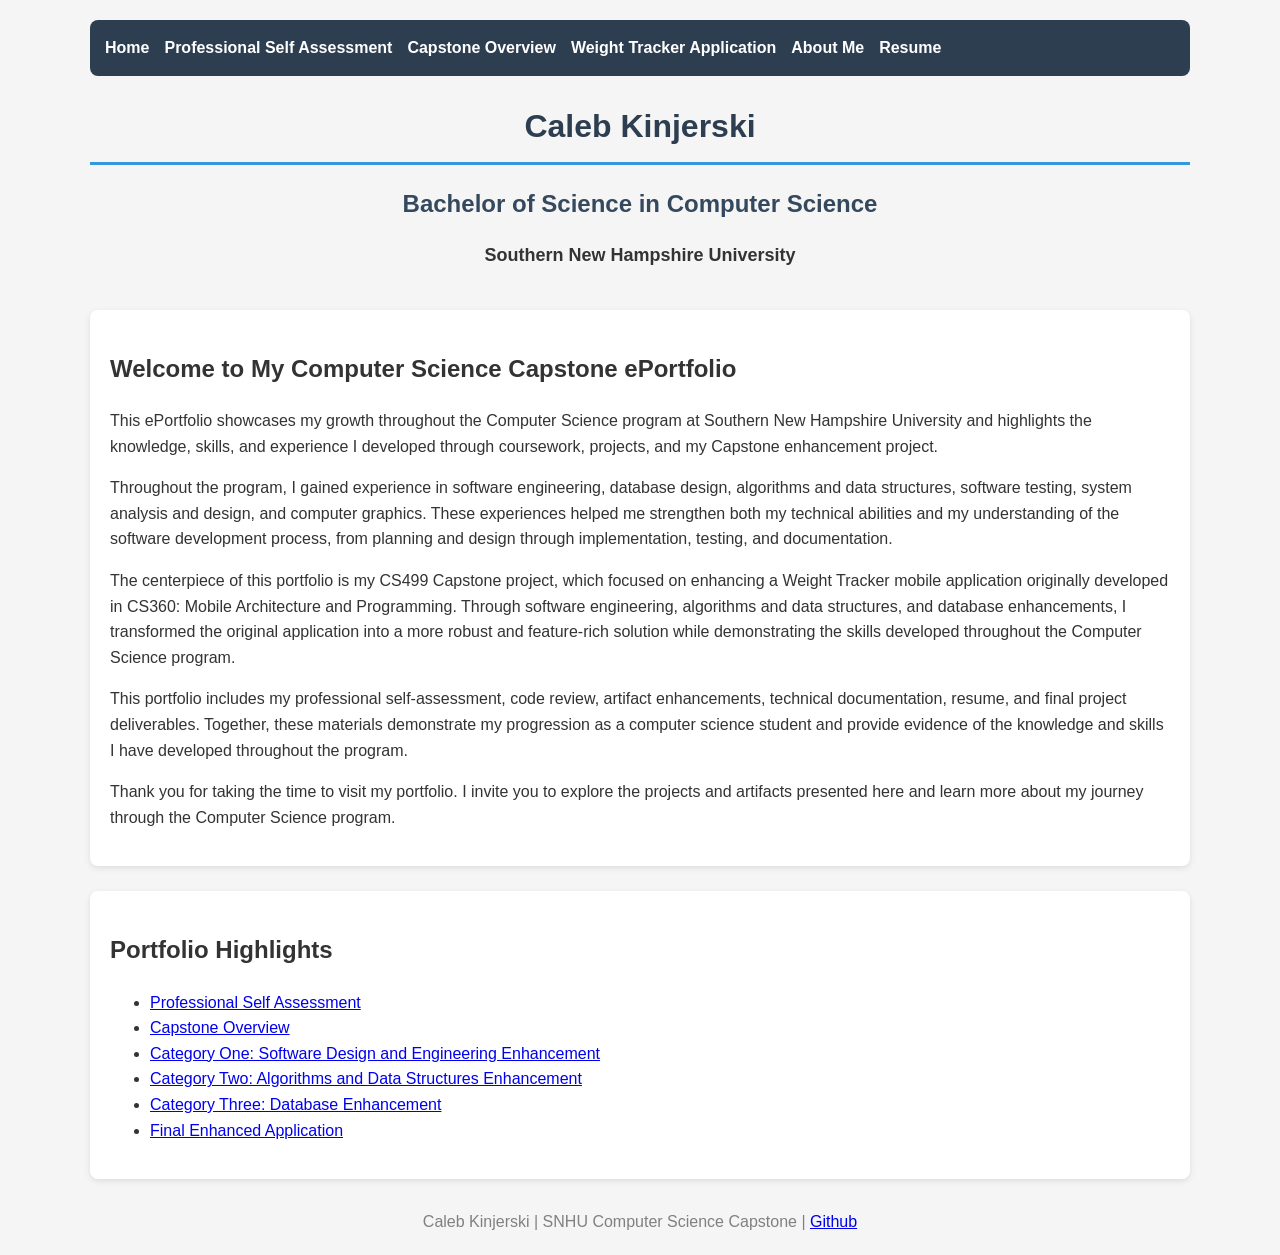
<file: index.html>
<!DOCTYPE html>
<html lang="en">

<head>
    <meta charset="UTF-8">
    <meta name="viewport" content="width=device-width, initial-scale=1.0">
    <title>Caleb Kinjerski | CS499 Capstone</title>

    <link rel="stylesheet" href="css/style.css">
</head>

<body>

<nav>
    <a href="index.html">Home</a>
    <a href="self_assessment.html">Professional Self Assessment</a>
    <a href="enhancement_overview.html">Capstone Overview</a>
    <a href="https://github.com/calebkinj/calebkinj.github.io/tree/main/source_code">Weight Tracker Application</a>
    <a href="about.html">About Me</a>
    <a href="resume.html">Resume</a>
</nav>

<div class="hero">
    <h1>Caleb Kinjerski</h1>
    <h2>Bachelor of Science in Computer Science</h2>
    <p>Southern New Hampshire University</p>
</div>

<div class="section">

    <h2>Welcome to My Computer Science Capstone ePortfolio</h2>

    <p>
        This ePortfolio showcases my growth throughout the Computer Science program
        at Southern New Hampshire University and highlights the knowledge, skills, 
        and experience I developed through coursework, projects, and my Capstone enhancement project.
    </p>

    <p>
        Throughout the program, I gained experience in software engineering, database 
        design, algorithms and data structures, software testing, system analysis and 
        design, and computer graphics. These experiences helped me strengthen both my 
        technical abilities and my understanding of the software development process, 
        from planning and design through implementation, testing, and documentation.
    </p>

    <p>
        The centerpiece of this portfolio is my CS499 Capstone project, which focused
        on enhancing a Weight Tracker mobile application originally developed in CS360: 
        Mobile Architecture and Programming. Through software engineering, algorithms and 
        data structures, and database enhancements, I transformed the original application 
        into a more robust and feature-rich solution while demonstrating the skills developed
        throughout the Computer Science program.
    </p>

    <p>
        This portfolio includes my professional self-assessment, code review, artifact enhancements,
        technical documentation, resume, and final project deliverables. Together, these materials
        demonstrate my progression as a computer science student and provide evidence of the
        knowledge and skills I have developed throughout the program.
    </p>

    <p>
        Thank you for taking the time to visit my portfolio. I invite you to explore the projects
        and artifacts presented here and learn more about my journey through the Computer Science program.
    </p>

</div>

<div class="section">

    <h2>Portfolio Highlights</h2>

    <ul>
        <li><a href="self_assessment.html">Professional Self Assessment</a></li>
        <li><a href="enhancement_overview.html">Capstone Overview</a></li>
        <li><a href="category1.html">Category One: Software Design and Engineering Enhancement</a></li>
        <li><a href="category2.html">Category Two: Algorithms and Data Structures Enhancement</a></li>
        <li><a href="category3.html">Category Three: Database Enhancement</a></li>
        <li><a href="source_code/Weight%20Tracker%20App%20-%20v.Capstone.zip">Final Enhanced Application</a></li>
    </ul>

</div>

<footer>
    Caleb Kinjerski | SNHU Computer Science Capstone | <a href="https://github.com/calebkinj/calebkinj.github.io">Github</a>
</footer>

</body>

</body>
</html>
</file>
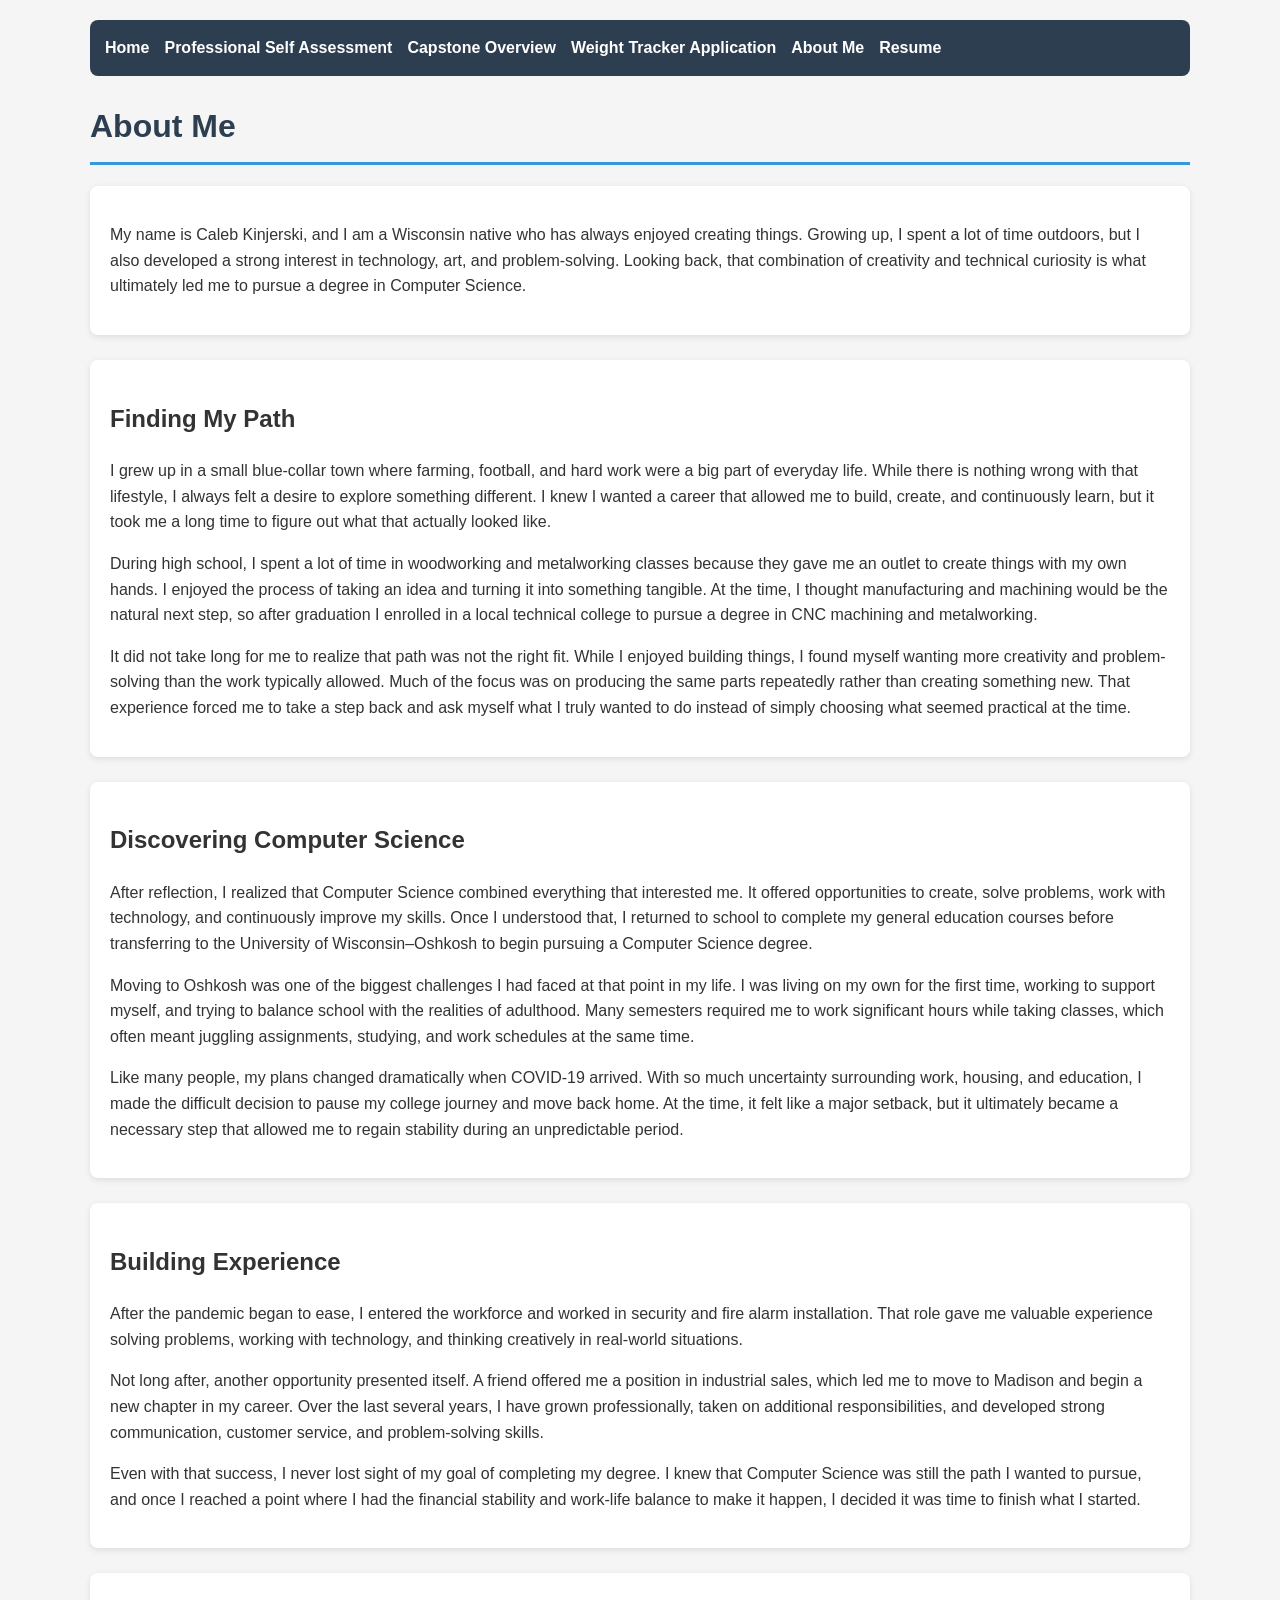
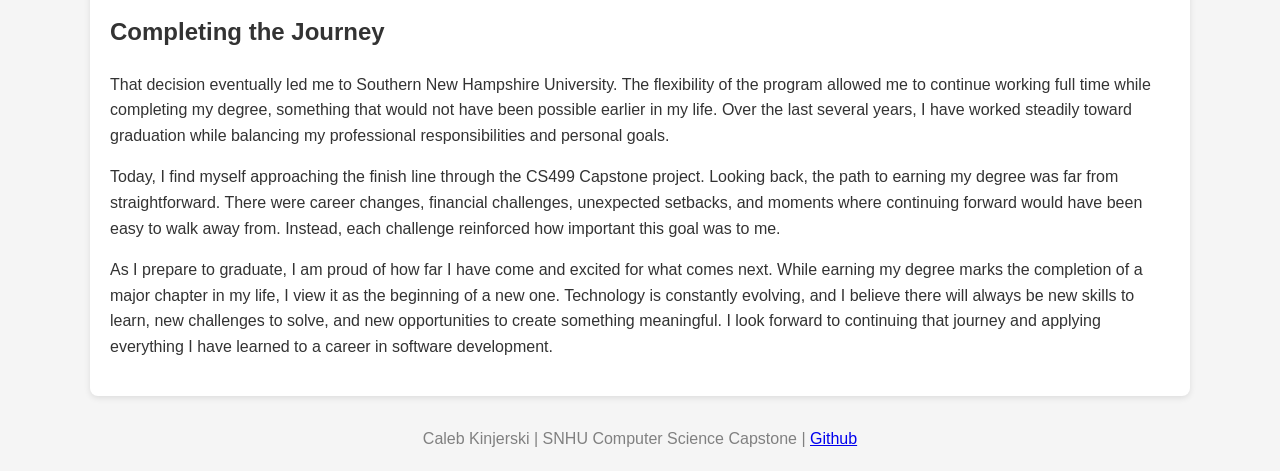
<file: about.html>
<!DOCTYPE html>
<html lang="en">

<head>
    <meta charset="UTF-8">
    <meta name="viewport" content="width=device-width, initial-scale=1.0">
    <title>About Me | Caleb Kinjerski</title>

    <link rel="stylesheet" href="css/style.css">
</head>

<body>

<nav>
    <a href="index.html">Home</a>
    <a href="self_assessment.html">Professional Self Assessment</a>
    <a href="enhancement_overview.html">Capstone Overview</a>
    <a href="https://github.com/calebkinj/calebkinj.github.io/tree/main/source_code">Weight Tracker Application</a>
    <a href="about.html">About Me</a>
    <a href="resume.html">Resume</a>
</nav>

<h1>About Me</h1>

<div class="section">

<p>
    My name is Caleb Kinjerski, and I am a Wisconsin native who has always enjoyed creating things. Growing up, I spent a lot of time outdoors, but I also developed a strong interest in technology, art, and problem-solving. Looking back, that combination of creativity and technical curiosity is what ultimately led me to pursue a degree in Computer Science.
</p>

</div>

<div class="section">

<h2>Finding My Path</h2>

<p>
    I grew up in a small blue-collar town where farming, football, and hard work were a big part of everyday life. While there is nothing wrong with that lifestyle, I always felt a desire to explore something different. I knew I wanted a career that allowed me to build, create, and continuously learn, but it took me a long time to figure out what that actually looked like.
</p>

<p>
    During high school, I spent a lot of time in woodworking and metalworking classes because they gave me an outlet to create things with my own hands. I enjoyed the process of taking an idea and turning it into something tangible. At the time, I thought manufacturing and machining would be the natural next step, so after graduation I enrolled in a local technical college to pursue a degree in CNC machining and metalworking.
</p>

<p>
    It did not take long for me to realize that path was not the right fit. While I enjoyed building things, I found myself wanting more creativity and problem-solving than the work typically allowed. Much of the focus was on producing the same parts repeatedly rather than creating something new. That experience forced me to take a step back and ask myself what I truly wanted to do instead of simply choosing what seemed practical at the time.
</p>

</div>

<div class="section">

<h2>Discovering Computer Science</h2>

<p>
    After  reflection, I realized that Computer Science combined everything that interested me. It offered opportunities to create, solve problems, work with technology, and continuously improve my skills. Once I understood that, I returned to school to complete my general education courses before transferring to the University of Wisconsin–Oshkosh to begin pursuing a Computer Science degree.
</p>

<p>
    Moving to Oshkosh was one of the biggest challenges I had faced at that point in my life. I was living on my own for the first time, working to support myself, and trying to balance school with the realities of adulthood. Many semesters required me to work significant hours while taking classes, which often meant juggling assignments, studying, and work schedules at the same time.
</p>

<p>
    Like many people, my plans changed dramatically when COVID-19 arrived. With so much uncertainty surrounding work, housing, and education, I made the difficult decision to pause my college journey and move back home. At the time, it felt like a major setback, but it ultimately became a necessary step that allowed me to regain stability during an unpredictable period.
</p>

</div>

<div class="section">

<h2>Building Experience</h2>

<p>
    After the pandemic began to ease, I entered the workforce and worked in security and fire alarm installation. That role gave me valuable experience solving problems, working with technology, and thinking creatively in real-world situations.
</p>

<p>
    Not long after, another opportunity presented itself. A friend offered me a position in industrial sales, which led me to move to Madison and begin a new chapter in my career. Over the last several years, I have grown professionally, taken on additional responsibilities, and developed strong communication, customer service, and problem-solving skills.
</p>

<p>
    Even with that success, I never lost sight of my goal of completing my degree. I knew that Computer Science was still the path I wanted to pursue, and once I reached a point where I had the financial stability and work-life balance to make it happen, I decided it was time to finish what I started.
</p>

</div>

<div class="section">

<h2>Completing the Journey</h2>

<p>
    That decision eventually led me to Southern New Hampshire University. The flexibility of the program allowed me to continue working full time while completing my degree, something that would not have been possible earlier in my life. Over the last several years, I have worked steadily toward graduation while balancing my professional responsibilities and personal goals.
</p>

<p>
    Today, I find myself approaching the finish line through the CS499 Capstone project. Looking back, the path to earning my degree was far from straightforward. There were career changes, financial challenges, unexpected setbacks, and moments where continuing forward would have been easy to walk away from. Instead, each challenge reinforced how important this goal was to me.
</p>

<p>
    As I prepare to graduate, I am proud of how far I have come and excited for what comes next. While earning my degree marks the completion of a major chapter in my life, I view it as the beginning of a new one. Technology is constantly evolving, and I believe there will always be new skills to learn, new challenges to solve, and new opportunities to create something meaningful. I look forward to continuing that journey and applying everything I have learned to a career in software development.
</p>

</div>

<footer>
    Caleb Kinjerski | SNHU Computer Science Capstone | <a href="https://github.com/calebkinj/calebkinj.github.io">Github</a>
</footer>

</body>
</html>
</file>
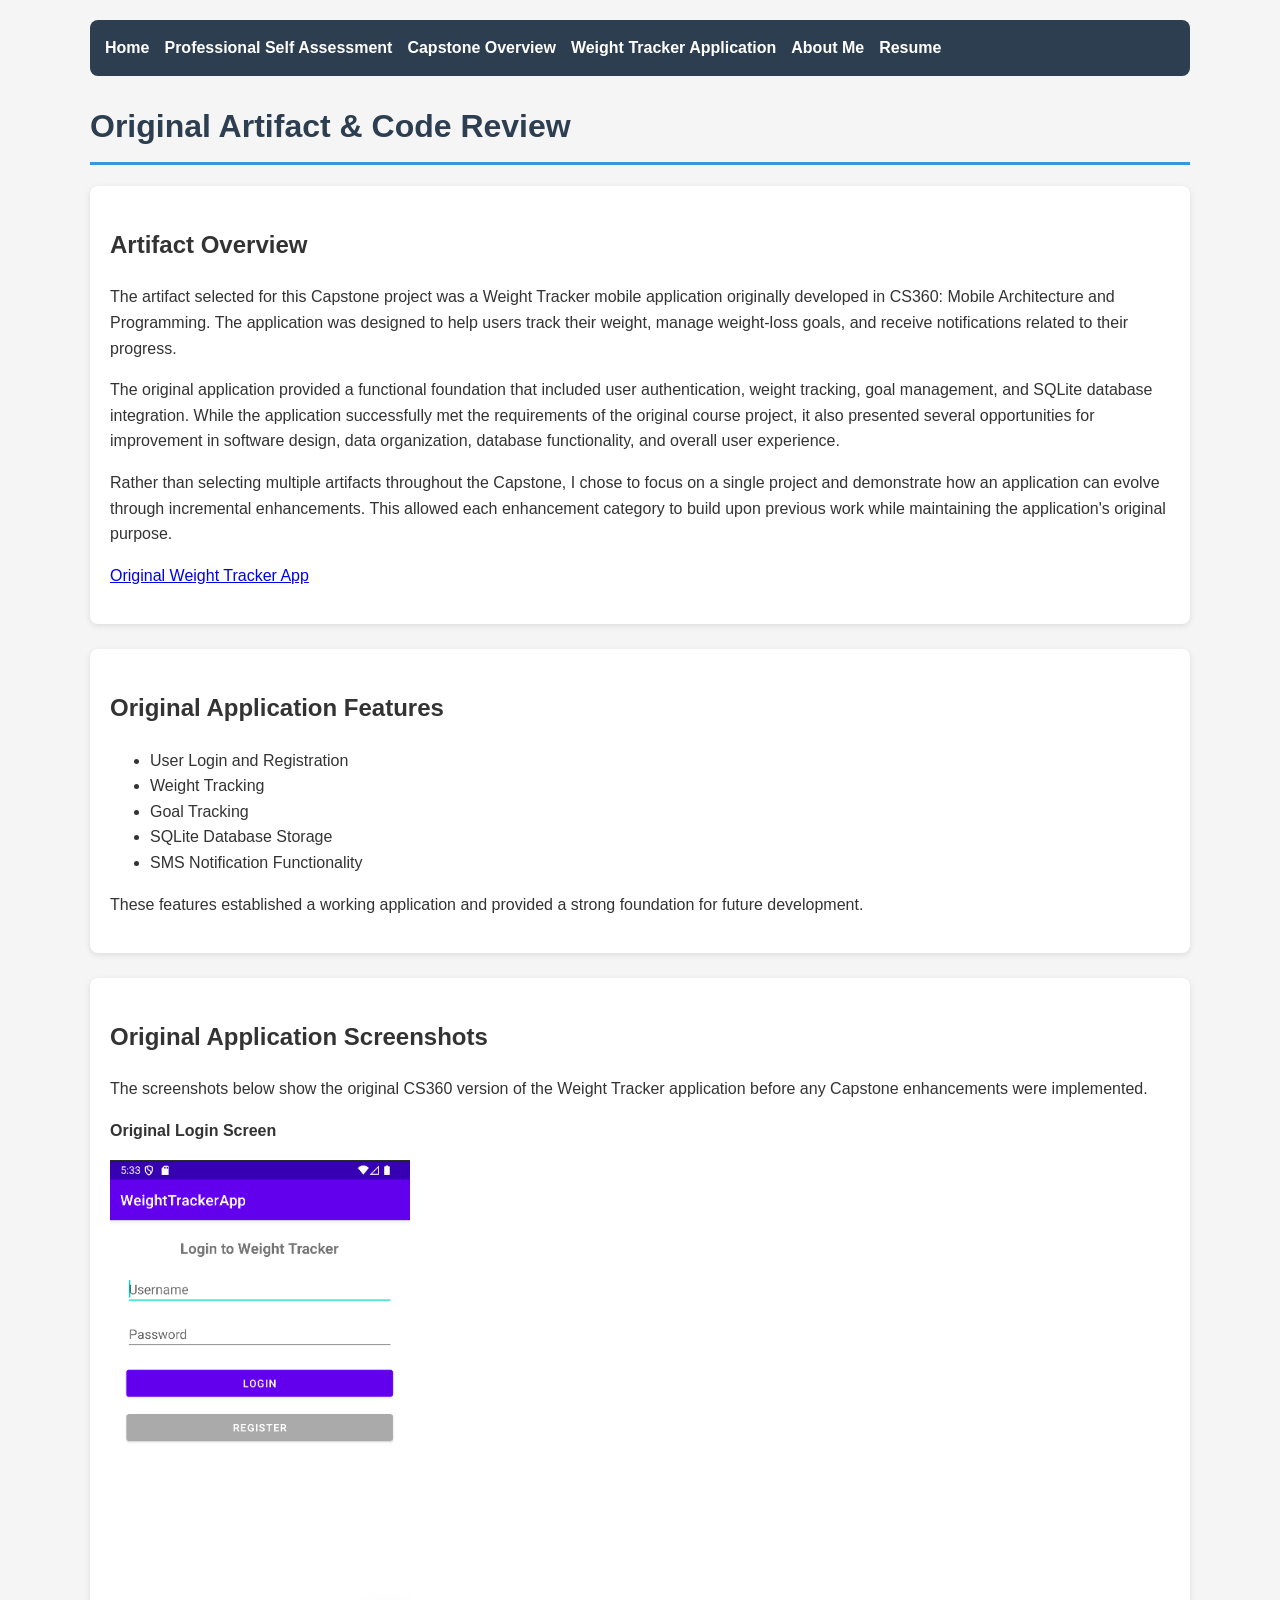
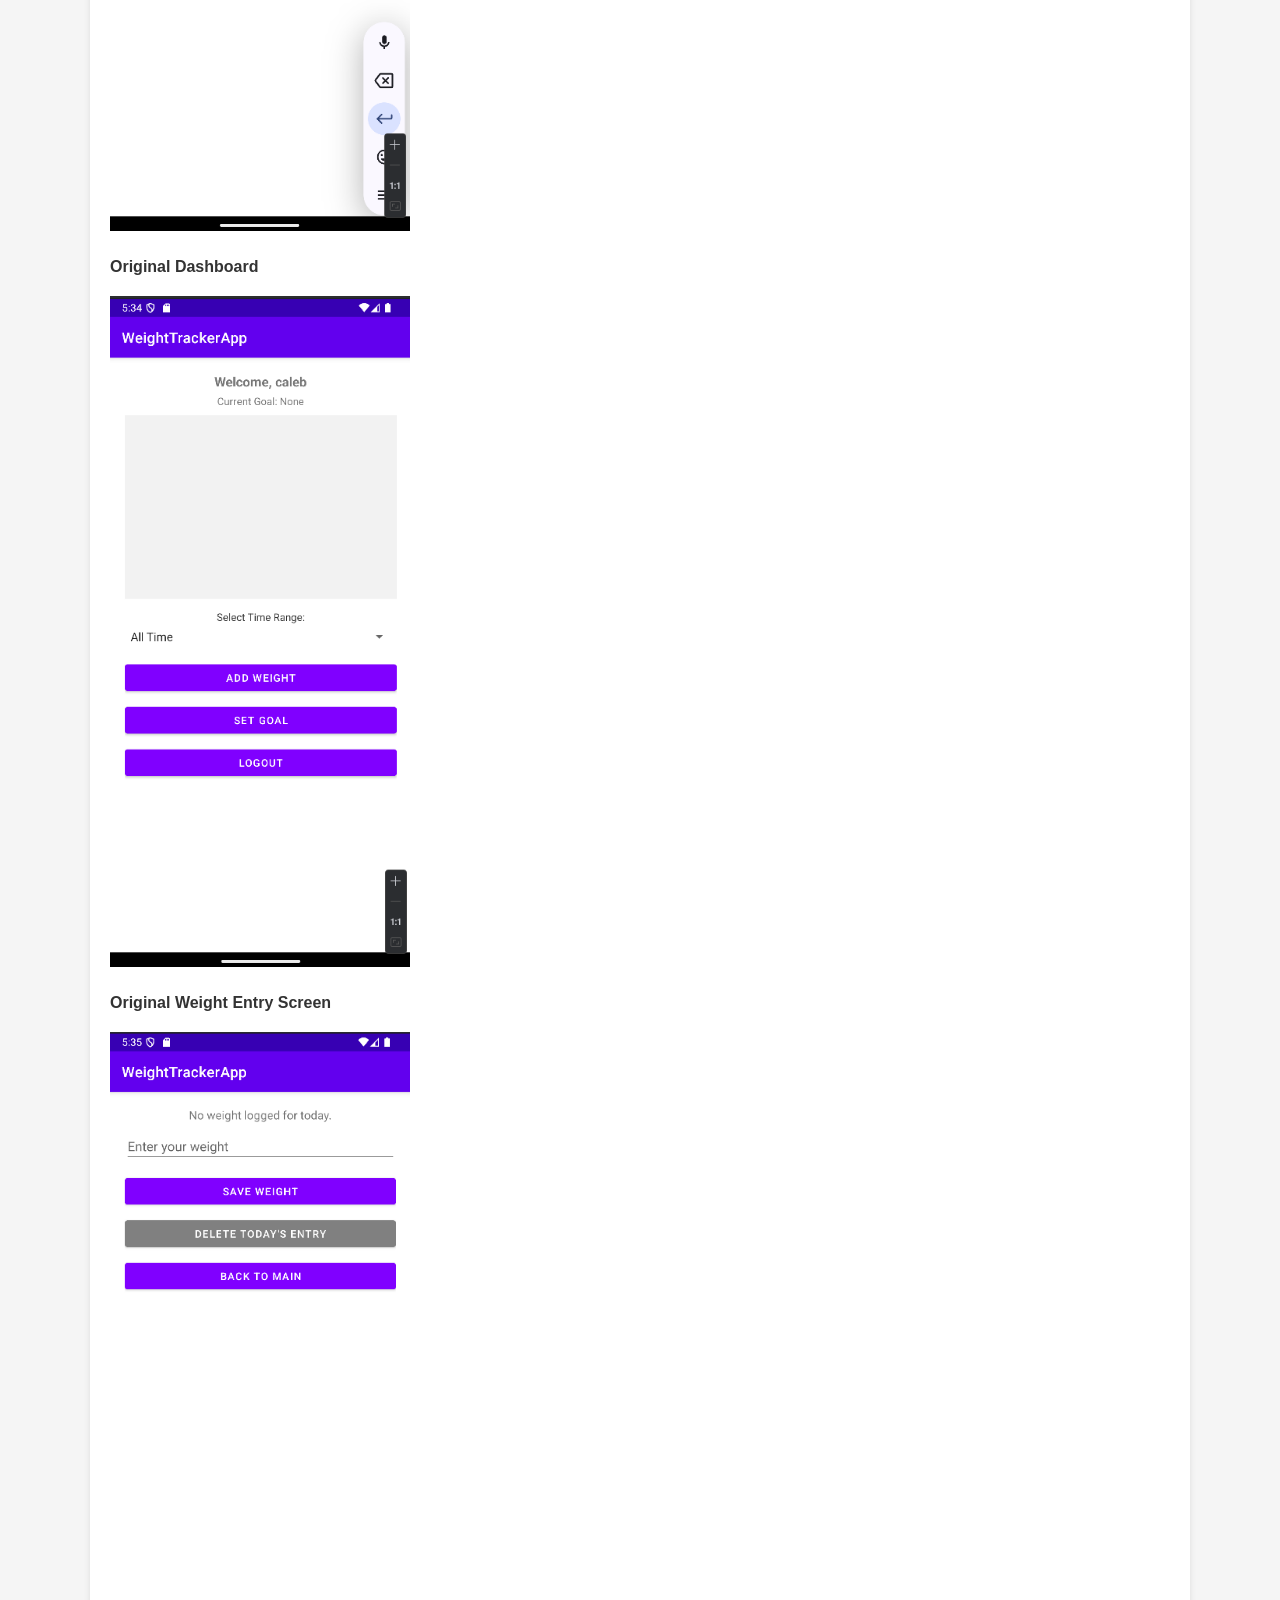
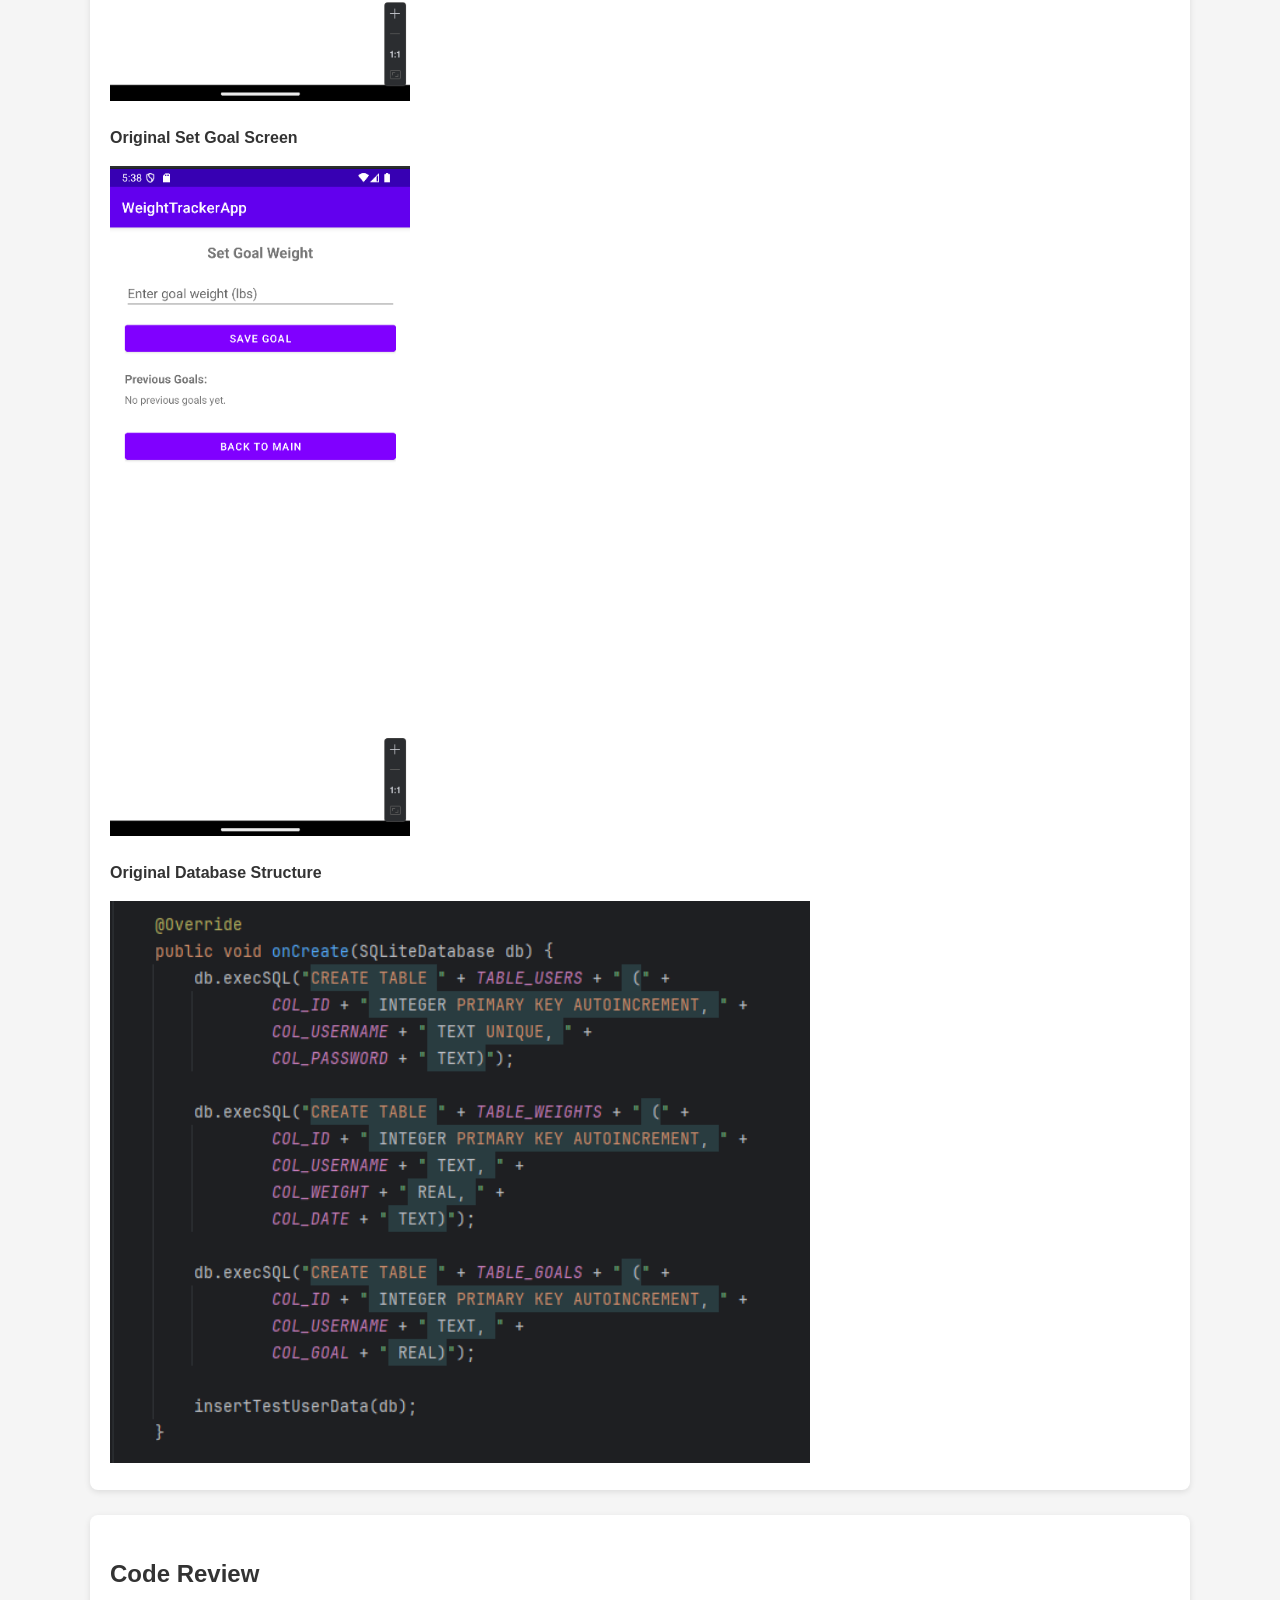
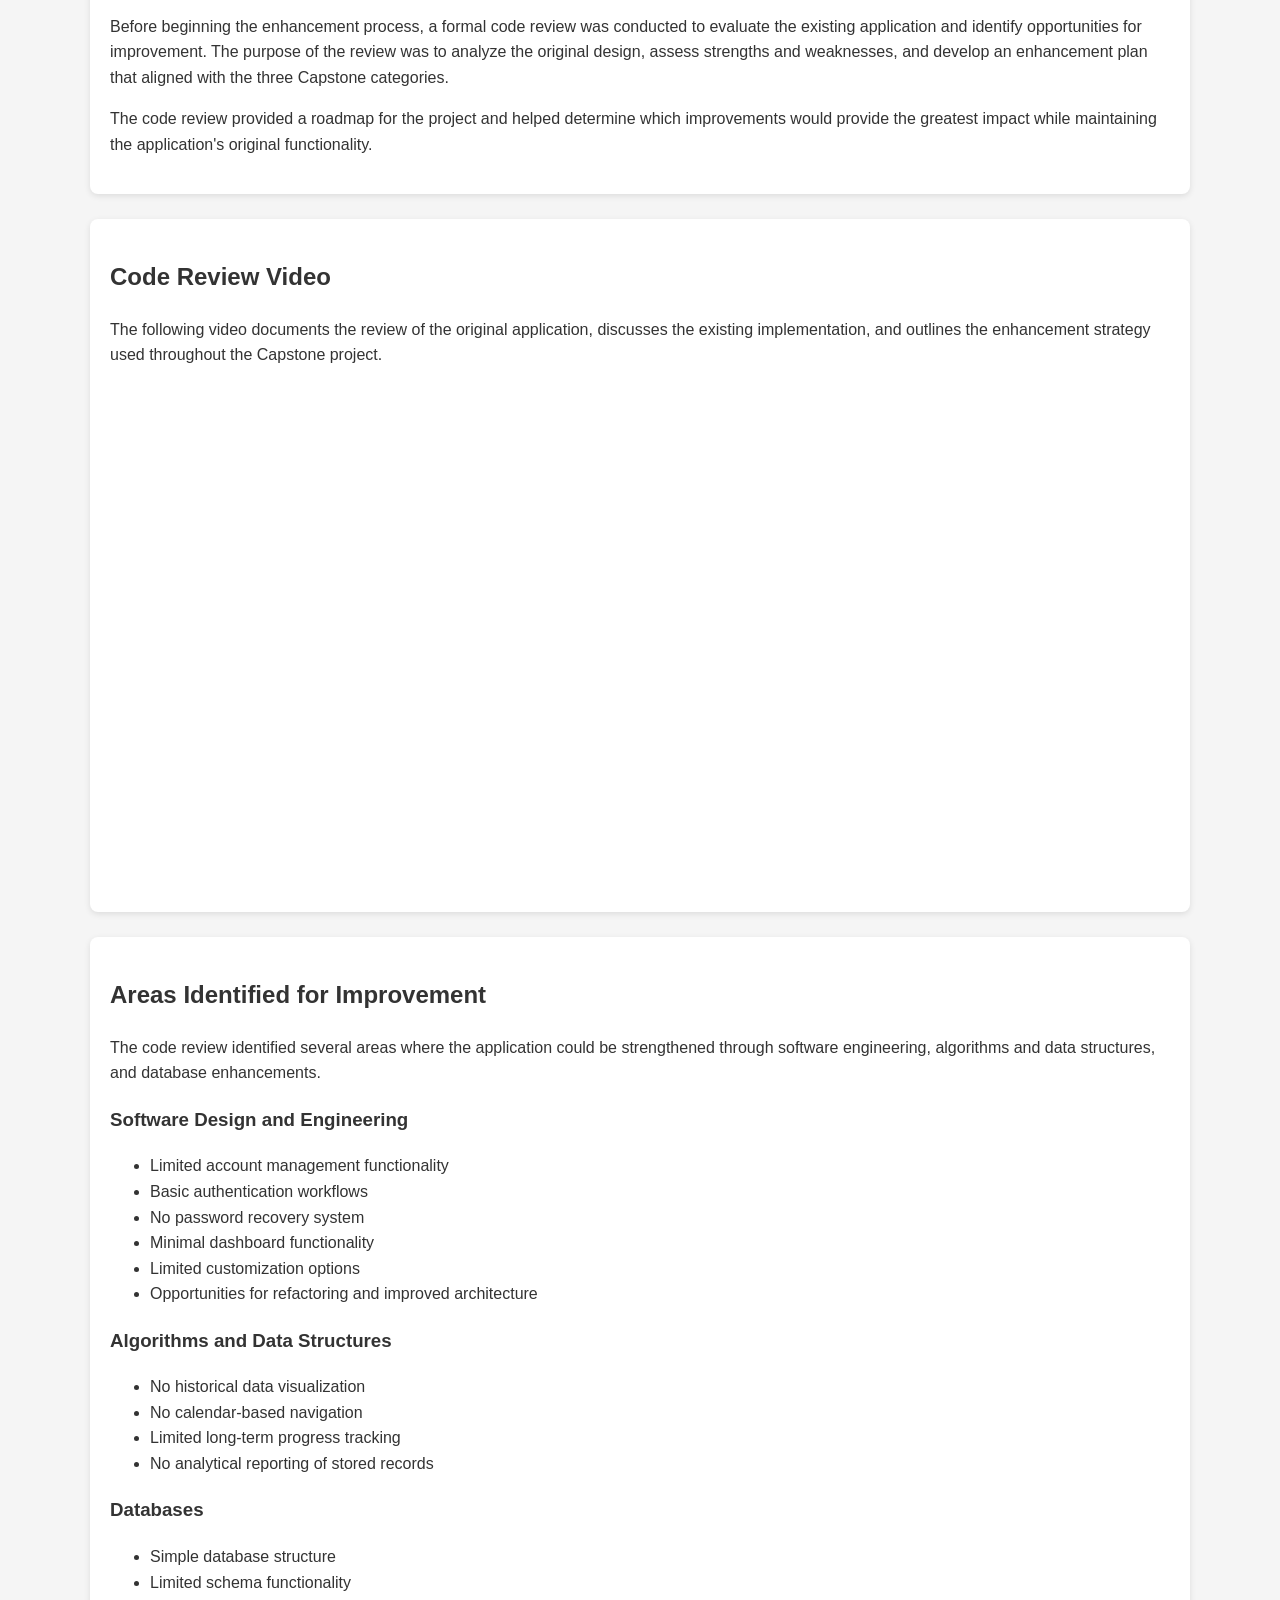
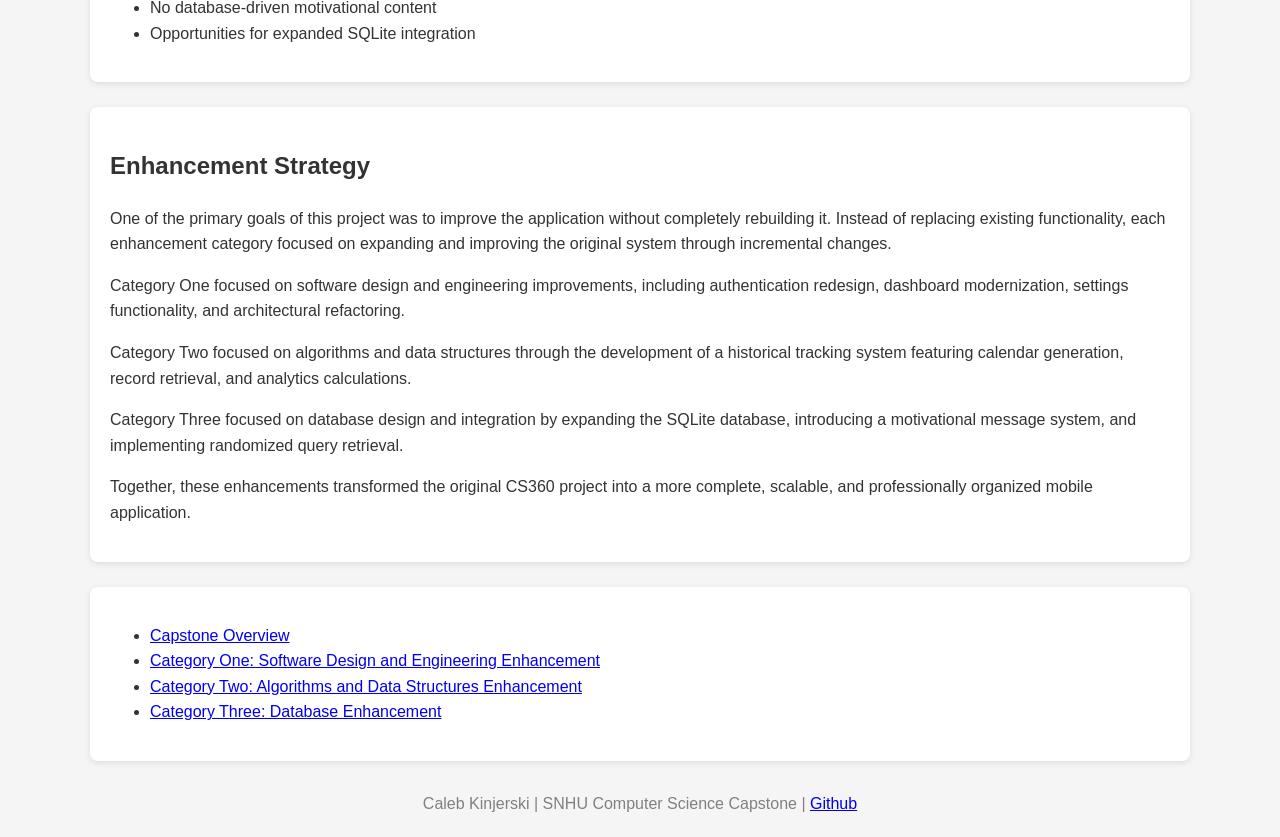
<file: artifact.html>
<!DOCTYPE html>
<html lang="en">

<head>
    <meta charset="UTF-8">
    <meta name="viewport" content="width=device-width, initial-scale=1.0">
    <title>Original Artifact & Code Review | Caleb Kinjerski</title>

    <link rel="stylesheet" href="css/style.css">
</head>

<body>

<nav>
    <a href="index.html">Home</a>
    <a href="self_assessment.html">Professional Self Assessment</a>
    <a href="enhancement_overview.html">Capstone Overview</a>
    <a href="https://github.com/calebkinj/calebkinj.github.io/tree/main/source_code">Weight Tracker Application</a>
    <a href="about.html">About Me</a>
    <a href="resume.html">Resume</a>
</nav>
    
<h1>Original Artifact & Code Review</h1>

<div class="section">

    <h2>Artifact Overview</h2>

    <p>
        The artifact selected for this Capstone project was a Weight Tracker mobile application originally developed in CS360: Mobile Architecture and Programming. The application was designed to help users track their weight, manage weight-loss goals, and receive notifications related to their progress.
    </p>

    <p>
        The original application provided a functional foundation that included user authentication, weight tracking, goal management, and SQLite database integration. While the application successfully met the requirements of the original course project, it also presented several opportunities for improvement in software design, data organization, database functionality, and overall user experience.
    </p>

    <p>
        Rather than selecting multiple artifacts throughout the Capstone, I chose to focus on a single project and demonstrate how an application can evolve through incremental enhancements. This allowed each enhancement category to build upon previous work while maintaining the application's original purpose.
    </p>

	<p><a href=source_code/Weight%20Tracker%20App%20-%20v.CS360.zip>Original Weight Tracker App</a></p>

</div>

<div class="section">

    <h2>Original Application Features</h2>

    <ul>
        <li>User Login and Registration</li>
        <li>Weight Tracking</li>
        <li>Goal Tracking</li>
        <li>SQLite Database Storage</li>
        <li>SMS Notification Functionality</li>
    </ul>

    <p>
        These features established a working application and provided a strong foundation for future development.
    </p>

</div>

<div class="section">

    <h2>Original Application Screenshots</h2>

    <p>
        The screenshots below show the original CS360 version of the Weight Tracker application before any Capstone enhancements were implemented.
    </p>

    <p><strong>Original Login Screen</strong></p>
    <img src="images/CS360_login.png"
     alt="Original Login Screen"
     width="300">

    <p><strong>Original Dashboard</strong></p>
    <img src="images/CS360_homepage.png"
     alt="Original Dashboard Screen"
     width="300">

    <p><strong>Original Weight Entry Screen</strong></p>
    <img src="images/CS360_addWeight.png"
     alt="Original Weight Entry Screen"
     width="300">

	<p><strong>Original Set Goal Screen</strong></p>
    <img src="images/CS360_setGoal.png"
     alt="Original Set Goal Screen"
     width="300">

    <p><strong>Original Database Structure</strong></p>
    <img src="images/CS360_database.png"
     alt="Original Database Structure"
     width="700">

</div>

<div class="section">

    <h2>Code Review</h2>

    <p>
        Before beginning the enhancement process, a formal code review was conducted to evaluate the existing application and identify opportunities for improvement. The purpose of the review was to analyze the original design, assess strengths and weaknesses, and develop an enhancement plan that aligned with the three Capstone categories.
    </p>

    <p>
        The code review provided a roadmap for the project and helped determine which improvements would provide the greatest impact while maintaining the application's original functionality.
    </p>

</div>

<div class="section">

    <h2>Code Review Video</h2>

    <p>
        The following video documents the review of the original application, discusses the existing implementation, and outlines the enhancement strategy used throughout the Capstone project.
    </p>

    <iframe 
		width="100%" 
		height="500" 
		src="https://www.youtube.com/embed/tOetnlx1RHQ?si=uPJSW8U3flVlnK_H" 
		title="CS360 Code Review" 
		frameborder="0" 
		allow="accelerometer; autoplay; clipboard-write; encrypted-media; gyroscope; picture-in-picture; web-share" 
		referrerpolicy="strict-origin-when-cross-origin" 
		allowfullscreen>
	</iframe>

</div>

<div class="section">

    <h2>Areas Identified for Improvement</h2>

    <p>
        The code review identified several areas where the application could be strengthened through software engineering, algorithms and data structures, and database enhancements.
    </p>

    <h3>Software Design and Engineering</h3>

    <ul>
        <li>Limited account management functionality</li>
        <li>Basic authentication workflows</li>
        <li>No password recovery system</li>
        <li>Minimal dashboard functionality</li>
        <li>Limited customization options</li>
        <li>Opportunities for refactoring and improved architecture</li>
    </ul>

    <h3>Algorithms and Data Structures</h3>

    <ul>
        <li>No historical data visualization</li>
        <li>No calendar-based navigation</li>
        <li>Limited long-term progress tracking</li>
        <li>No analytical reporting of stored records</li>
    </ul>

    <h3>Databases</h3>

    <ul>
        <li>Simple database structure</li>
        <li>Limited schema functionality</li>
        <li>No database-driven motivational content</li>
        <li>Opportunities for expanded SQLite integration</li>
    </ul>

</div>

<div class="section">

    <h2>Enhancement Strategy</h2>

    <p>
        One of the primary goals of this project was to improve the application without completely rebuilding it. Instead of replacing existing functionality, each enhancement category focused on expanding and improving the original system through incremental changes.
    </p>

    <p>
        Category One focused on software design and engineering improvements, including authentication redesign, dashboard modernization, settings functionality, and architectural refactoring.
    </p>

    <p>
        Category Two focused on algorithms and data structures through the development of a historical tracking system featuring calendar generation, record retrieval, and analytics calculations.
    </p>

    <p>
        Category Three focused on database design and integration by expanding the SQLite database, introducing a motivational message system, and implementing randomized query retrieval.
    </p>

    <p>
        Together, these enhancements transformed the original CS360 project into a more complete, scalable, and professionally organized mobile application.
    </p>

</div>

<div class="section">

    <ul>
        <li><a href="enhancement_overview.html">Capstone Overview</a></li>
        <li><a href="category1.html">Category One: Software Design and Engineering Enhancement</a></li>
        <li><a href="category2.html">Category Two: Algorithms and Data Structures Enhancement</a></li>
        <li><a href="category3.html">Category Three: Database Enhancement</a></li>
    </ul>

</div>

<footer>
    Caleb Kinjerski | SNHU Computer Science Capstone | <a href="https://github.com/calebkinj/calebkinj.github.io">Github</a>
</footer>

</body>

</html>
</file>
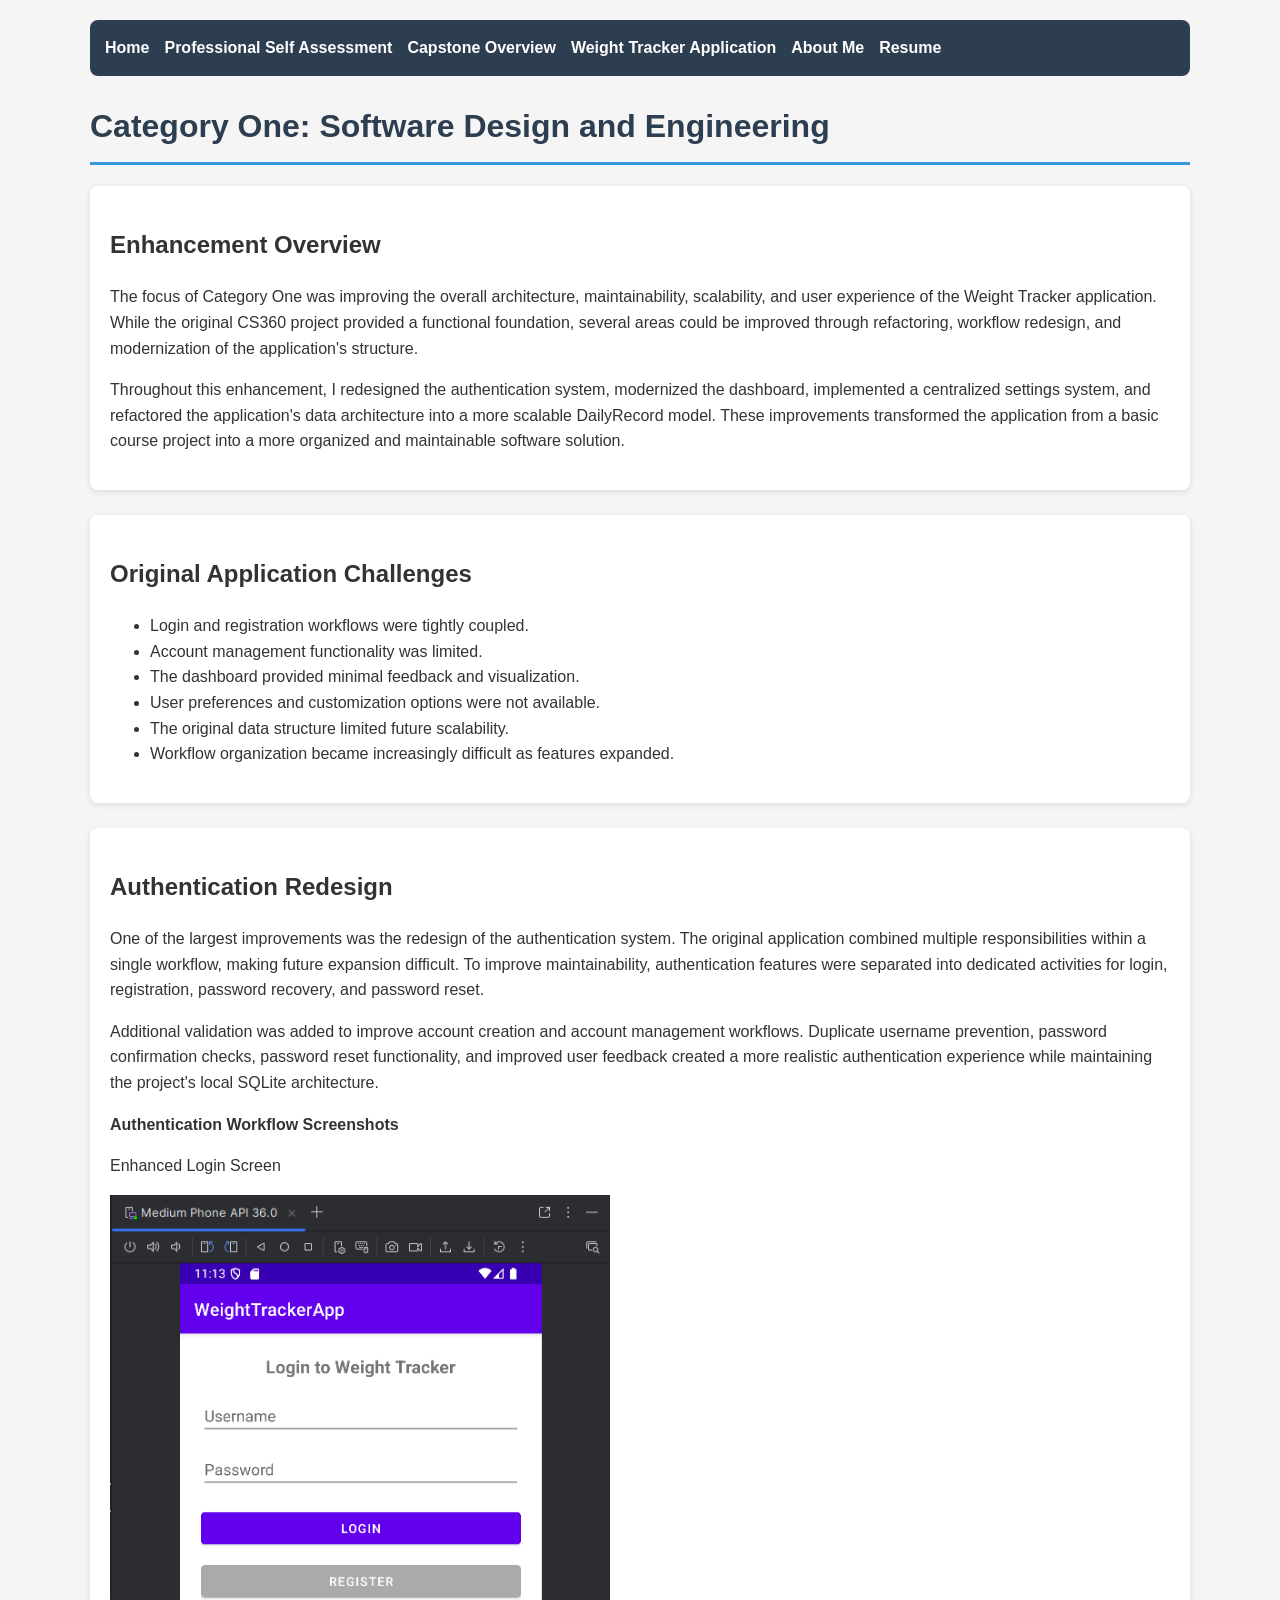
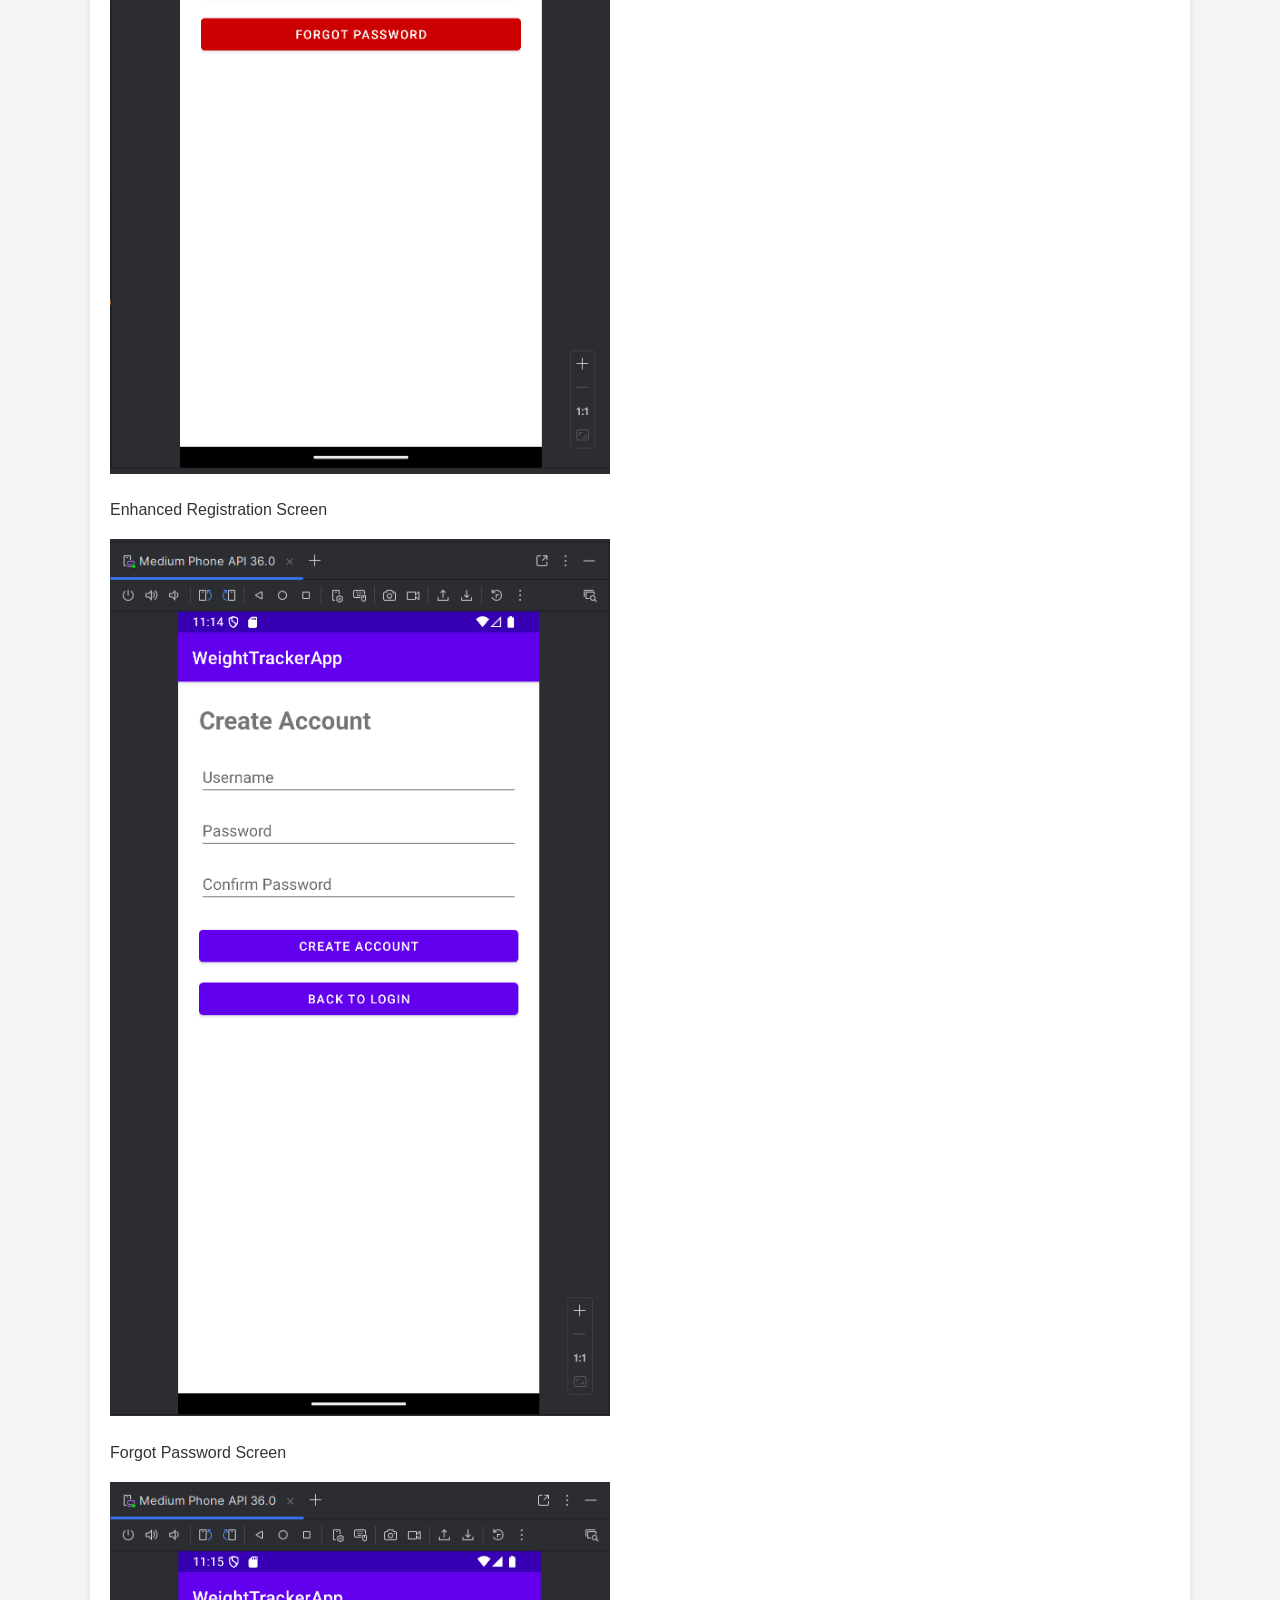
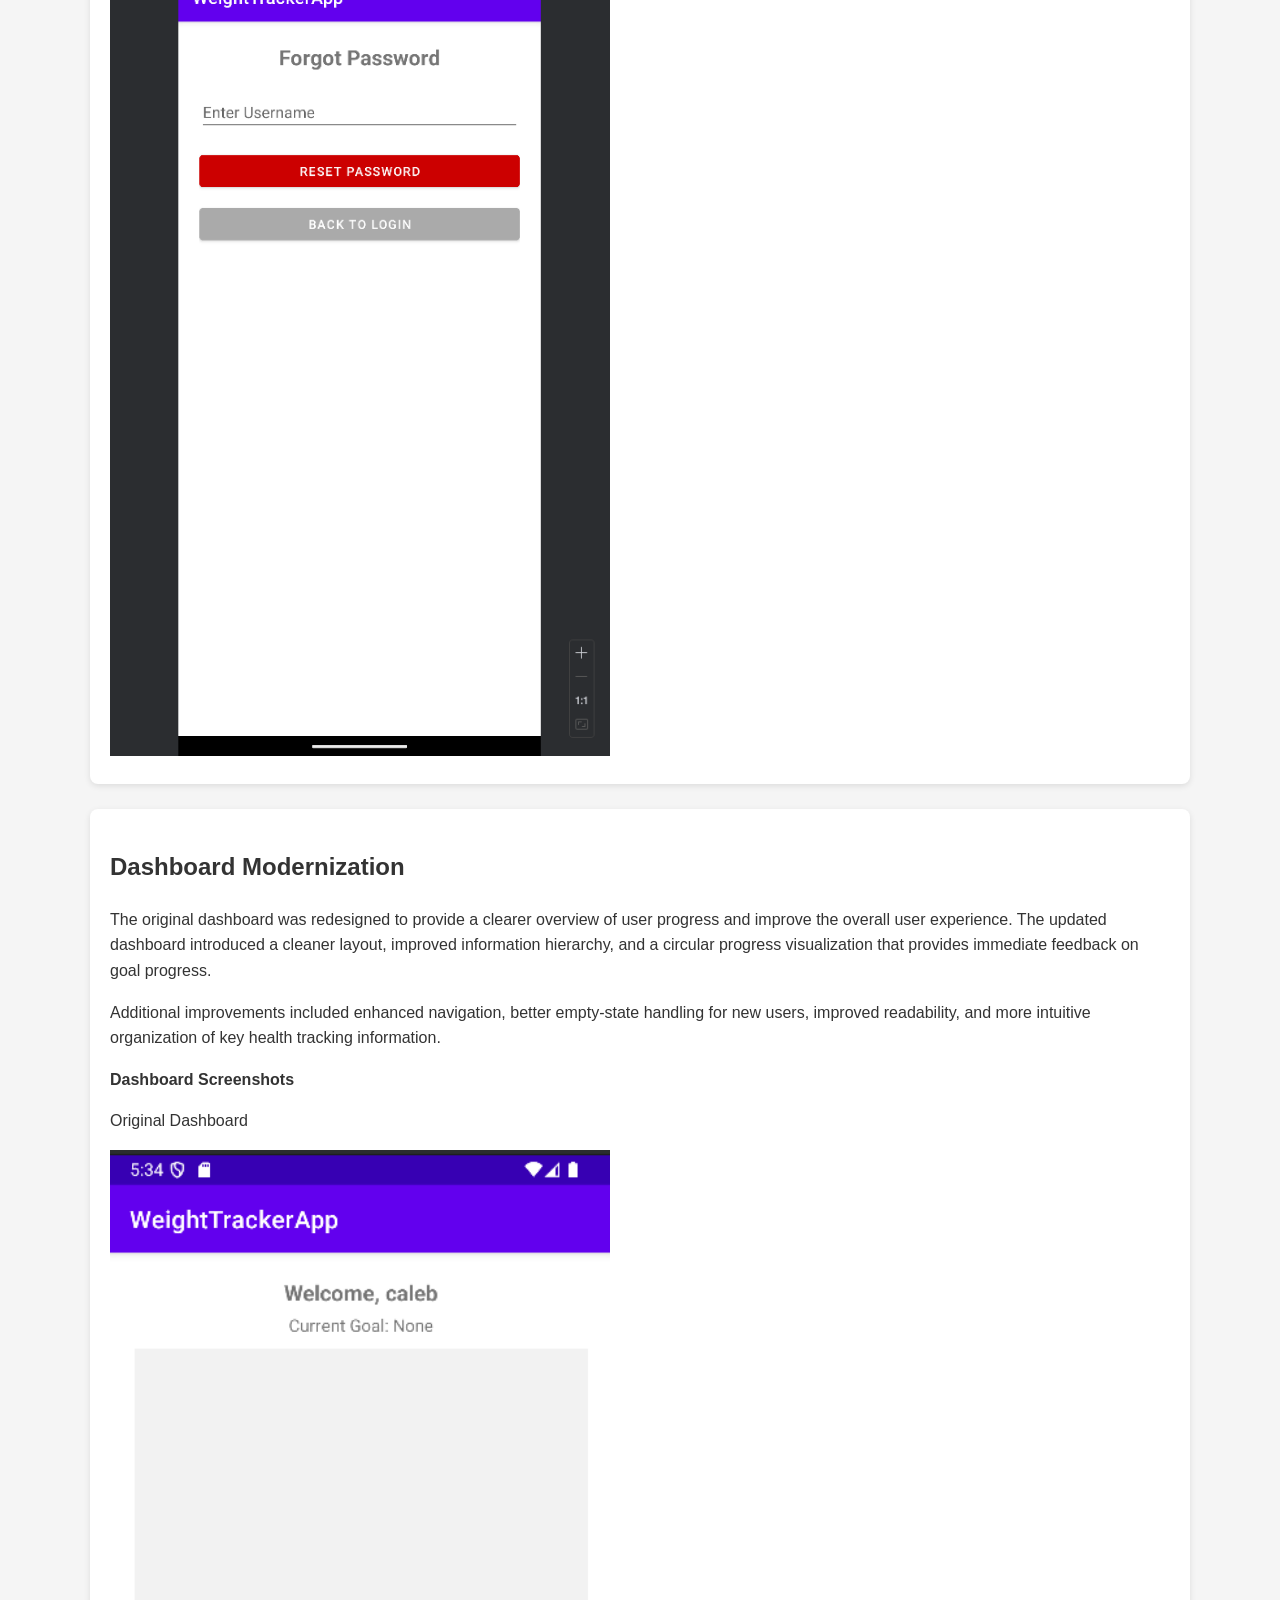
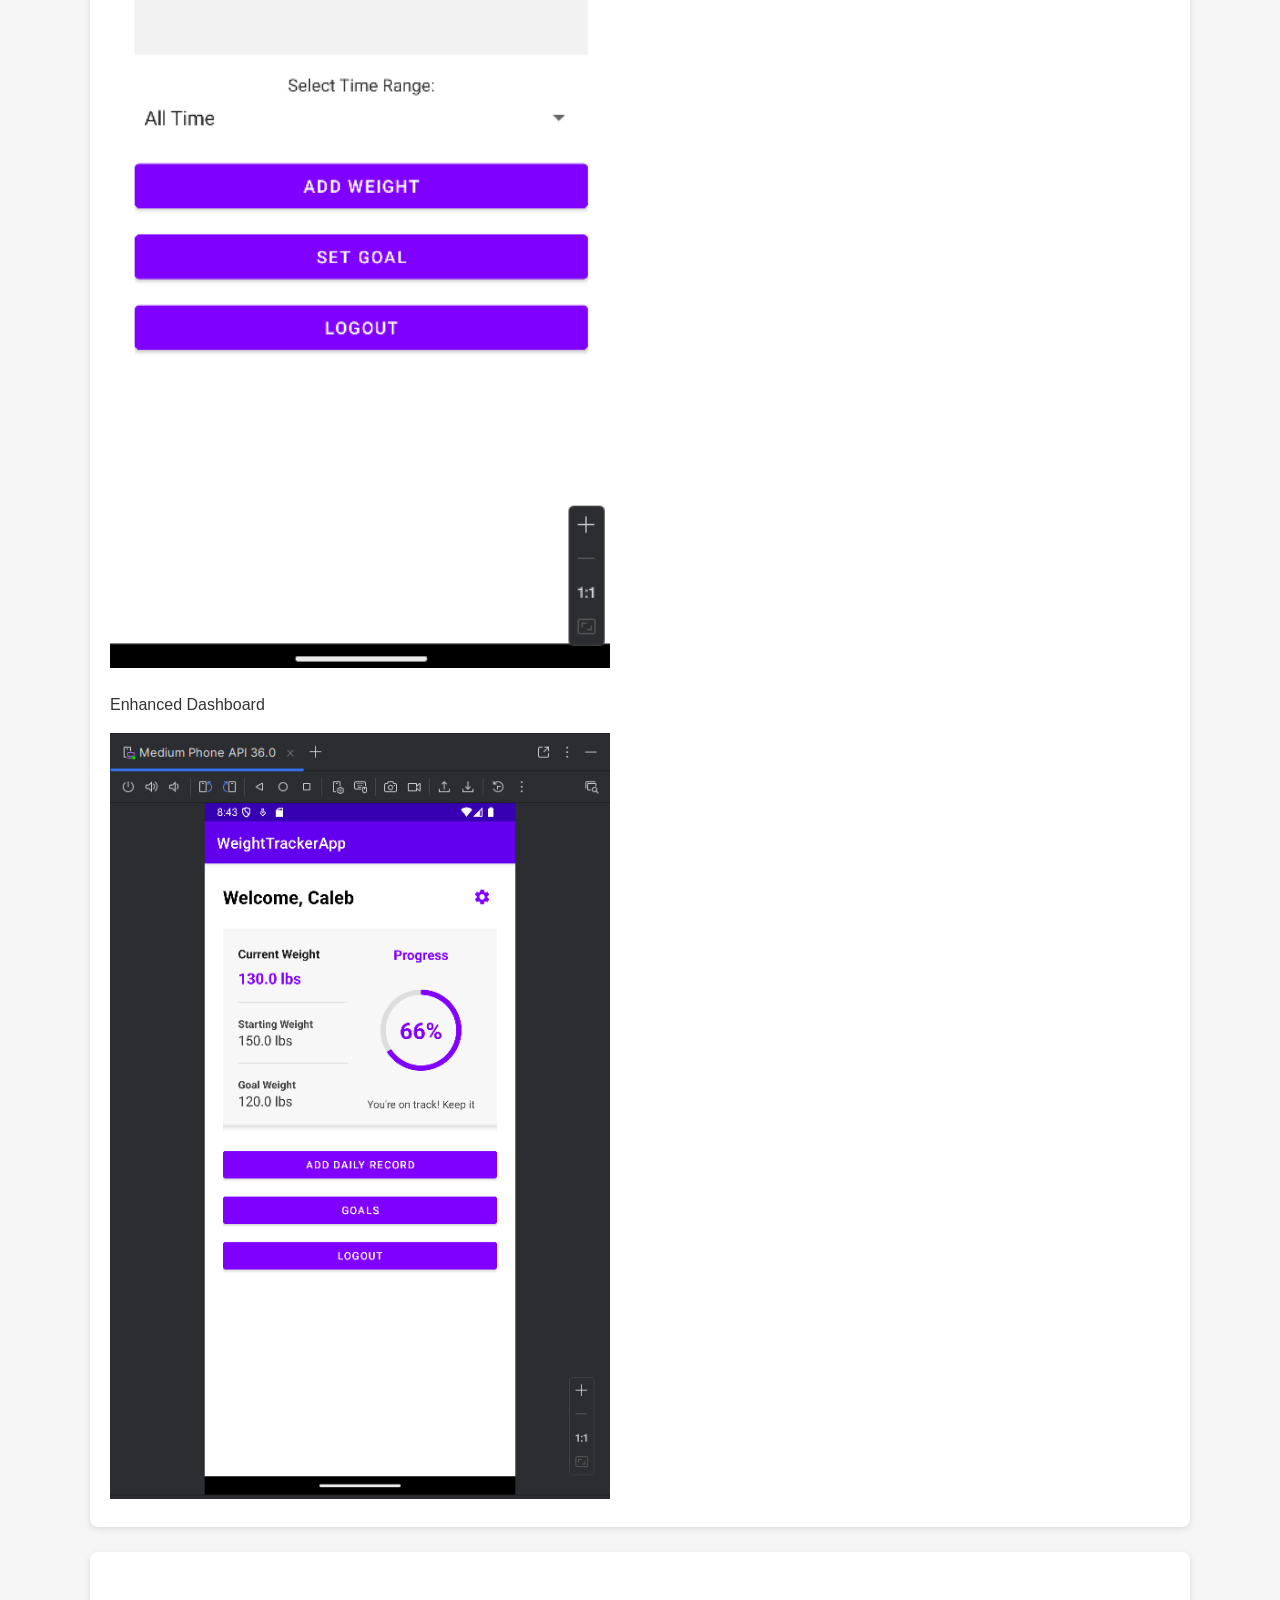
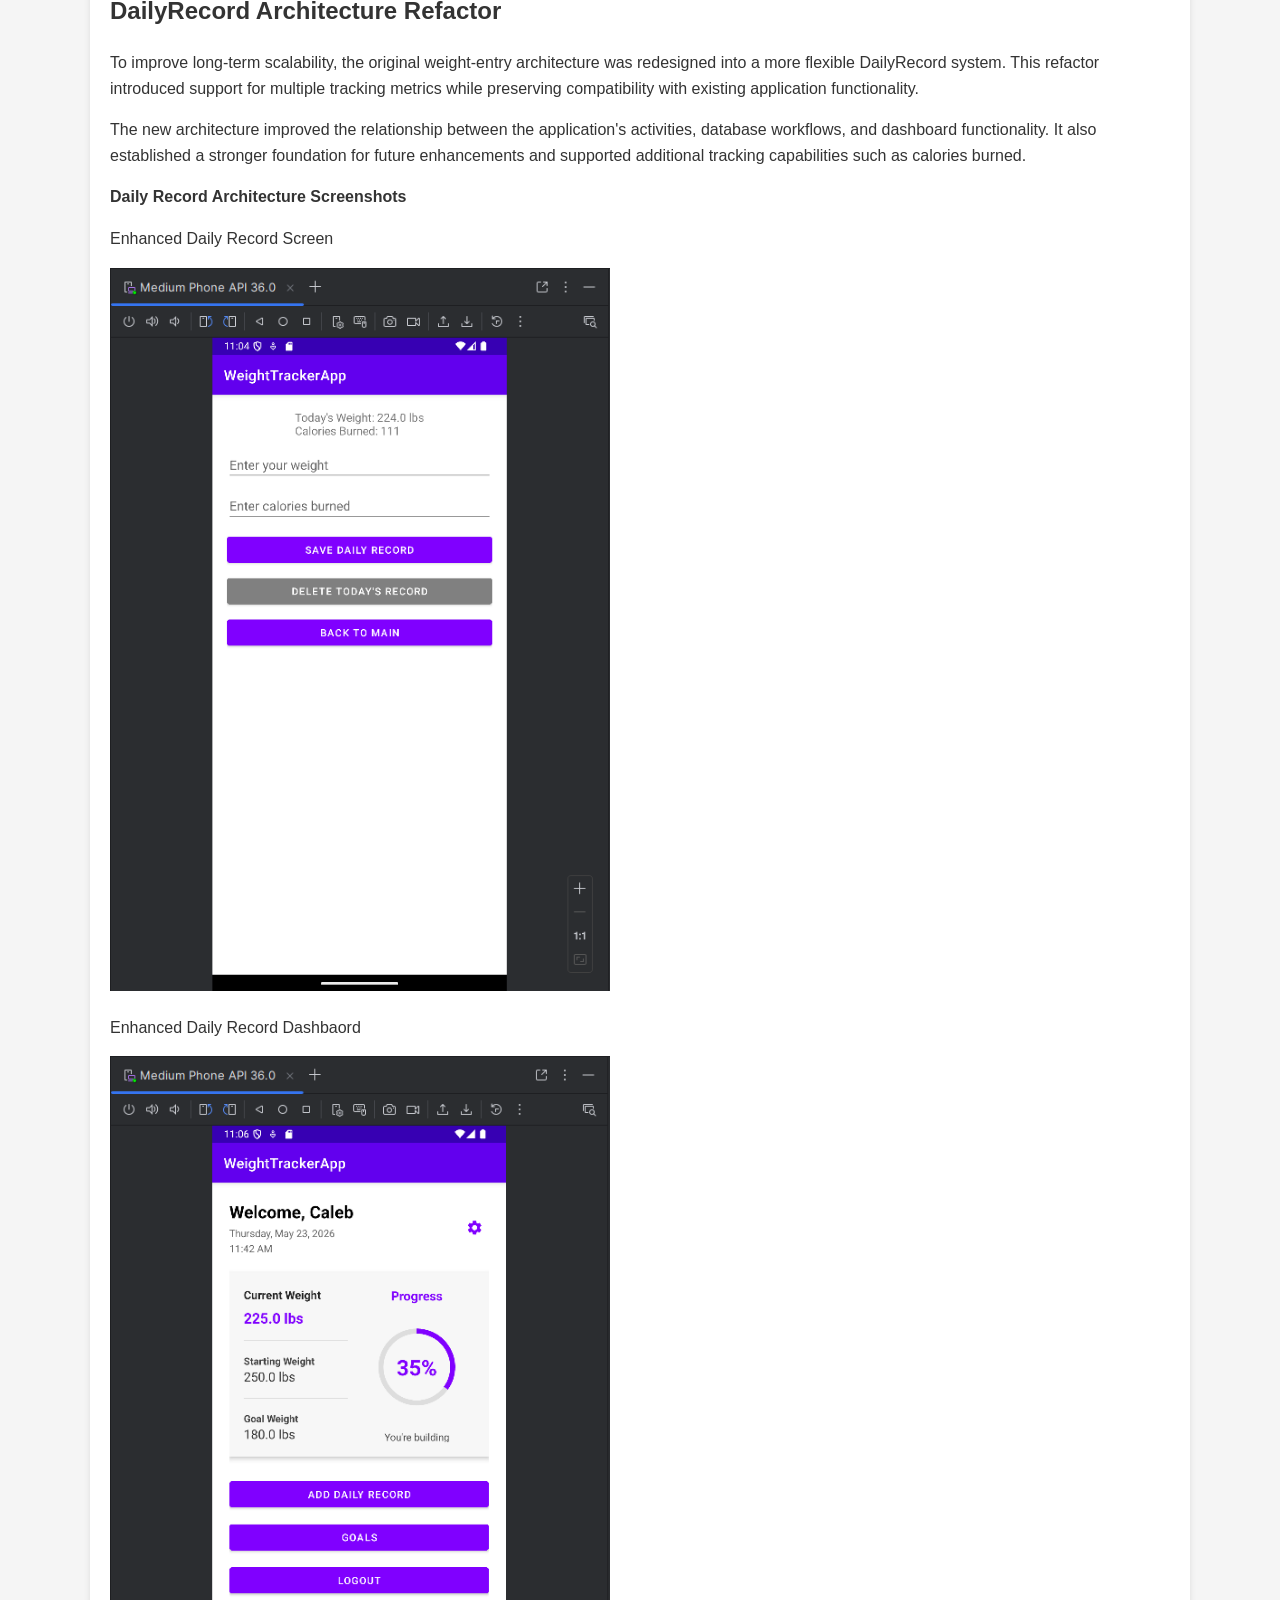
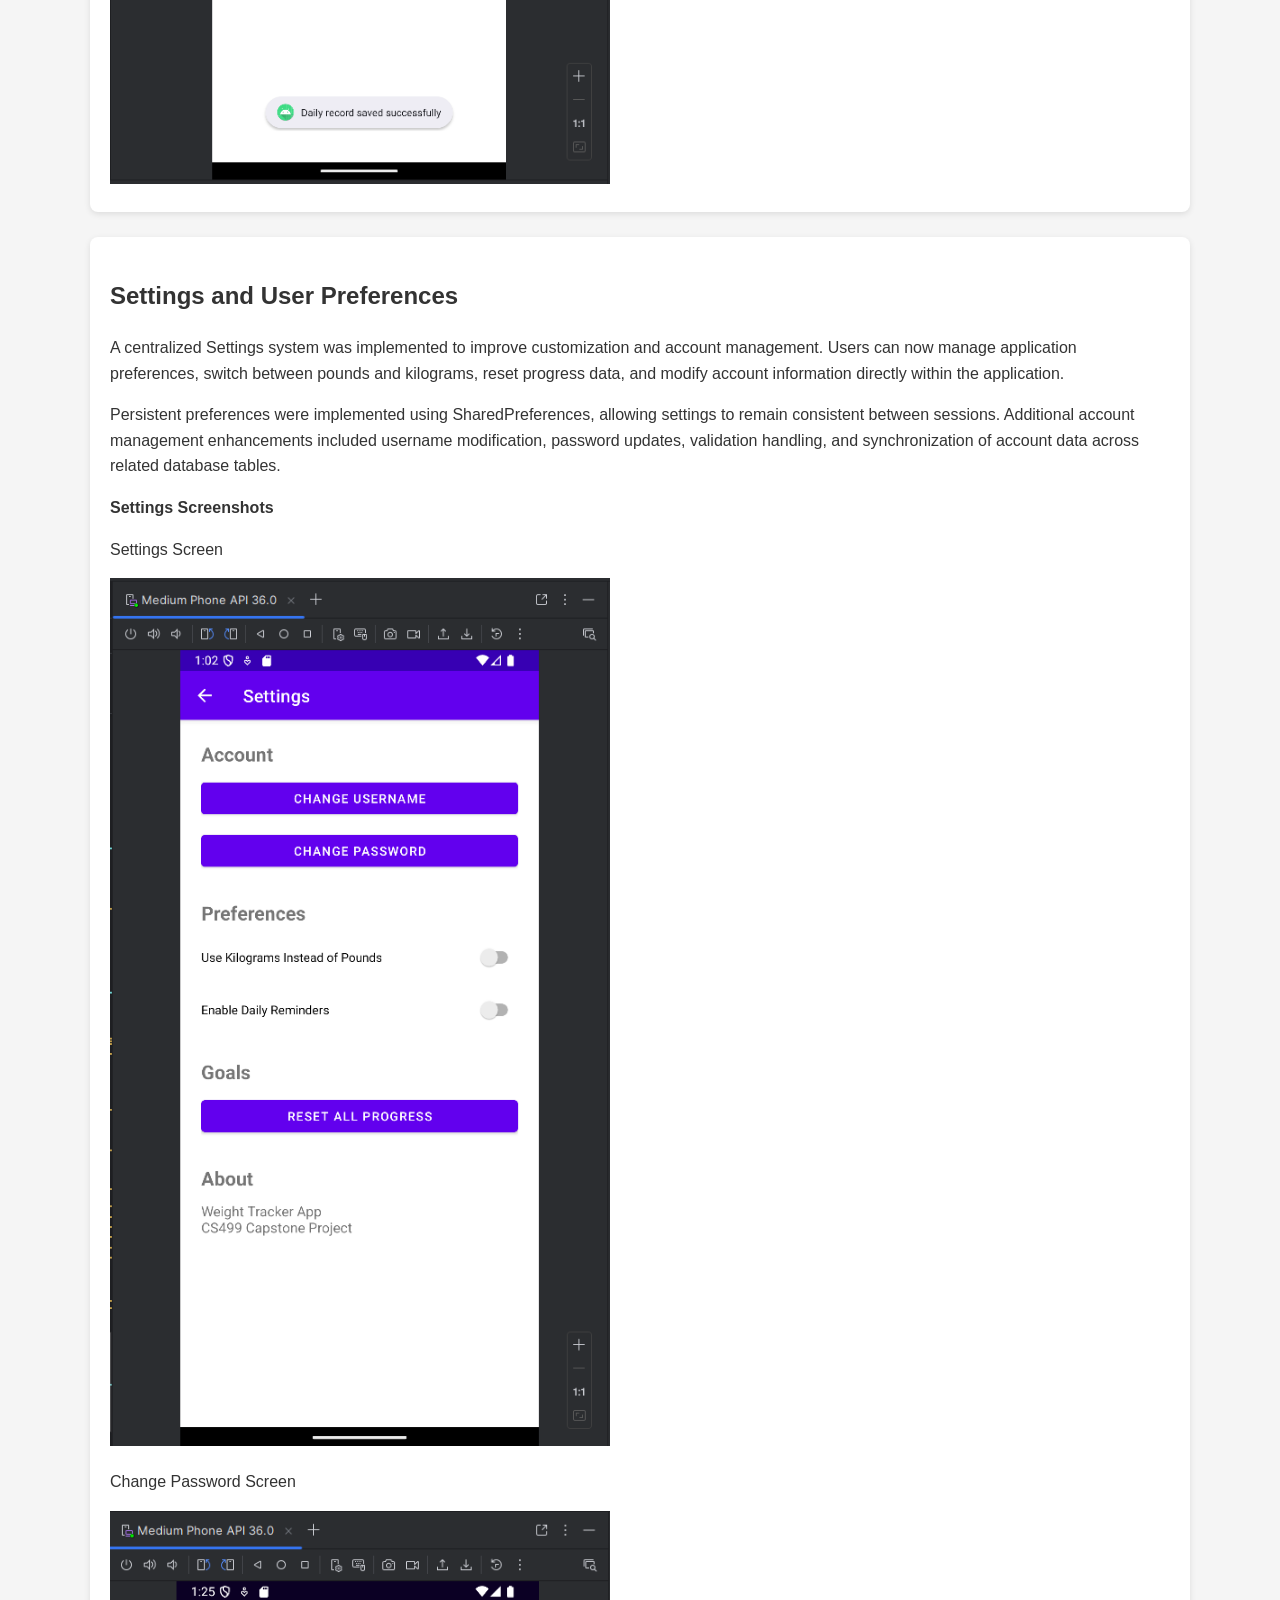
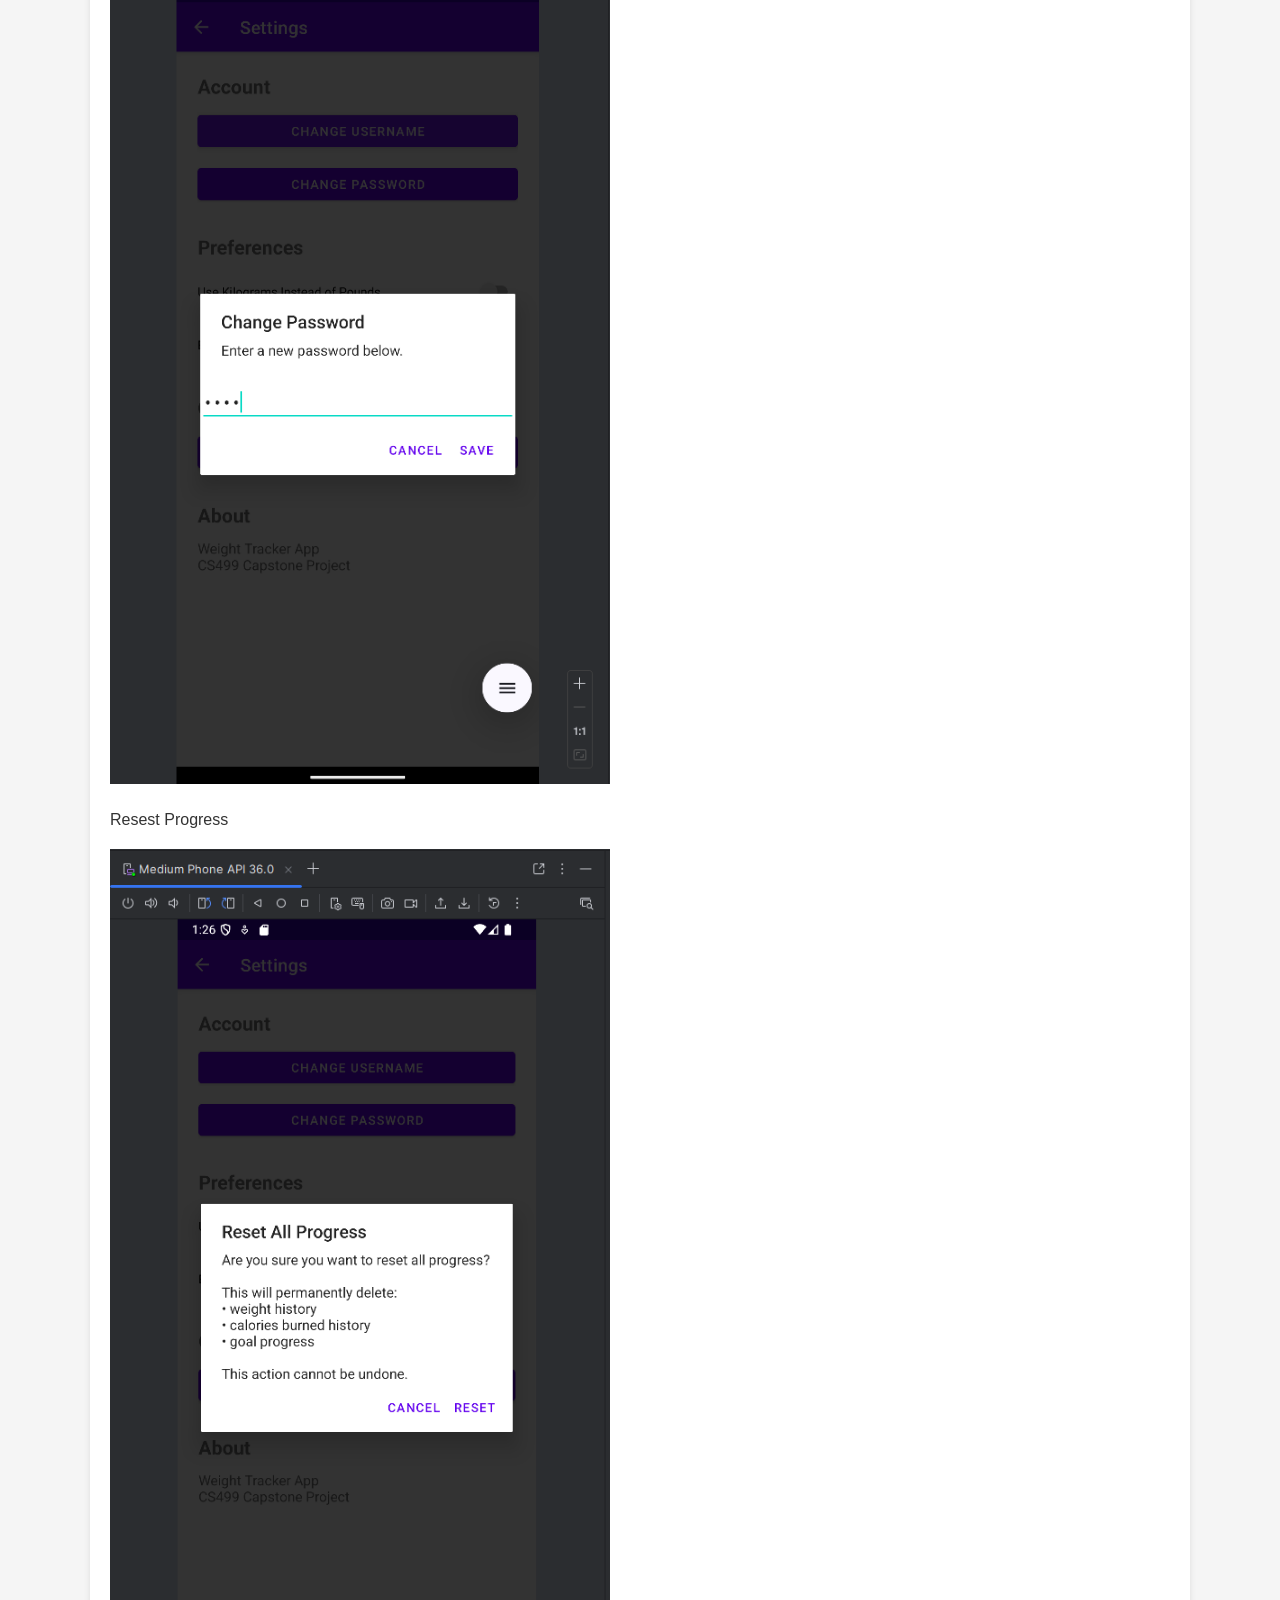
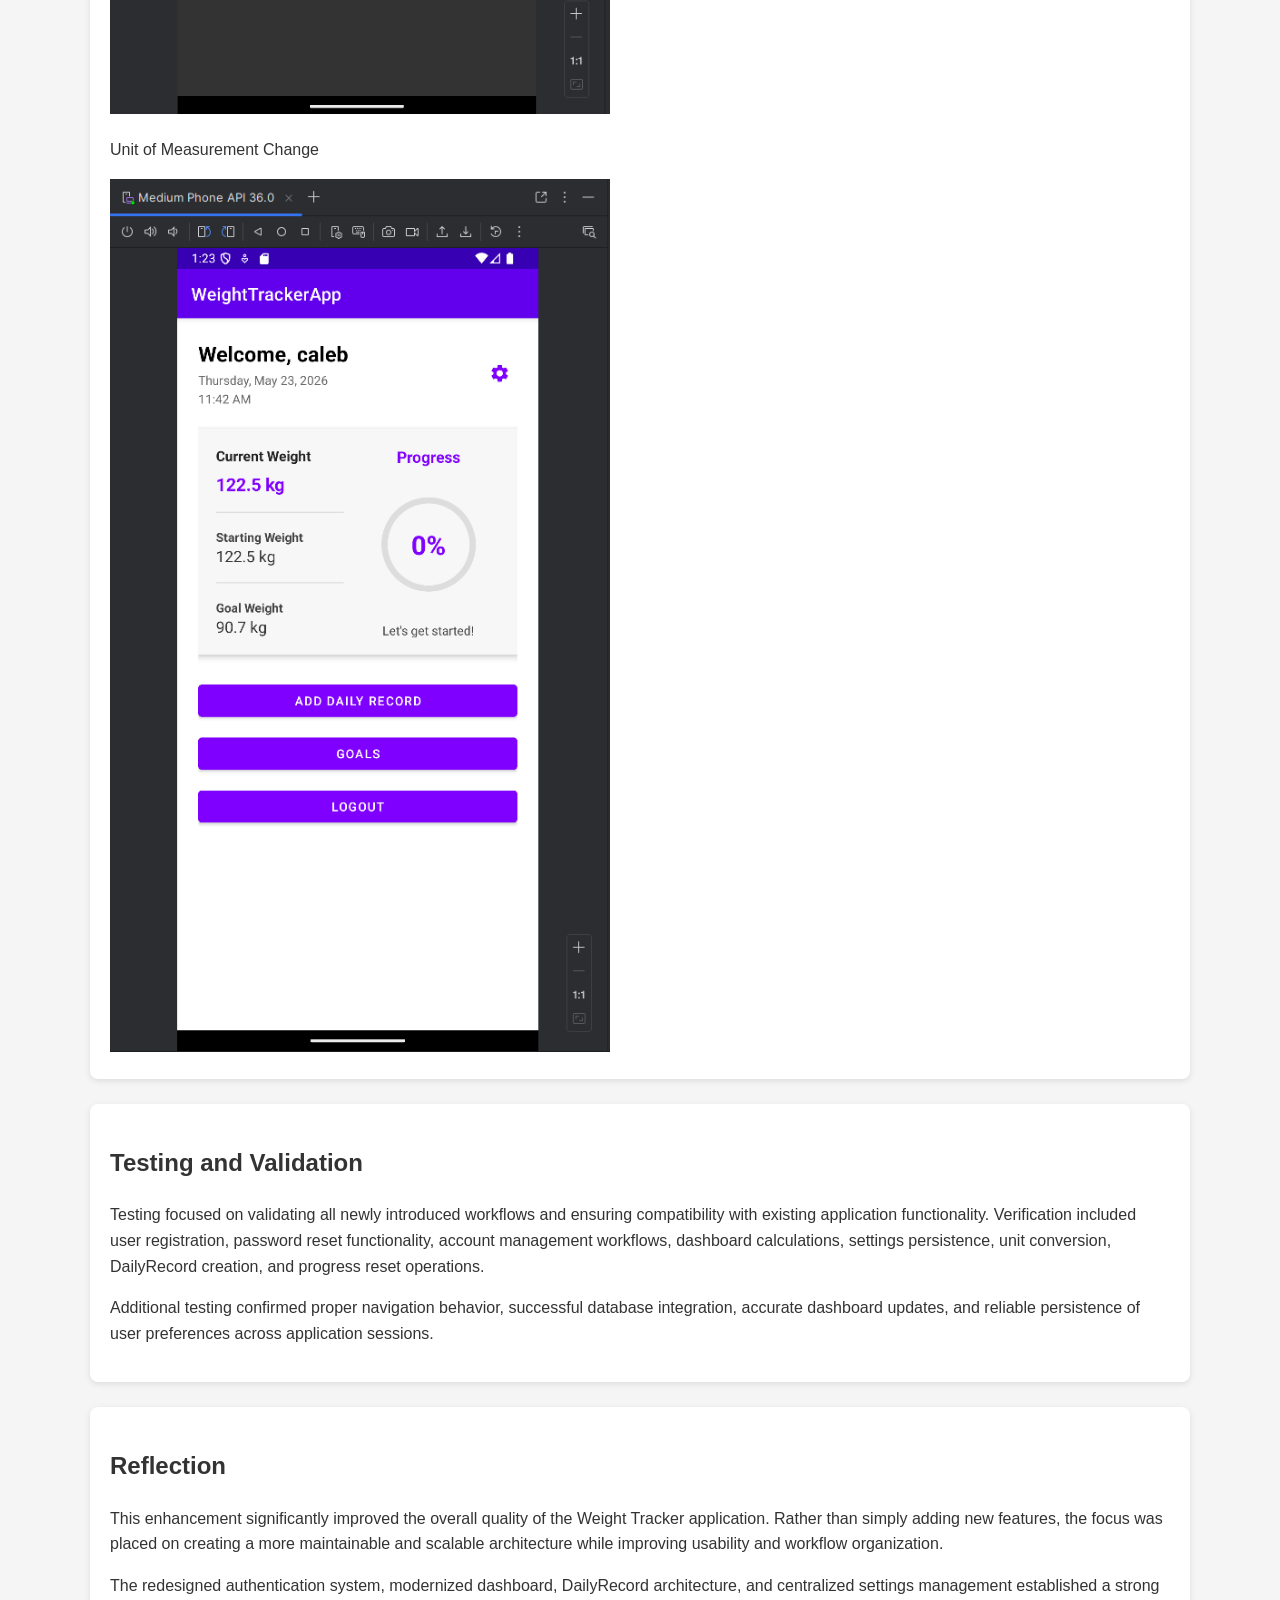
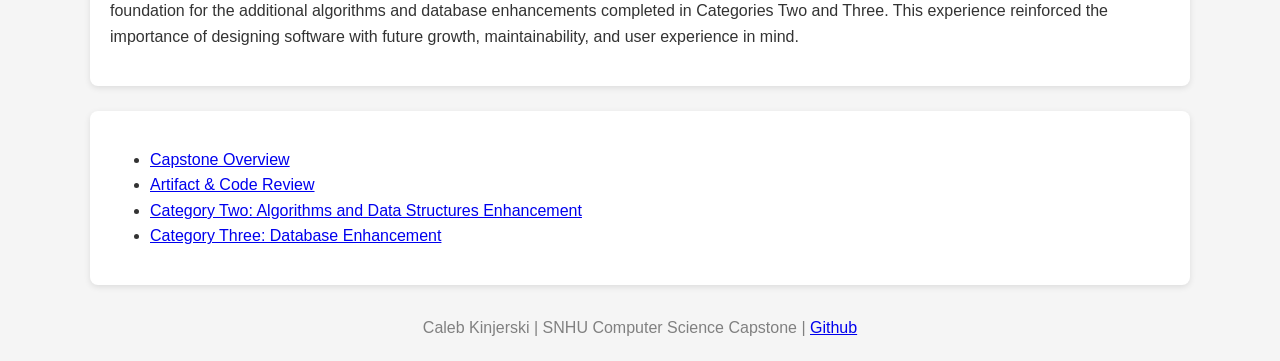
<file: category1.html>
<!DOCTYPE html>
<html lang="en">

<head>
    <meta charset="UTF-8">
    <meta name="viewport" content="width=device-width, initial-scale=1.0">
    <title>Category One | Software Design and Engineering</title>

    <link rel="stylesheet" href="css/style.css">
</head>

<body>

<nav>
    <a href="index.html">Home</a>
    <a href="self_assessment.html">Professional Self Assessment</a>
    <a href="enhancement_overview.html">Capstone Overview</a>
    <a href="https://github.com/calebkinj/calebkinj.github.io/tree/main/source_code">Weight Tracker Application</a>
    <a href="about.html">About Me</a>
    <a href="resume.html">Resume</a>
</nav>

<h1>Category One: Software Design and Engineering</h1>

<div class="section">

    <h2>Enhancement Overview</h2>

    <p>
        The focus of Category One was improving the overall architecture, maintainability, scalability, and user experience of the Weight Tracker application. While the original CS360 project provided a functional foundation, several areas could be improved through refactoring, workflow redesign, and modernization of the application's structure.
    </p>

    <p>
        Throughout this enhancement, I redesigned the authentication system, modernized the dashboard, implemented a centralized settings system, and refactored the application's data architecture into a more scalable DailyRecord model. These improvements transformed the application from a basic course project into a more organized and maintainable software solution.
    </p>

</div>

<div class="section">

    <h2>Original Application Challenges</h2>

    <ul>
        <li>Login and registration workflows were tightly coupled.</li>
        <li>Account management functionality was limited.</li>
        <li>The dashboard provided minimal feedback and visualization.</li>
        <li>User preferences and customization options were not available.</li>
        <li>The original data structure limited future scalability.</li>
        <li>Workflow organization became increasingly difficult as features expanded.</li>
    </ul>

</div>

<div class="section">

    <h2>Authentication Redesign</h2>

    <p>
        One of the largest improvements was the redesign of the authentication system. The original application combined multiple responsibilities within a single workflow, making future expansion difficult. To improve maintainability, authentication features were separated into dedicated activities for login, registration, password recovery, and password reset.
    </p>

    <p>
        Additional validation was added to improve account creation and account management workflows. Duplicate username prevention, password confirmation checks, password reset functionality, and improved user feedback created a more realistic authentication experience while maintaining the project's local SQLite architecture.
    </p>

    <p><strong>Authentication Workflow Screenshots</strong></p>
    
    <p>Enhanced Login Screen</p>
    <img src="images/Module 3.C1/Screenshots/Category One/Phase_1A/New_Login_Screen.png"
     alt="Enhanced Login Screen"
     width="500">
  
    <p>Enhanced Registration Screen</p>
    <img src="images/Module 3.C1/Screenshots/Category One/Phase_1A/New_Register_Screen.png"
     alt="Enhanced Register Screen"
     width="500">

    <p>Forgot Password Screen</p>
    <img src="images/Module 3.C1/Screenshots/Category One/Phase_1A/Forgot_Password_Screen.png"
     alt="Forgot Password Screen"
     width="500">

</div>

<div class="section">

    <h2>Dashboard Modernization</h2>

    <p>
        The original dashboard was redesigned to provide a clearer overview of user progress and improve the overall user experience. The updated dashboard introduced a cleaner layout, improved information hierarchy, and a circular progress visualization that provides immediate feedback on goal progress.
    </p>

    <p>
        Additional improvements included enhanced navigation, better empty-state handling for new users, improved readability, and more intuitive organization of key health tracking information.
    </p>

    <p><strong>Dashboard Screenshots</strong></p>
    
    <p>Original Dashboard</p>
    <img src="images/CS360_homepage.png"
     alt="Original Dashboard Screen"
     width="500">

    <p>Enhanced Dashboard</p>
    <img src="images/Module 3.C1/Screenshots/Category One/Phase_2/Updated_Main_Screen.png"
     alt="Enhanced Dashboard Screen"
     width="500">
  

</div>

<div class="section">

    <h2>DailyRecord Architecture Refactor</h2>

    <p>
        To improve long-term scalability, the original weight-entry architecture was redesigned into a more flexible DailyRecord system. This refactor introduced support for multiple tracking metrics while preserving compatibility with existing application functionality.
    </p>

    <p>
        The new architecture improved the relationship between the application's activities, database workflows, and dashboard functionality. It also established a stronger foundation for future enhancements and supported additional tracking capabilities such as calories burned.
    </p>

    <p><strong>Daily Record Architecture Screenshots</strong></p>
  
    <p>Enhanced Daily Record Screen</p>
    <img src="images/Module 3.C1/Screenshots/Category One/Phase_3/New_Daily_Record_Page.png"
     alt="Enhanced Record Screen"
     width="500">

    <p>Enhanced Daily Record Dashbaord</p>
    <img src="images/Module 3.C1/Screenshots/Category One/Phase_3/Daily_record_saved.png"
     alt="Enhanced Record Screen On Dashboard"
     width="500">

</div>

<div class="section">

    <h2>Settings and User Preferences</h2>

    <p>
        A centralized Settings system was implemented to improve customization and account management. Users can now manage application preferences, switch between pounds and kilograms, reset progress data, and modify account information directly within the application.
    </p>

    <p>
        Persistent preferences were implemented using SharedPreferences, allowing settings to remain consistent between sessions. Additional account management enhancements included username modification, password updates, validation handling, and synchronization of account data across related database tables.
    </p>

    <p><strong>Settings Screenshots</strong></p>

    <p>Settings Screen</p>
    <img src="images/Module 3.C1/Screenshots/Category One/Phase_4/Settings_Page.png"
     alt="Settings Screen"
     width="500">

    <p>Change Password Screen</p>
    <img src="images/Module 3.C1/Screenshots/Category One/Phase_4/Change_Password.png"
     alt="Password Change Screen"
     width="500">

    <p>Resest Progress</p>
    <img src="images/Module 3.C1/Screenshots/Category One/Phase_4/Reset_Progress.png"
     alt="Reset Progress"
     width="500">

    <p>Unit of Measurement Change</p>
    <img src="images/Module 3.C1/Screenshots/Category One/Phase_4/KG_Change_Main_Screen.png"
     alt="KG Dashboard"
     width="500">

</div>

<div class="section">

    <h2>Testing and Validation</h2>

    <p>
        Testing focused on validating all newly introduced workflows and ensuring compatibility with existing application functionality. Verification included user registration, password reset functionality, account management workflows, dashboard calculations, settings persistence, unit conversion, DailyRecord creation, and progress reset operations.
    </p>

    <p>
        Additional testing confirmed proper navigation behavior, successful database integration, accurate dashboard updates, and reliable persistence of user preferences across application sessions.
    </p>

</div>

<div class="section">

    <h2>Reflection</h2>

    <p>
        This enhancement significantly improved the overall quality of the Weight Tracker application. Rather than simply adding new features, the focus was placed on creating a more maintainable and scalable architecture while improving usability and workflow organization.
    </p>

    <p>
        The redesigned authentication system, modernized dashboard, DailyRecord architecture, and centralized settings management established a strong foundation for the additional algorithms and database enhancements completed in Categories Two and Three. This experience reinforced the importance of designing software with future growth, maintainability, and user experience in mind.
    </p>

</div>

<div class="section">

    <ul>
        <li><a href="enhancement_overview.html">Capstone Overview</a></li>
        <li><a href="artifact.html">Artifact & Code Review</a></li>
        <li><a href="category2.html">Category Two: Algorithms and Data Structures Enhancement</a></li>
        <li><a href="category3.html">Category Three: Database Enhancement</a></li>
    </ul>

</div>

<footer>
    Caleb Kinjerski | SNHU Computer Science Capstone | <a href="https://github.com/calebkinj/calebkinj.github.io">Github</a>
</footer>

</body>
</html>
</file>
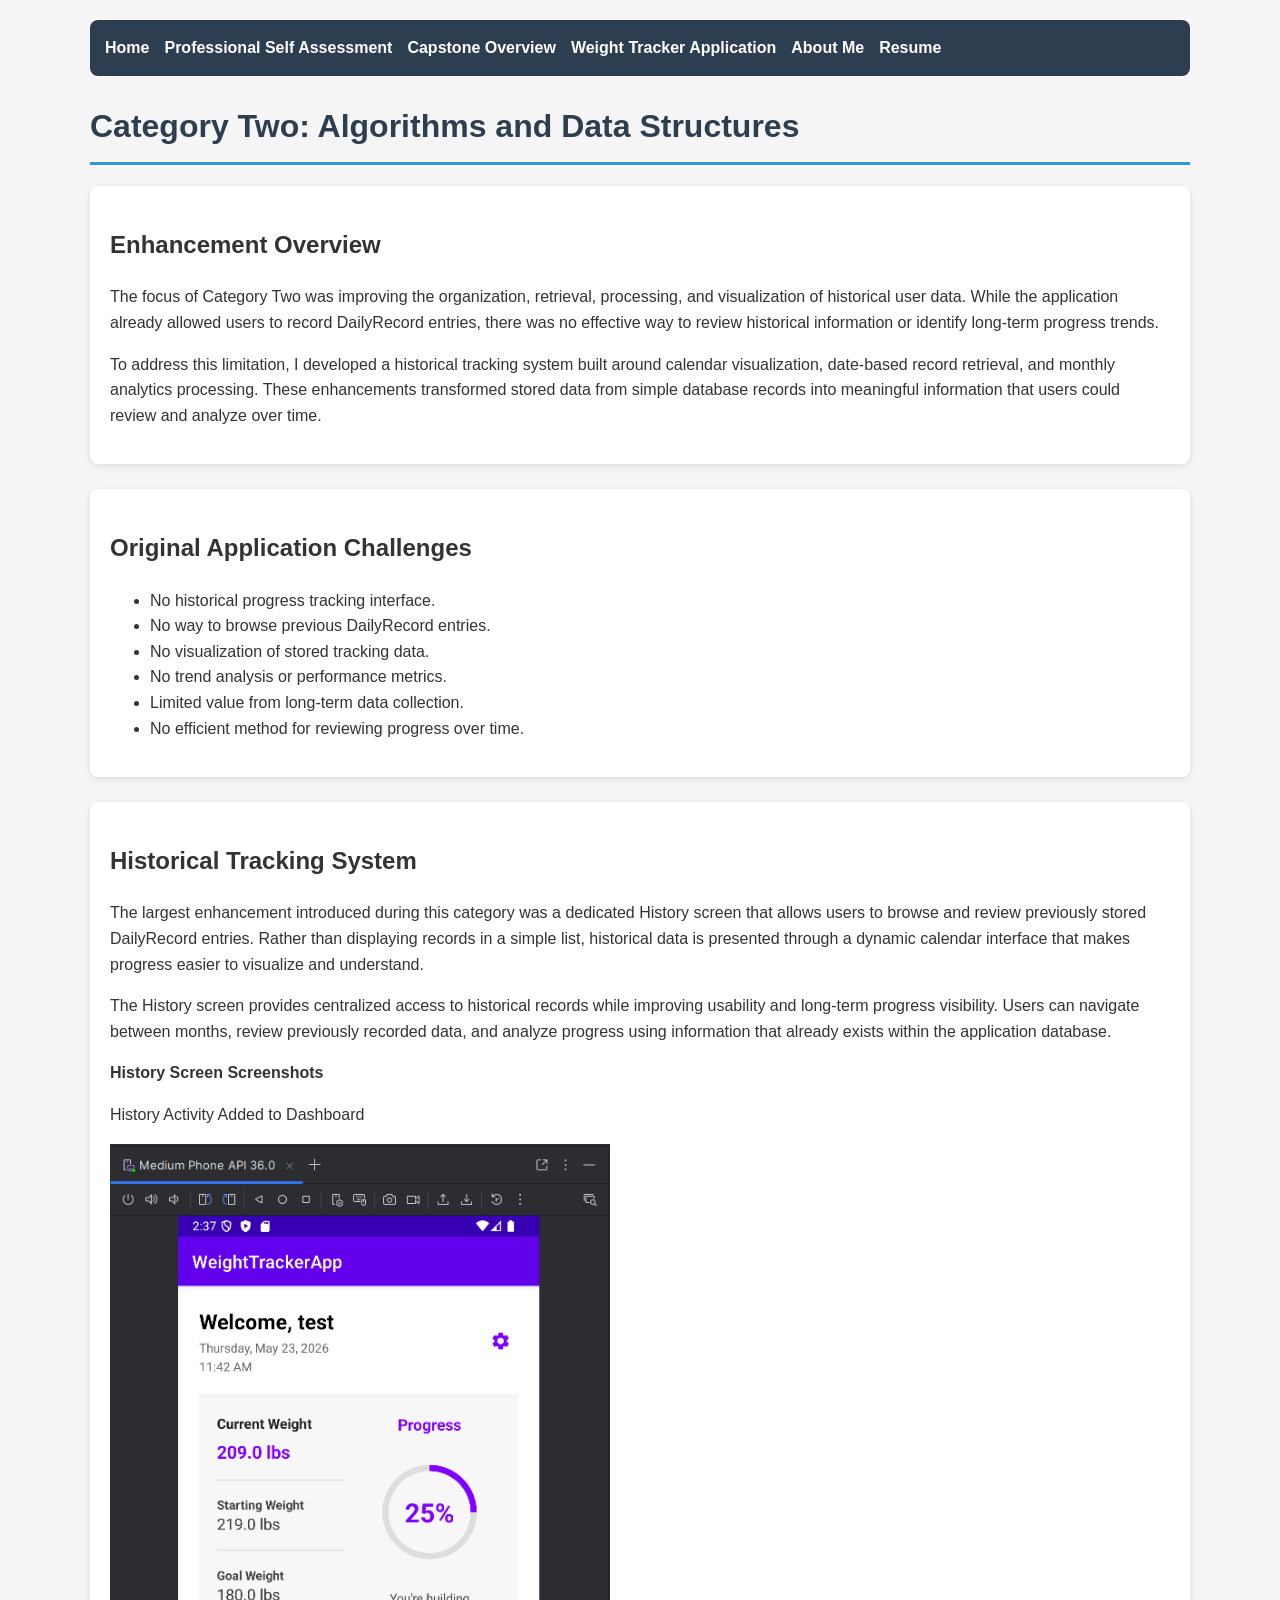
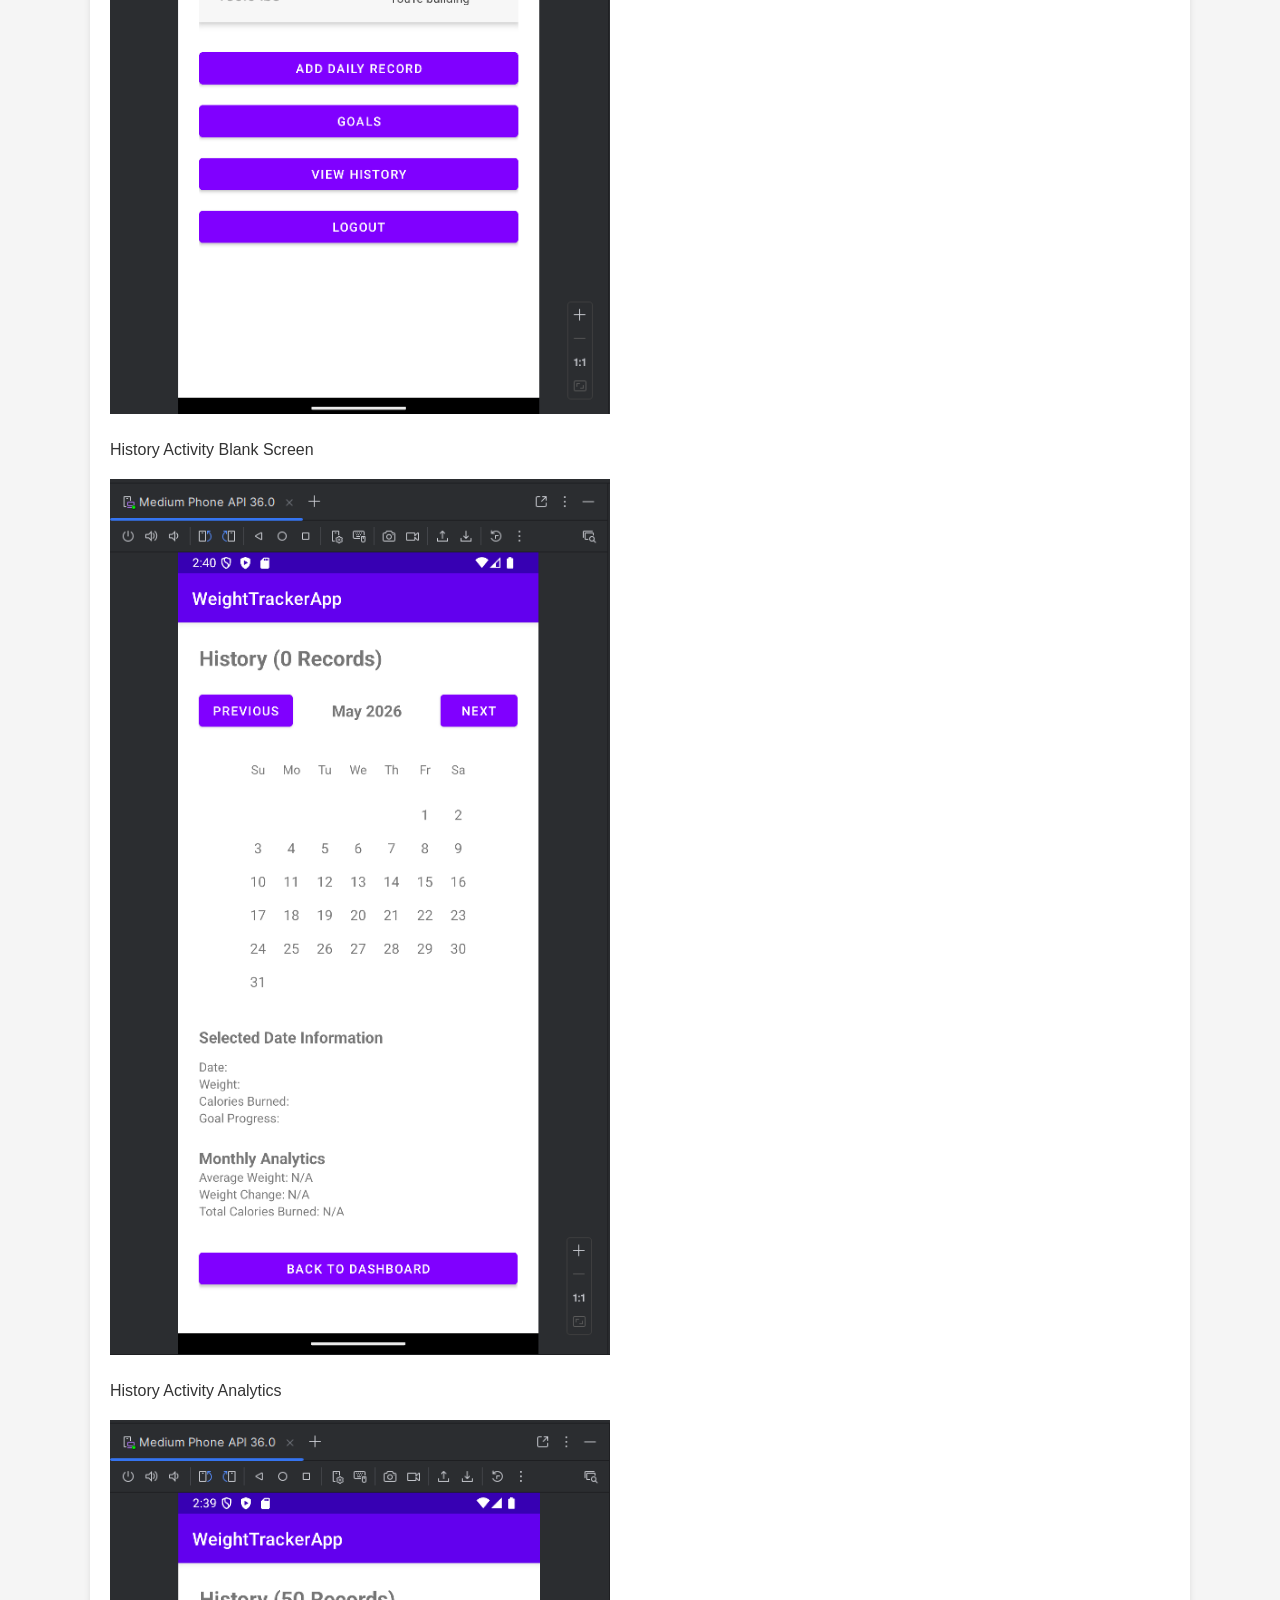
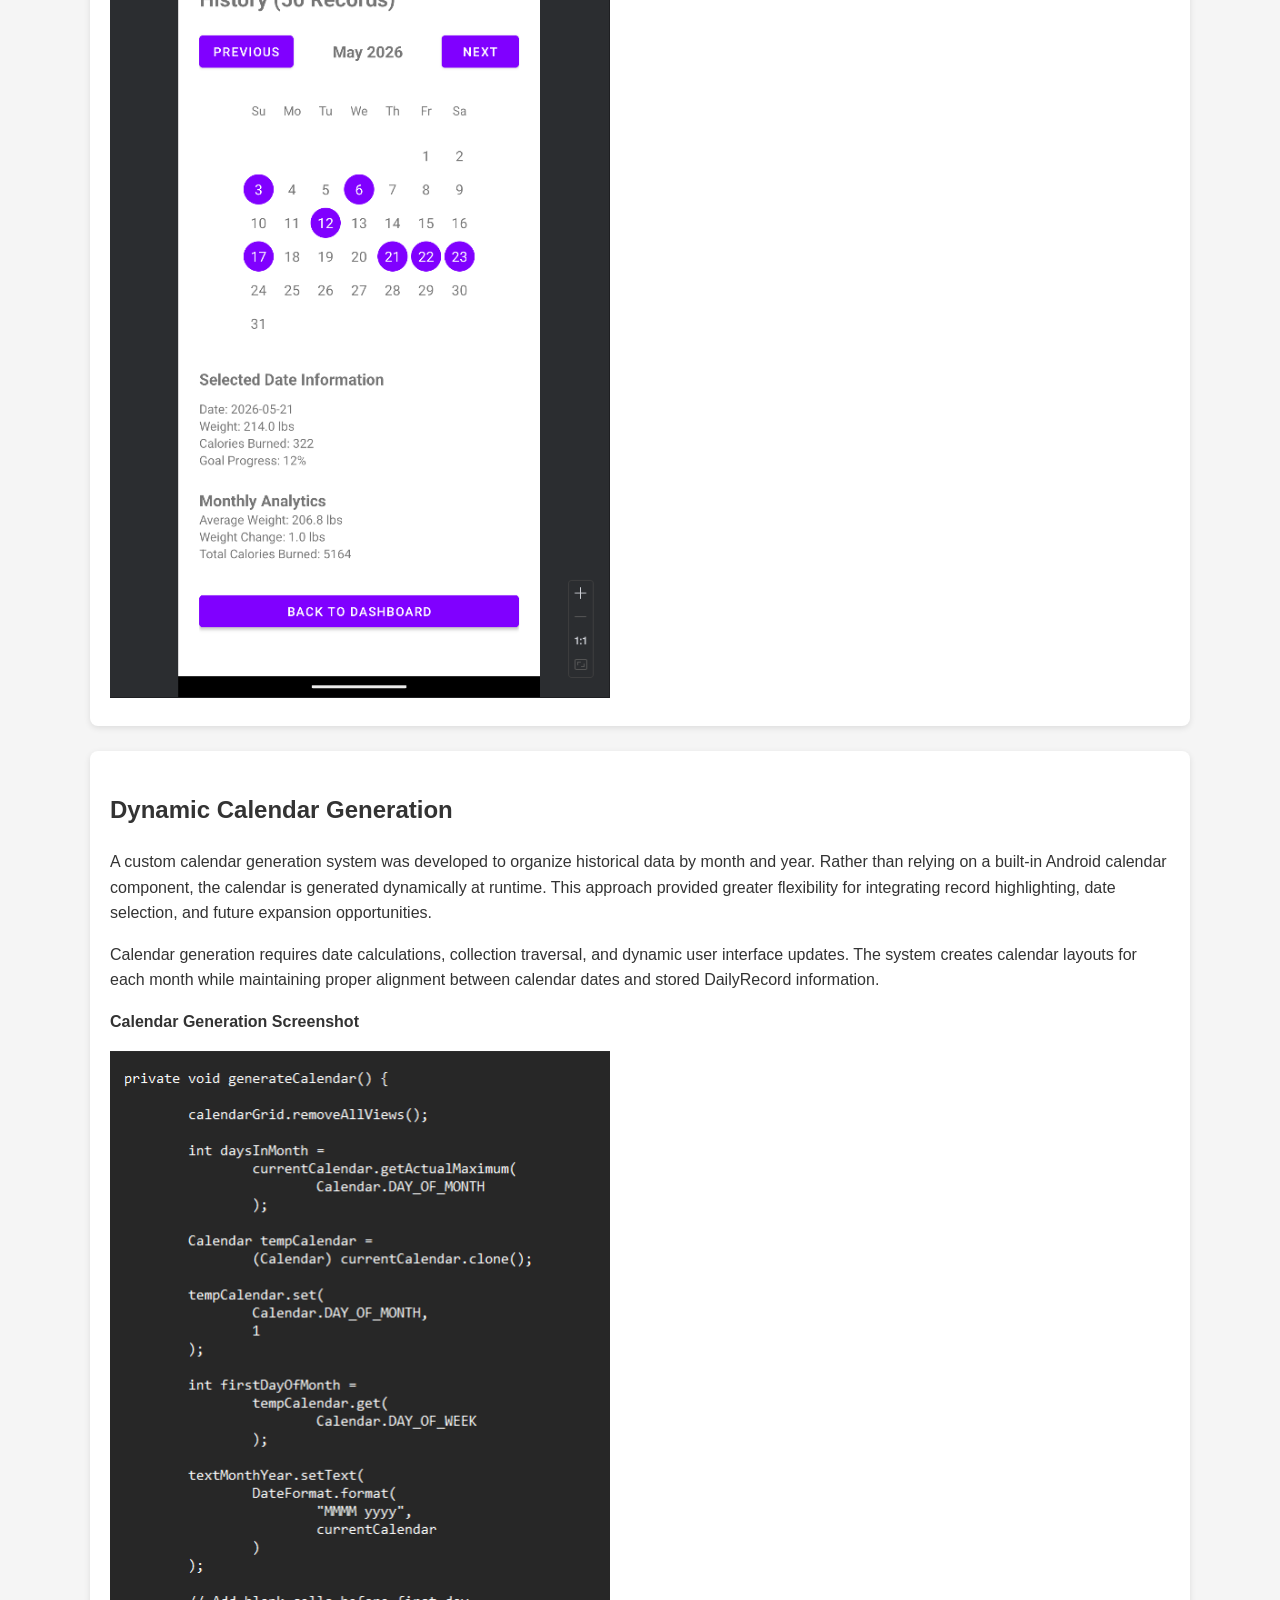
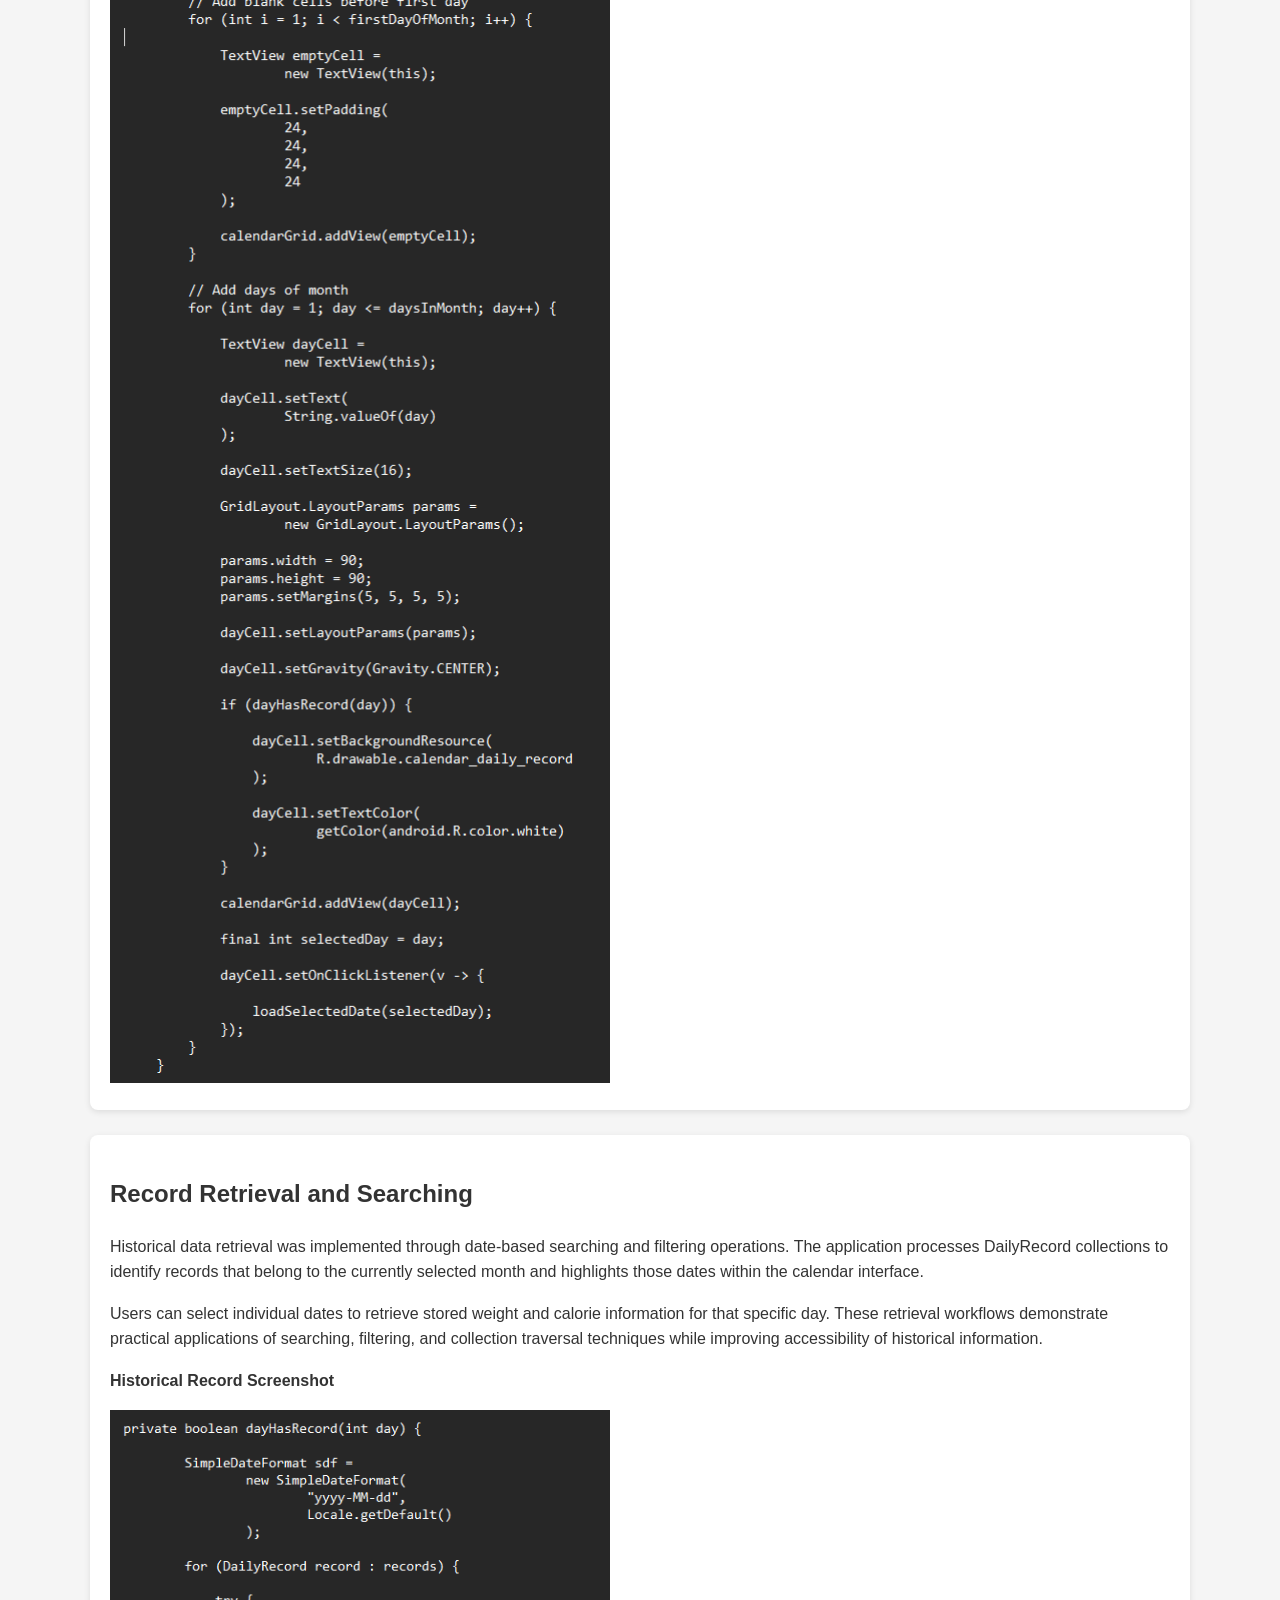
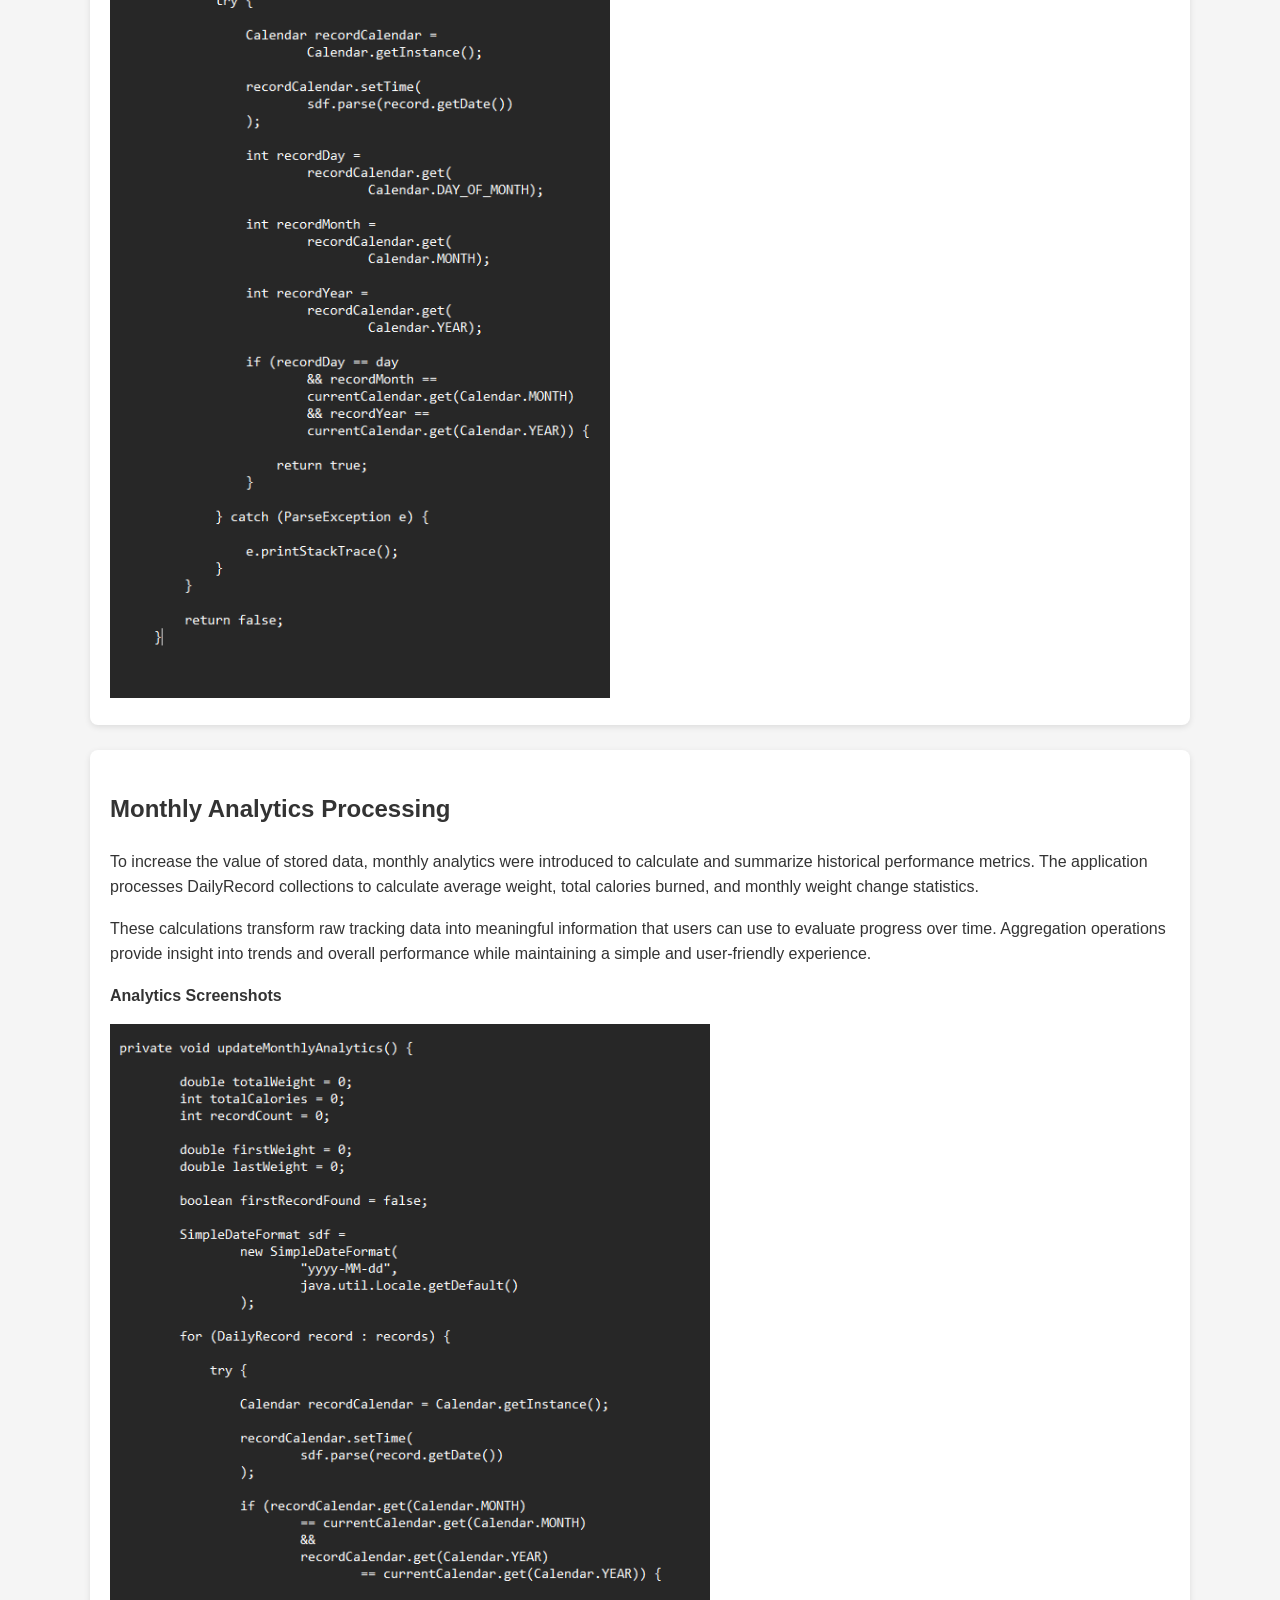
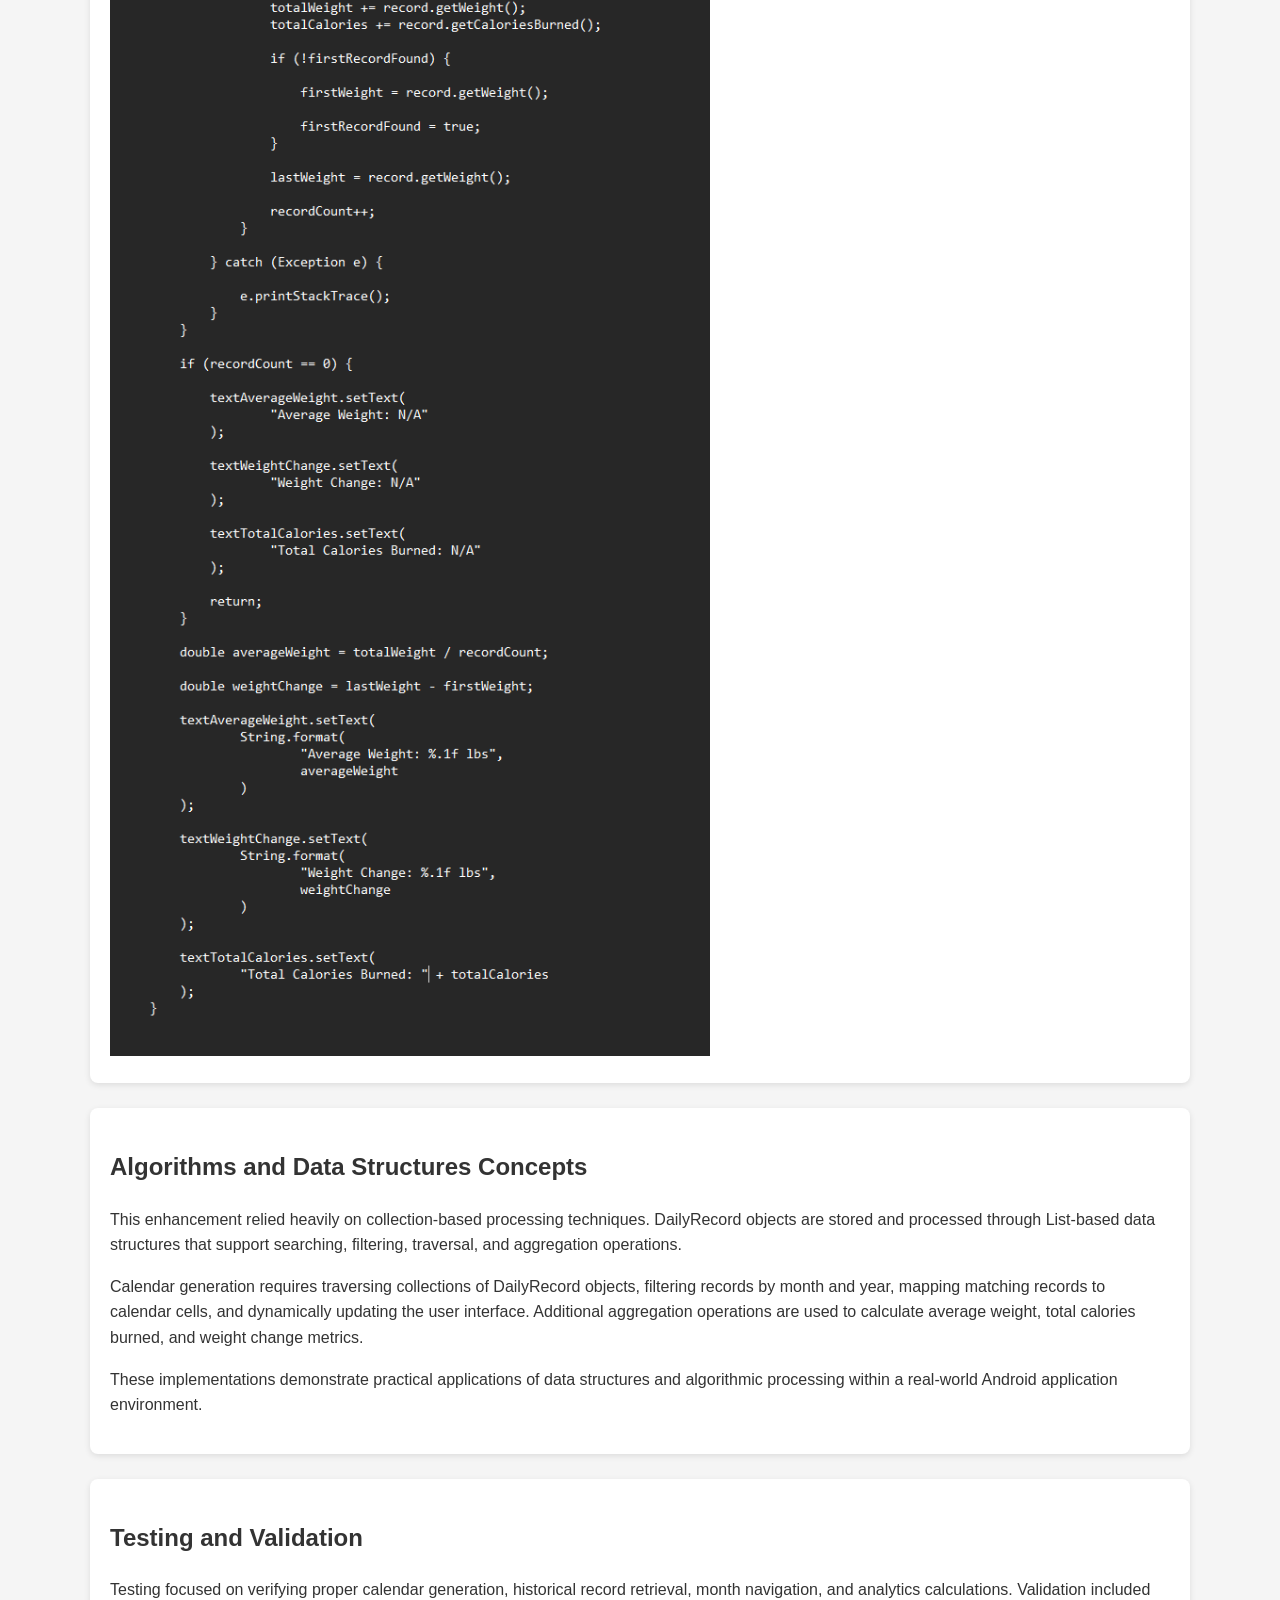
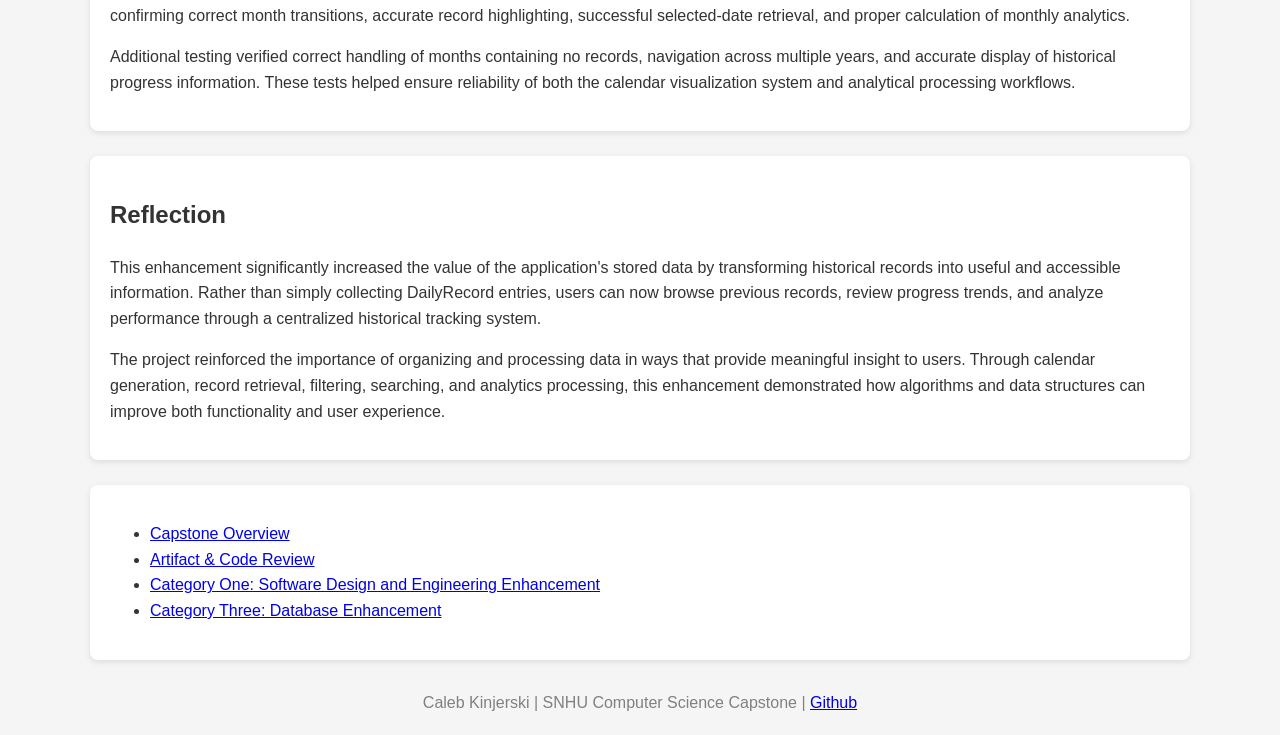
<file: category2.html>
<!DOCTYPE html>
<html lang="en">

<head>
    <meta charset="UTF-8">
    <meta name="viewport" content="width=device-width, initial-scale=1.0">
    <title>Category Two | Algorithms and Data Structures</title>

    <link rel="stylesheet" href="css/style.css">
</head>

<body>

<nav>
    <a href="index.html">Home</a>
    <a href="self_assessment.html">Professional Self Assessment</a>
    <a href="enhancement_overview.html">Capstone Overview</a>
    <a href="https://github.com/calebkinj/calebkinj.github.io/tree/main/source_code">Weight Tracker Application</a>
    <a href="about.html">About Me</a>
    <a href="resume.html">Resume</a>
</nav>

<h1>Category Two: Algorithms and Data Structures</h1>

<div class="section">

    <h2>Enhancement Overview</h2>

    <p>
        The focus of Category Two was improving the organization, retrieval, processing, and visualization of historical user data. While the application already allowed users to record DailyRecord entries, there was no effective way to review historical information or identify long-term progress trends.
    </p>

    <p>
        To address this limitation, I developed a historical tracking system built around calendar visualization, date-based record retrieval, and monthly analytics processing. These enhancements transformed stored data from simple database records into meaningful information that users could review and analyze over time.
    </p>

</div>

<div class="section">

    <h2>Original Application Challenges</h2>

    <ul>
        <li>No historical progress tracking interface.</li>
        <li>No way to browse previous DailyRecord entries.</li>
        <li>No visualization of stored tracking data.</li>
        <li>No trend analysis or performance metrics.</li>
        <li>Limited value from long-term data collection.</li>
        <li>No efficient method for reviewing progress over time.</li>
    </ul>

</div>

<div class="section">

    <h2>Historical Tracking System</h2>

    <p>
        The largest enhancement introduced during this category was a dedicated History screen that allows users to browse and review previously stored DailyRecord entries. Rather than displaying records in a simple list, historical data is presented through a dynamic calendar interface that makes progress easier to visualize and understand.
    </p>

    <p>
        The History screen provides centralized access to historical records while improving usability and long-term progress visibility. Users can navigate between months, review previously recorded data, and analyze progress using information that already exists within the application database.
    </p>

    <p><strong>History Screen Screenshots</strong></p>
    
    <p>History Activity Added to Dashboard</p>
    <img src="images/Screenshots.C2/Veiw_History_Dashboard_Addition.png"
     alt="History Dashboard"
     width="500">

    <p>History Activity Blank Screen</p>
    <img src="images/Screenshots.C2/View_History_Blank.png"
     alt="History Dashboard"
     width="500">

    <p>History Activity Analytics</p>
    <img src="images/Screenshots.C2/View_History_Selected_Date.png"
     alt="History Analytics"
     width="500">

</div>

<div class="section">

    <h2>Dynamic Calendar Generation</h2>

    <p>
        A custom calendar generation system was developed to organize historical data by month and year. Rather than relying on a built-in Android calendar component, the calendar is generated dynamically at runtime. This approach provided greater flexibility for integrating record highlighting, date selection, and future expansion opportunities.
    </p>

    <p>
        Calendar generation requires date calculations, collection traversal, and dynamic user interface updates. The system creates calendar layouts for each month while maintaining proper alignment between calendar dates and stored DailyRecord information.
    </p>

    <p><strong>Calendar Generation Screenshot</strong></p>
    <img src="images/Screenshots.C2/generateCalendar().png"
     alt="generateCalendar()"
     width="500">

</div>

<div class="section">

    <h2>Record Retrieval and Searching</h2>

    <p>
        Historical data retrieval was implemented through date-based searching and filtering operations. The application processes DailyRecord collections to identify records that belong to the currently selected month and highlights those dates within the calendar interface.
    </p>

    <p>
        Users can select individual dates to retrieve stored weight and calorie information for that specific day. These retrieval workflows demonstrate practical applications of searching, filtering, and collection traversal techniques while improving accessibility of historical information.
    </p>

    <p><strong>Historical Record Screenshot</strong></p>
    <img src="images/Screenshots.C2/dayHasRecord().png"
     alt="dayHasRecord()"
     width="500">

</div>

<div class="section">

    <h2>Monthly Analytics Processing</h2>

    <p>
        To increase the value of stored data, monthly analytics were introduced to calculate and summarize historical performance metrics. The application processes DailyRecord collections to calculate average weight, total calories burned, and monthly weight change statistics.
    </p>

    <p>
        These calculations transform raw tracking data into meaningful information that users can use to evaluate progress over time. Aggregation operations provide insight into trends and overall performance while maintaining a simple and user-friendly experience.
    </p>

    <p><strong>Analytics Screenshots</strong></p>
    <img src="images/Screenshots.C2/updateMonthlyAnalytics().png"
     alt="updateMonthlyAnalytics()"
     width="600">

</div>

<div class="section">

    <h2>Algorithms and Data Structures Concepts</h2>

    <p>
        This enhancement relied heavily on collection-based processing techniques. DailyRecord objects are stored and processed through List-based data structures that support searching, filtering, traversal, and aggregation operations.
    </p>

    <p>
        Calendar generation requires traversing collections of DailyRecord objects, filtering records by month and year, mapping matching records to calendar cells, and dynamically updating the user interface. Additional aggregation operations are used to calculate average weight, total calories burned, and weight change metrics.
    </p>

    <p>
        These implementations demonstrate practical applications of data structures and algorithmic processing within a real-world Android application environment.
    </p>

</div>

<div class="section">

    <h2>Testing and Validation</h2>

    <p>
        Testing focused on verifying proper calendar generation, historical record retrieval, month navigation, and analytics calculations. Validation included confirming correct month transitions, accurate record highlighting, successful selected-date retrieval, and proper calculation of monthly analytics.
    </p>

    <p>
        Additional testing verified correct handling of months containing no records, navigation across multiple years, and accurate display of historical progress information. These tests helped ensure reliability of both the calendar visualization system and analytical processing workflows.
    </p>

</div>

<div class="section">

    <h2>Reflection</h2>

    <p>
        This enhancement significantly increased the value of the application's stored data by transforming historical records into useful and accessible information. Rather than simply collecting DailyRecord entries, users can now browse previous records, review progress trends, and analyze performance through a centralized historical tracking system.
    </p>

    <p>
        The project reinforced the importance of organizing and processing data in ways that provide meaningful insight to users. Through calendar generation, record retrieval, filtering, searching, and analytics processing, this enhancement demonstrated how algorithms and data structures can improve both functionality and user experience.
    </p>

</div>

<div class="section">

    <ul>
        <li><a href="enhancement_overview.html">Capstone Overview</a></li>
        <li><a href="artifact.html">Artifact & Code Review</a></li>
        <li><a href="category1.html">Category One: Software Design and Engineering Enhancement</a></li>
        <li><a href="category3.html">Category Three: Database Enhancement</a></li>
    </ul>

</div>

<footer>
    Caleb Kinjerski | SNHU Computer Science Capstone | <a href="https://github.com/calebkinj/calebkinj.github.io">Github</a>
</footer>

</body>
</html>
</file>
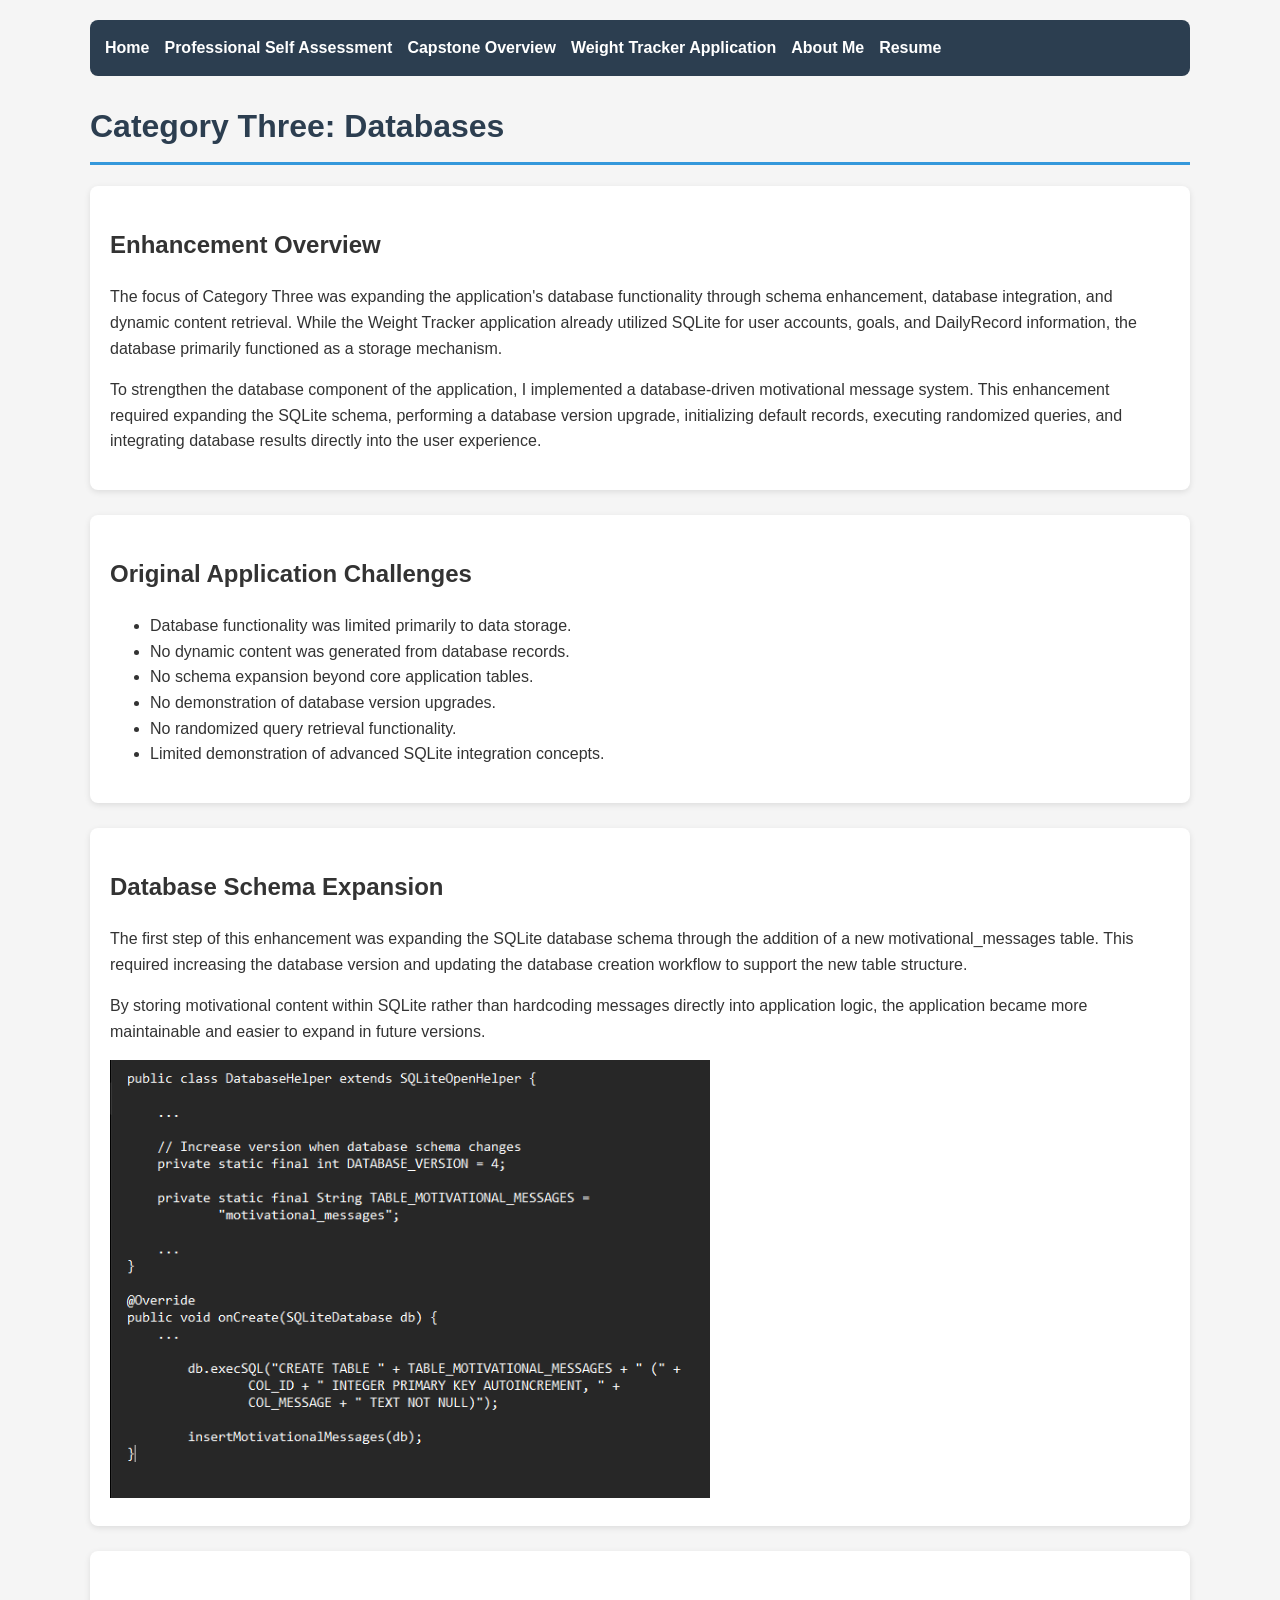
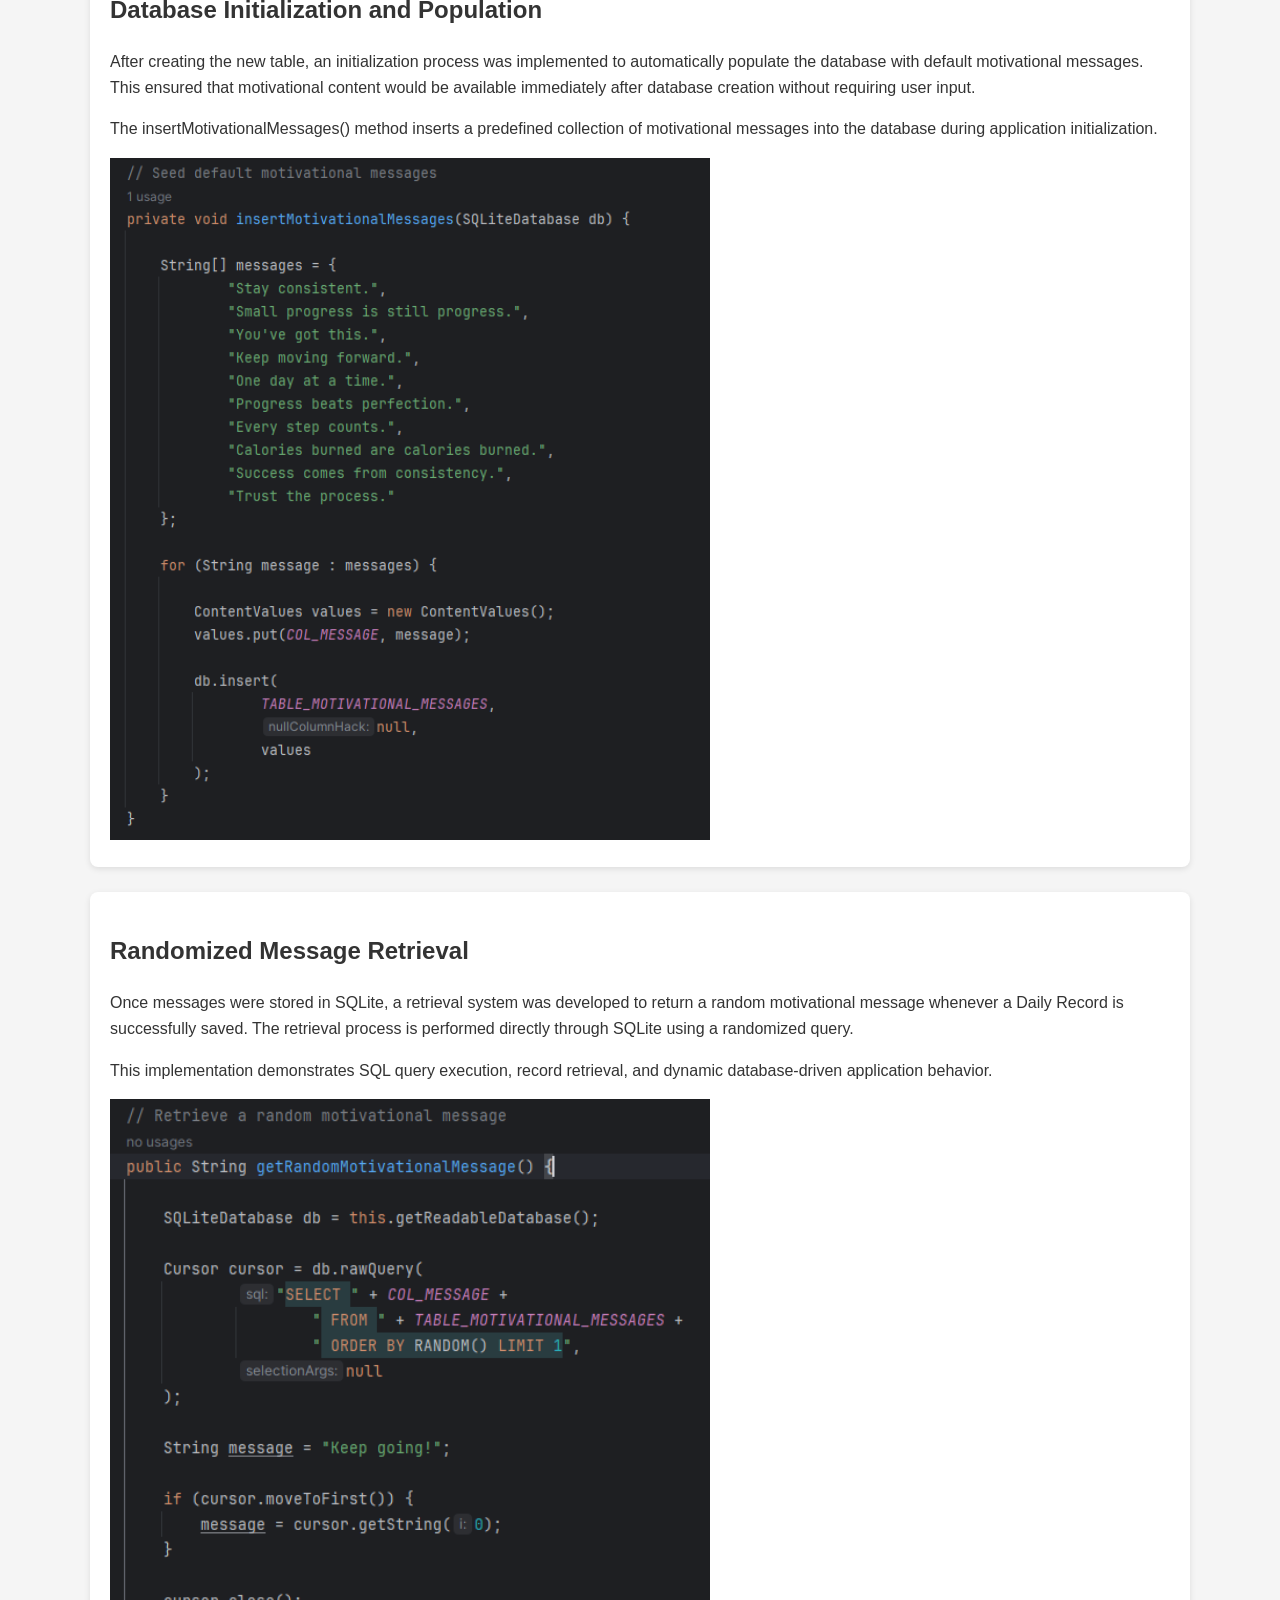
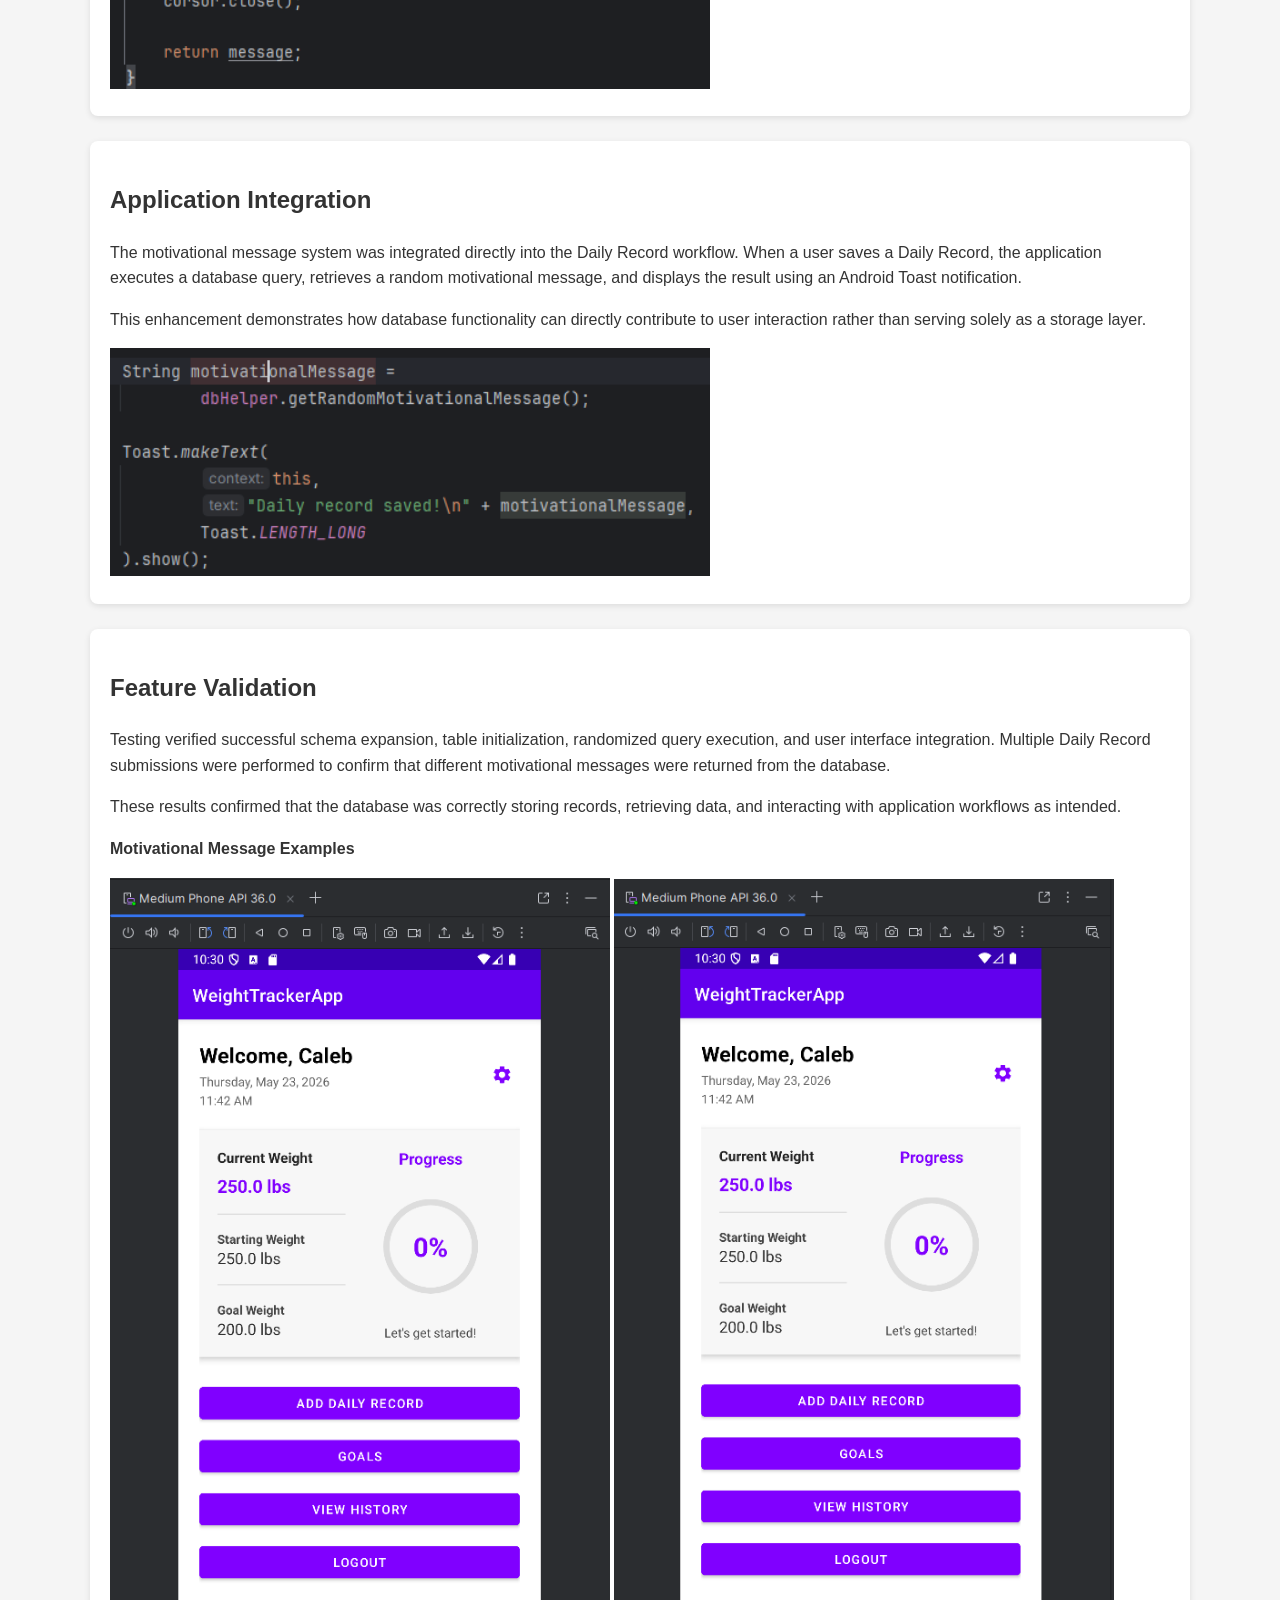
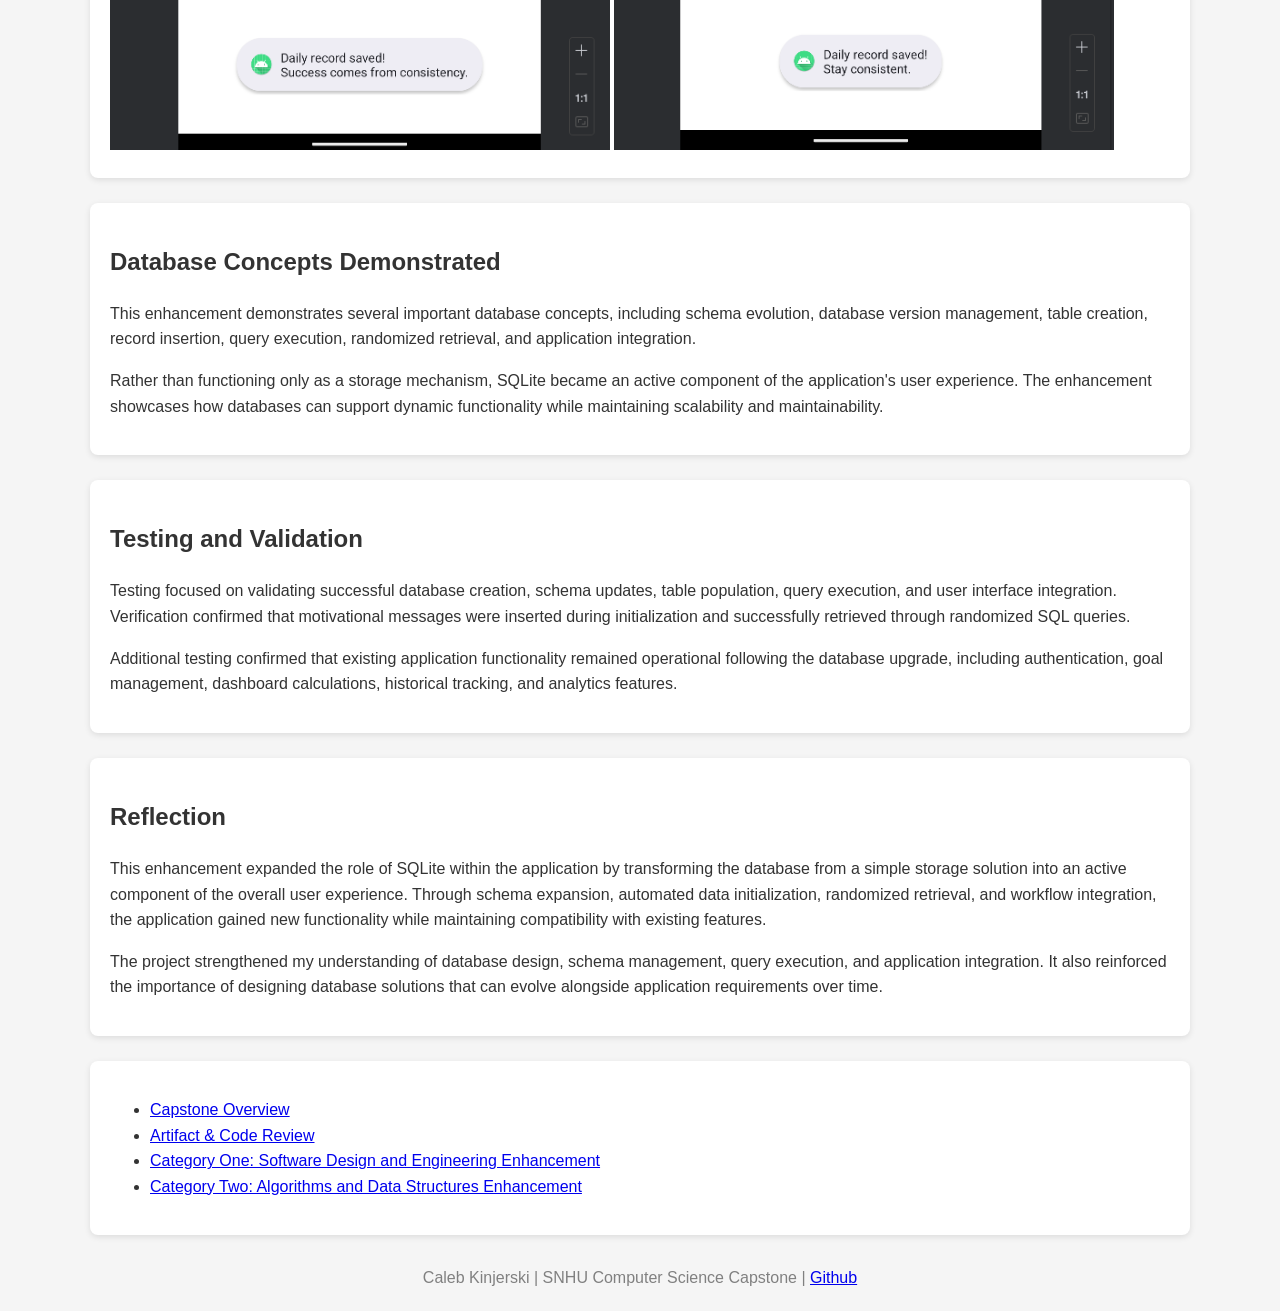
<file: category3.html>
<!DOCTYPE html>
<html lang="en">

<head>
    <meta charset="UTF-8">
    <meta name="viewport" content="width=device-width, initial-scale=1.0">
    <title>Category Three | Databases</title>

    <link rel="stylesheet" href="css/style.css">
</head>

<body>

<nav>
    <a href="index.html">Home</a>
    <a href="self_assessment.html">Professional Self Assessment</a>
    <a href="enhancement_overview.html">Capstone Overview</a>
    <a href="https://github.com/calebkinj/calebkinj.github.io/tree/main/source_code">Weight Tracker Application</a>
    <a href="about.html">About Me</a>
    <a href="resume.html">Resume</a>
</nav>

<h1>Category Three: Databases</h1>

<div class="section">

    <h2>Enhancement Overview</h2>

    <p>
        The focus of Category Three was expanding the application's database functionality through schema enhancement, database integration, and dynamic content retrieval. While the Weight Tracker application already utilized SQLite for user accounts, goals, and DailyRecord information, the database primarily functioned as a storage mechanism.
    </p>

    <p>
        To strengthen the database component of the application, I implemented a database-driven motivational message system. This enhancement required expanding the SQLite schema, performing a database version upgrade, initializing default records, executing randomized queries, and integrating database results directly into the user experience.
    </p>

</div>

<div class="section">

    <h2>Original Application Challenges</h2>

    <ul>
        <li>Database functionality was limited primarily to data storage.</li>
        <li>No dynamic content was generated from database records.</li>
        <li>No schema expansion beyond core application tables.</li>
        <li>No demonstration of database version upgrades.</li>
        <li>No randomized query retrieval functionality.</li>
        <li>Limited demonstration of advanced SQLite integration concepts.</li>
    </ul>

</div>

<div class="section">

    <h2>Database Schema Expansion</h2>

    <p>
        The first step of this enhancement was expanding the SQLite database schema through the addition of a new motivational_messages table. This required increasing the database version and updating the database creation workflow to support the new table structure.
    </p>

    <p>
        By storing motivational content within SQLite rather than hardcoding messages directly into application logic, the application became more maintainable and easier to expand in future versions.
    </p>

    <img src="images/Screenshots.C3/schema_expansion.png"
         alt="Database Schema Expansion"
         width="600">

</div>

<div class="section">

    <h2>Database Initialization and Population</h2>

    <p>
        After creating the new table, an initialization process was implemented to automatically populate the database with default motivational messages. This ensured that motivational content would be available immediately after database creation without requiring user input.
    </p>

    <p>
        The insertMotivationalMessages() method inserts a predefined collection of motivational messages into the database during application initialization.
    </p>

    <img src="images/Screenshots.C3/InsertMotivationalMessages().png"
         alt="Database Initialization"
         width="600">

</div>

<div class="section">

    <h2>Randomized Message Retrieval</h2>

    <p>
        Once messages were stored in SQLite, a retrieval system was developed to return a random motivational message whenever a Daily Record is successfully saved. The retrieval process is performed directly through SQLite using a randomized query.
    </p>

    <p>
        This implementation demonstrates SQL query execution, record retrieval, and dynamic database-driven application behavior.
    </p>

    <img src="images/Screenshots.C3/getRandomMotivationalMessages().png"
         alt="Randomized Message Retrieval"
         width="600">

</div>

<div class="section">

    <h2>Application Integration</h2>

    <p>
        The motivational message system was integrated directly into the Daily Record workflow. When a user saves a Daily Record, the application executes a database query, retrieves a random motivational message, and displays the result using an Android Toast notification.
    </p>

    <p>
        This enhancement demonstrates how database functionality can directly contribute to user interaction rather than serving solely as a storage layer.
    </p>

    <img src="images/Screenshots.C3/Application_Integration.png"
         alt="Application Integration"
         width="600">

</div>

<div class="section">

    <h2>Feature Validation</h2>

    <p>
        Testing verified successful schema expansion, table initialization, randomized query execution, and user interface integration. Multiple Daily Record submissions were performed to confirm that different motivational messages were returned from the database.
    </p>

    <p>
        These results confirmed that the database was correctly storing records, retrieving data, and interacting with application workflows as intended.
    </p>

    <p><strong>Motivational Message Examples</strong></p>

    <img src="images/Screenshots.C3/Success_Message_1.png"
         alt="Motivational Message Example One"
         width="500">

    <img src="images/Screenshots.C3/Success_Message_2.png"
         alt="Motivational Message Example Two"
         width="500">

</div>

<div class="section">

    <h2>Database Concepts Demonstrated</h2>

    <p>
        This enhancement demonstrates several important database concepts, including schema evolution, database version management, table creation, record insertion, query execution, randomized retrieval, and application integration.
    </p>

    <p>
        Rather than functioning only as a storage mechanism, SQLite became an active component of the application's user experience. The enhancement showcases how databases can support dynamic functionality while maintaining scalability and maintainability.
    </p>

</div>

<div class="section">

    <h2>Testing and Validation</h2>

    <p>
        Testing focused on validating successful database creation, schema updates, table population, query execution, and user interface integration. Verification confirmed that motivational messages were inserted during initialization and successfully retrieved through randomized SQL queries.
    </p>

    <p>
        Additional testing confirmed that existing application functionality remained operational following the database upgrade, including authentication, goal management, dashboard calculations, historical tracking, and analytics features.
    </p>

</div>

<div class="section">

    <h2>Reflection</h2>

    <p>
        This enhancement expanded the role of SQLite within the application by transforming the database from a simple storage solution into an active component of the overall user experience. Through schema expansion, automated data initialization, randomized retrieval, and workflow integration, the application gained new functionality while maintaining compatibility with existing features.
    </p>

    <p>
        The project strengthened my understanding of database design, schema management, query execution, and application integration. It also reinforced the importance of designing database solutions that can evolve alongside application requirements over time.
    </p>

</div>

<div class="section">

    <ul>
        <li><a href="enhancement_overview.html">Capstone Overview</a></li>
        <li><a href="artifact.html">Artifact & Code Review</a></li>
        <li><a href="category1.html">Category One: Software Design and Engineering Enhancement</a></li>
        <li><a href="category2.html">Category Two: Algorithms and Data Structures Enhancement</a></li>
    </ul>

</div>


<footer>
    Caleb Kinjerski | SNHU Computer Science Capstone | <a href="https://github.com/calebkinj/calebkinj.github.io">Github</a>
</footer>

</body>
</html>
</file>
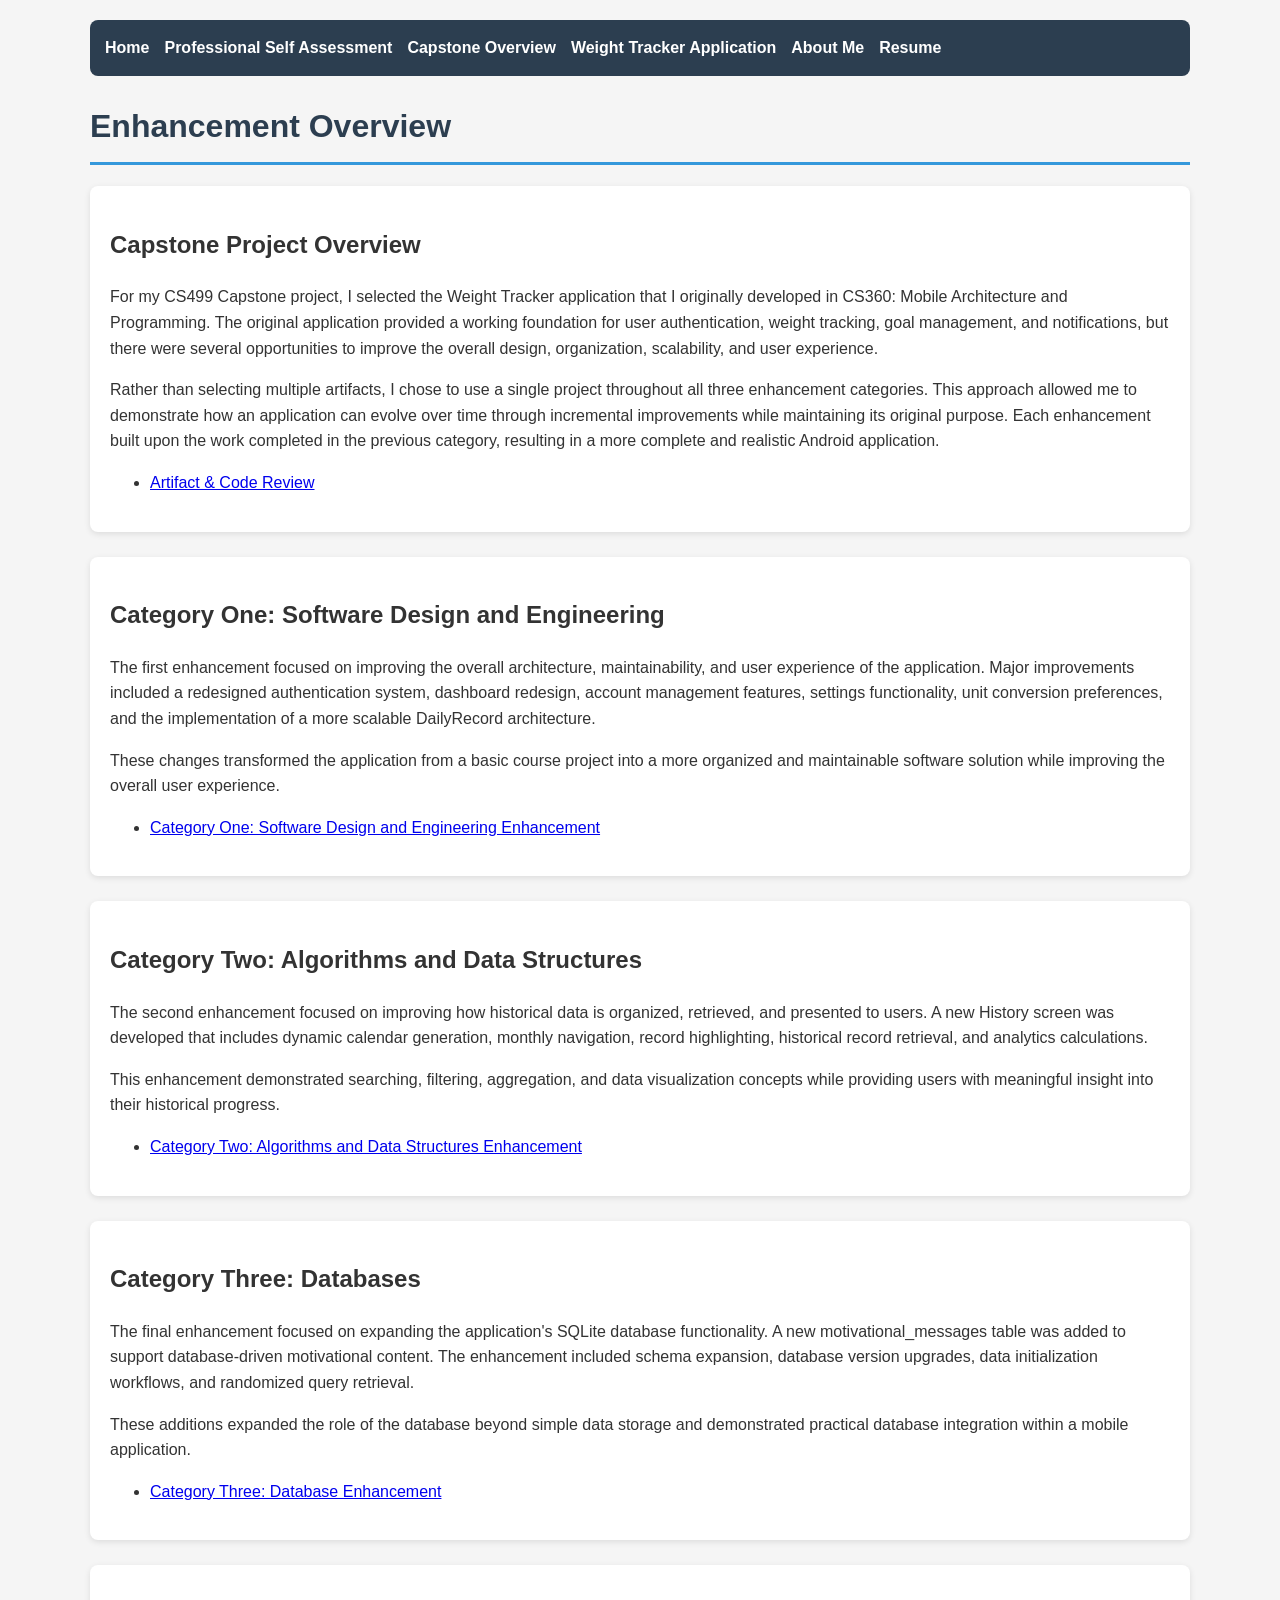
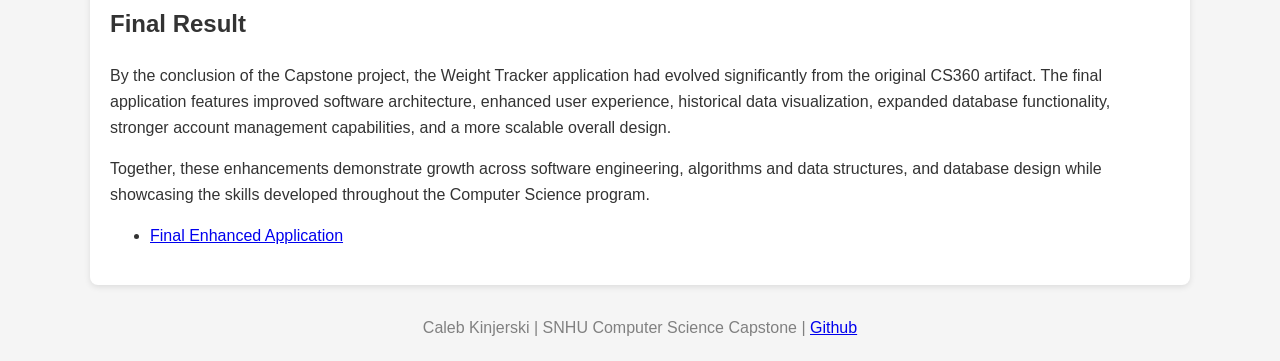
<file: enhancement_overview.html>
<!DOCTYPE html>
<html lang="en">

<head>
    <meta charset="UTF-8">
    <meta name="viewport" content="width=device-width, initial-scale=1.0">
    <title>Enhancement Overview | Caleb Kinjerski</title>

    <link rel="stylesheet" href="css/style.css">
</head>

<body>

<nav>
    <a href="index.html">Home</a>
    <a href="self_assessment.html">Professional Self Assessment</a>
    <a href="enhancement_overview.html">Capstone Overview</a>
    <a href="https://github.com/calebkinj/calebkinj.github.io/tree/main/source_code">Weight Tracker Application</a>
    <a href="about.html">About Me</a>
    <a href="resume.html">Resume</a>
</nav>

<h1>Enhancement Overview</h1>

<div class="section">

    <h2>Capstone Project Overview</h2>

    <p>
        For my CS499 Capstone project, I selected the Weight Tracker application that I originally developed in CS360: Mobile Architecture and Programming. The original application provided a working foundation for user authentication, weight tracking, goal management, and notifications, but there were several opportunities to improve the overall design, organization, scalability, and user experience.
    </p>

    <p>
        Rather than selecting multiple artifacts, I chose to use a single project throughout all three enhancement categories. This approach allowed me to demonstrate how an application can evolve over time through incremental improvements while maintaining its original purpose. Each enhancement built upon the work completed in the previous category, resulting in a more complete and realistic Android application.
    </p>

    <ul>
        <li><a href="artifact.html">Artifact & Code Review</a></li>
    </ul>

</div>

<div class="section">

    <h2>Category One: Software Design and Engineering</h2>

    <p>
        The first enhancement focused on improving the overall architecture, maintainability, and user experience of the application. Major improvements included a redesigned authentication system, dashboard redesign, account management features, settings functionality, unit conversion preferences, and the implementation of a more scalable DailyRecord architecture.
    </p>

    <p>
        These changes transformed the application from a basic course project into a more organized and maintainable software solution while improving the overall user experience.
    </p>

    <ul>
        <li><a href="category1.html">Category One: Software Design and Engineering Enhancement</a></li>
    </ul>

</div>

<div class="section">

    <h2>Category Two: Algorithms and Data Structures</h2>

    <p>
        The second enhancement focused on improving how historical data is organized, retrieved, and presented to users. A new History screen was developed that includes dynamic calendar generation, monthly navigation, record highlighting, historical record retrieval, and analytics calculations.
    </p>

    <p>
        This enhancement demonstrated searching, filtering, aggregation, and data visualization concepts while providing users with meaningful insight into their historical progress.
    </p>

    <ul>
        <li><a href="category2.html">Category Two: Algorithms and Data Structures Enhancement</a></li>
    </ul>

</div>

<div class="section">

    <h2>Category Three: Databases</h2>

    <p>
        The final enhancement focused on expanding the application's SQLite database functionality. A new motivational_messages table was added to support database-driven motivational content. The enhancement included schema expansion, database version upgrades, data initialization workflows, and randomized query retrieval.
    </p>

    <p>
        These additions expanded the role of the database beyond simple data storage and demonstrated practical database integration within a mobile application.
    </p>

    <ul>
        <li><a href="category3.html">Category Three: Database Enhancement</a></li>
    </ul>

</div>

<div class="section">

    <h2>Final Result</h2>

    <p>
        By the conclusion of the Capstone project, the Weight Tracker application had evolved significantly from the original CS360 artifact. The final application features improved software architecture, enhanced user experience, historical data visualization, expanded database functionality, stronger account management capabilities, and a more scalable overall design.
    </p>

    <p>
        Together, these enhancements demonstrate growth across software engineering, algorithms and data structures, and database design while showcasing the skills developed throughout the Computer Science program.
    </p>

    <ul>
        <li><a href="source_code/Weight%20Tracker%20App%20-%20v.Capstone.zip">Final Enhanced Application</a></li>
    </ul>

</div>

<footer>
    Caleb Kinjerski | SNHU Computer Science Capstone | <a href="https://github.com/calebkinj/calebkinj.github.io">Github</a>
</footer>

</body>
</html>
</file>
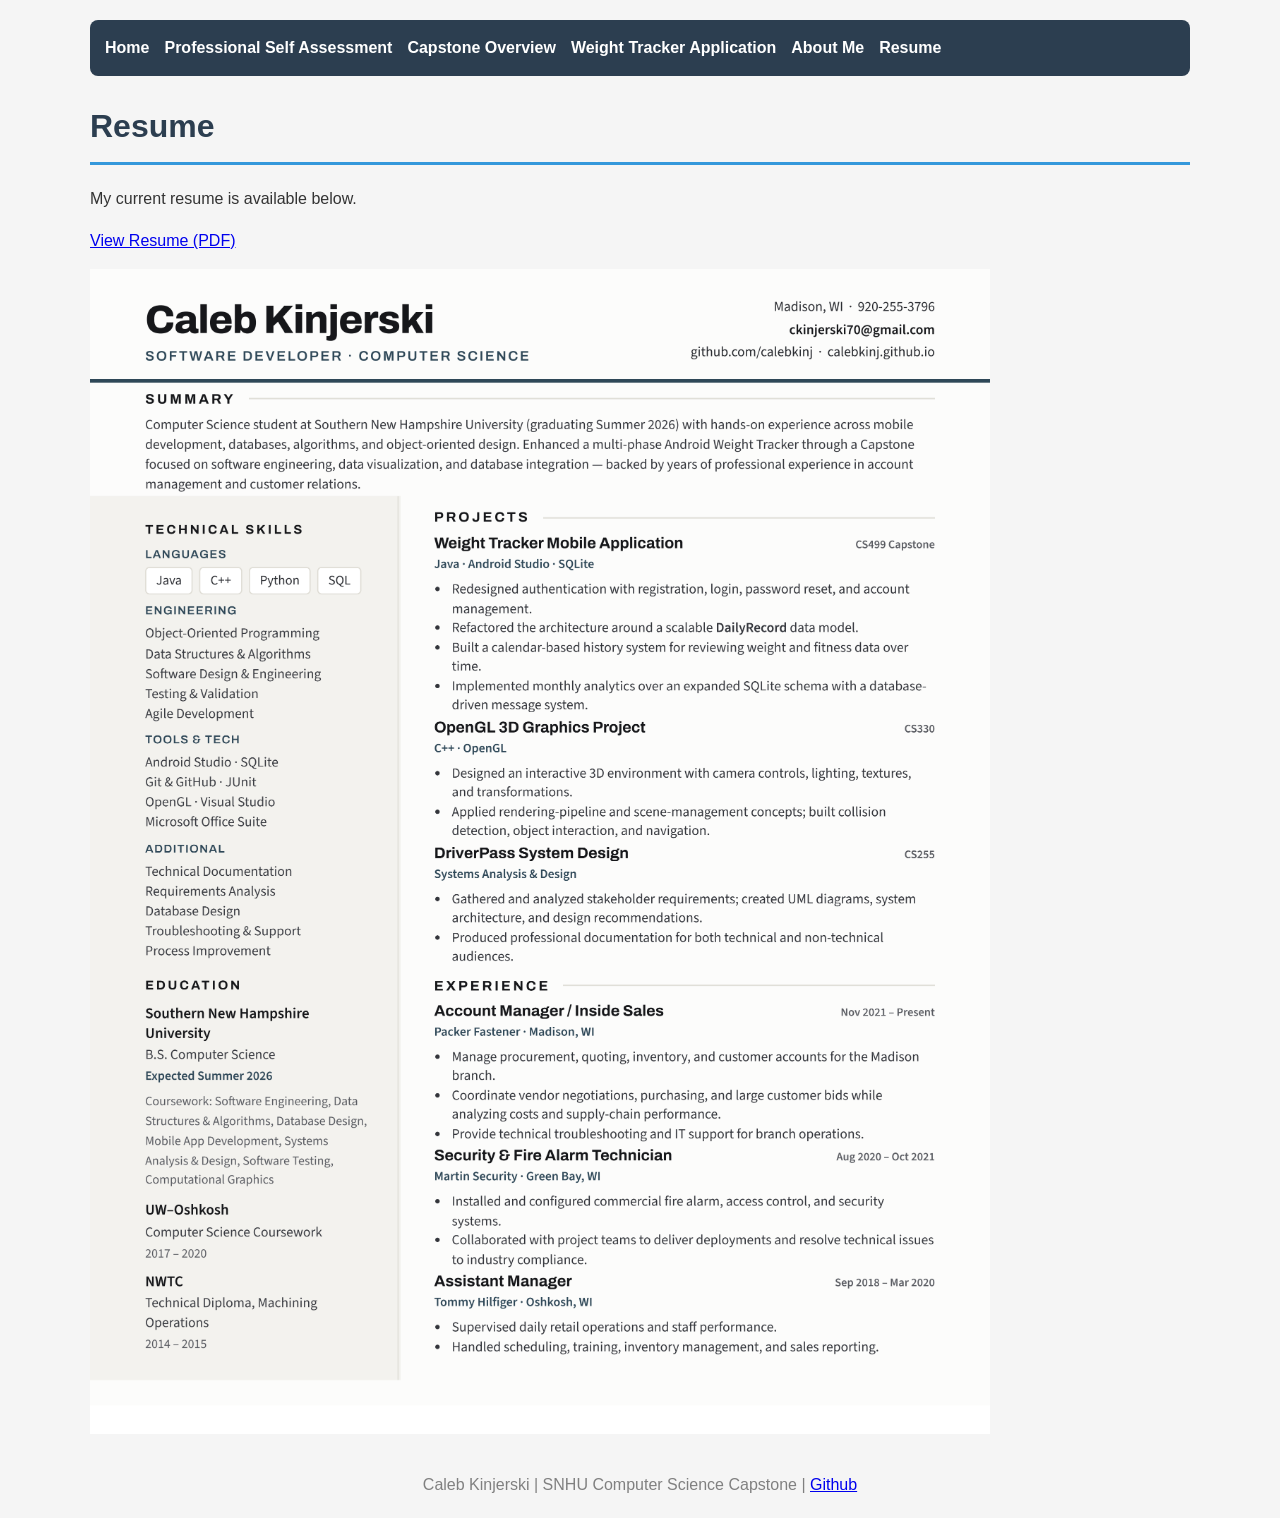
<file: resume.html>
<!DOCTYPE html>
<html lang="en">

<head>
    <meta charset="UTF-8">
    <meta name="viewport" content="width=device-width, initial-scale=1.0">
    <title>Resume | Caleb Kinjerski</title>

    <link rel="stylesheet" href="css/style.css">
</head>

<body>

<nav>
    <a href="index.html">Home</a>
    <a href="self_assessment.html">Professional Self Assessment</a>
    <a href="enhancement_overview.html">Capstone Overview</a>
    <a href="https://github.com/calebkinj/calebkinj.github.io/tree/main/source_code">Weight Tracker Application</a>
    <a href="about.html">About Me</a>
    <a href="resume.html">Resume</a>
</nav>

<div>

<h1>Resume</h1>

<p>
    My current resume is available below.
</p>

<p>
    <a href="docs/Resume-Kinjerski.pdf" target="_blank">View Resume (PDF)</a>
</p>

<img src="images/Resume-Kinjerski.png"
     alt="Caleb Kinjerski Resume"
     style="width:100%; 
     max-width:900px;">

</div>

<footer>
    Caleb Kinjerski | SNHU Computer Science Capstone | <a href="https://github.com/calebkinj/calebkinj.github.io">Github</a>
</footer>

</body>
</html>
</file>
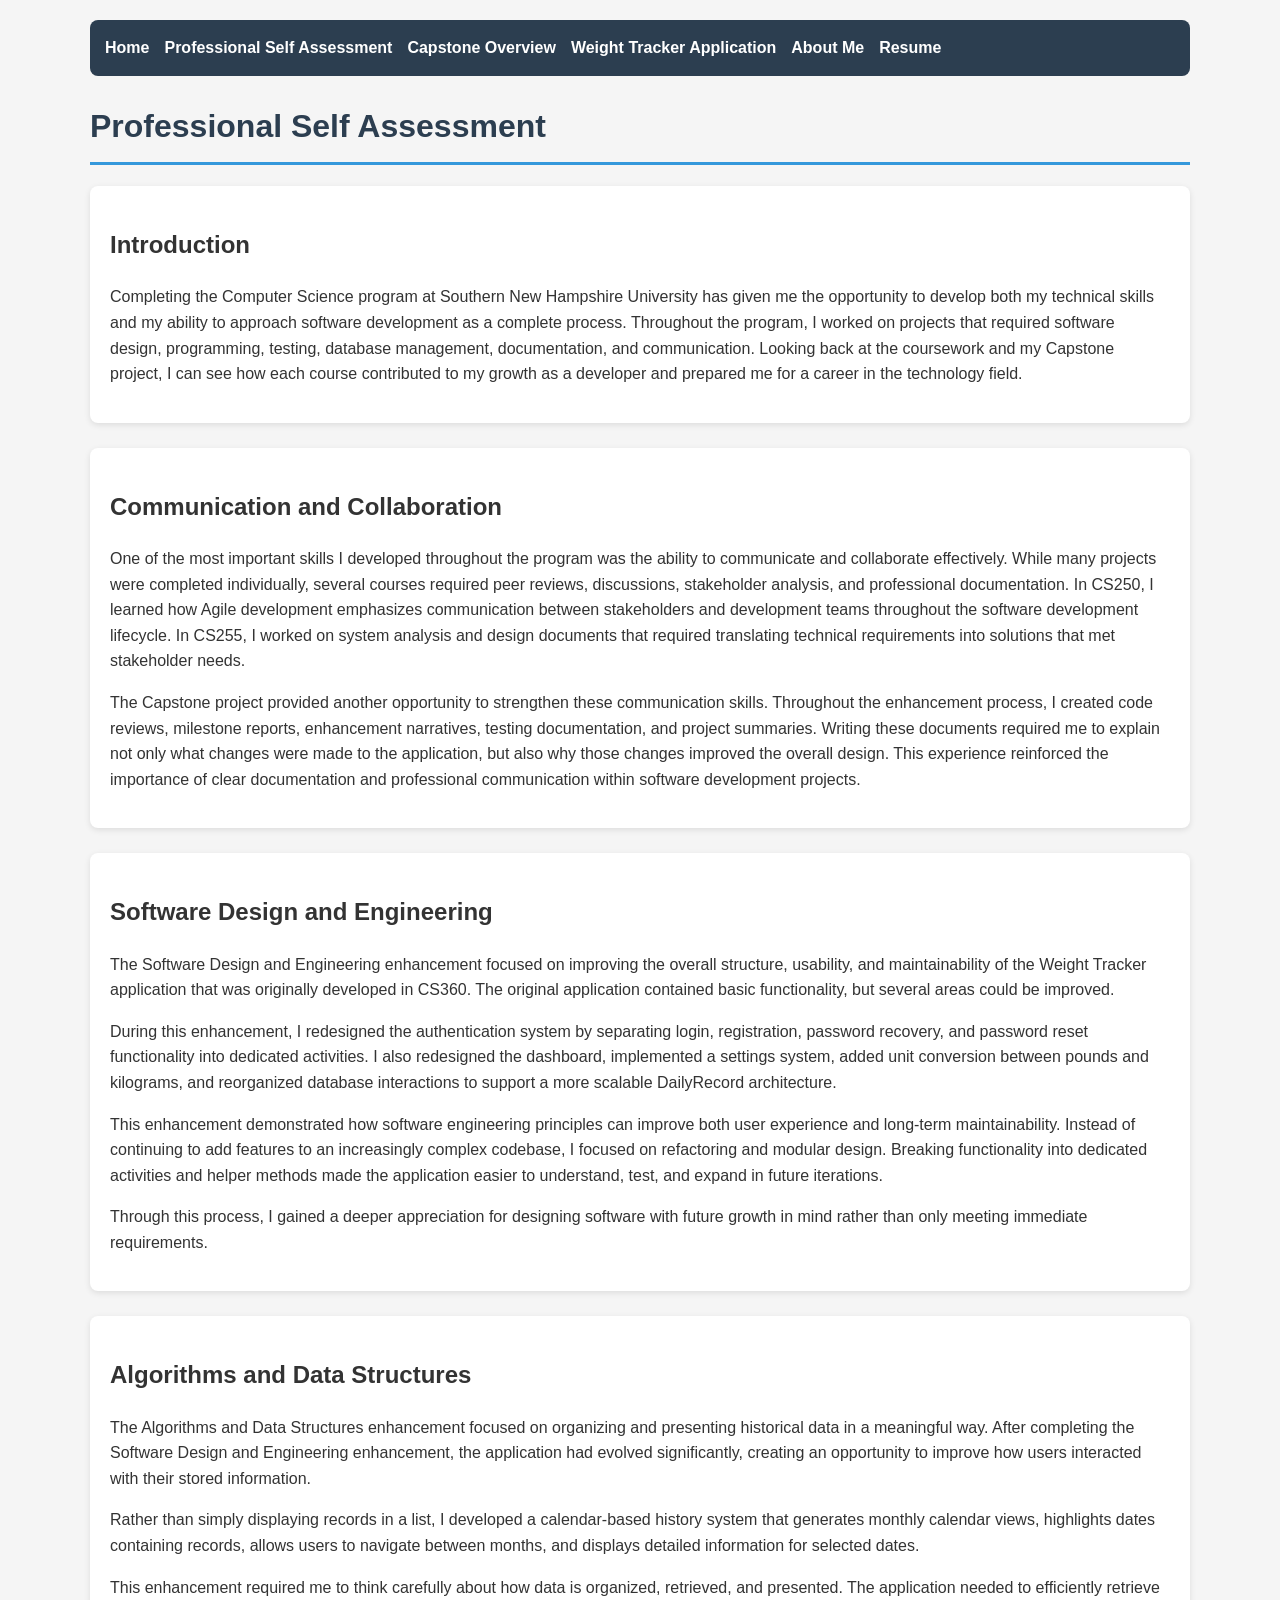
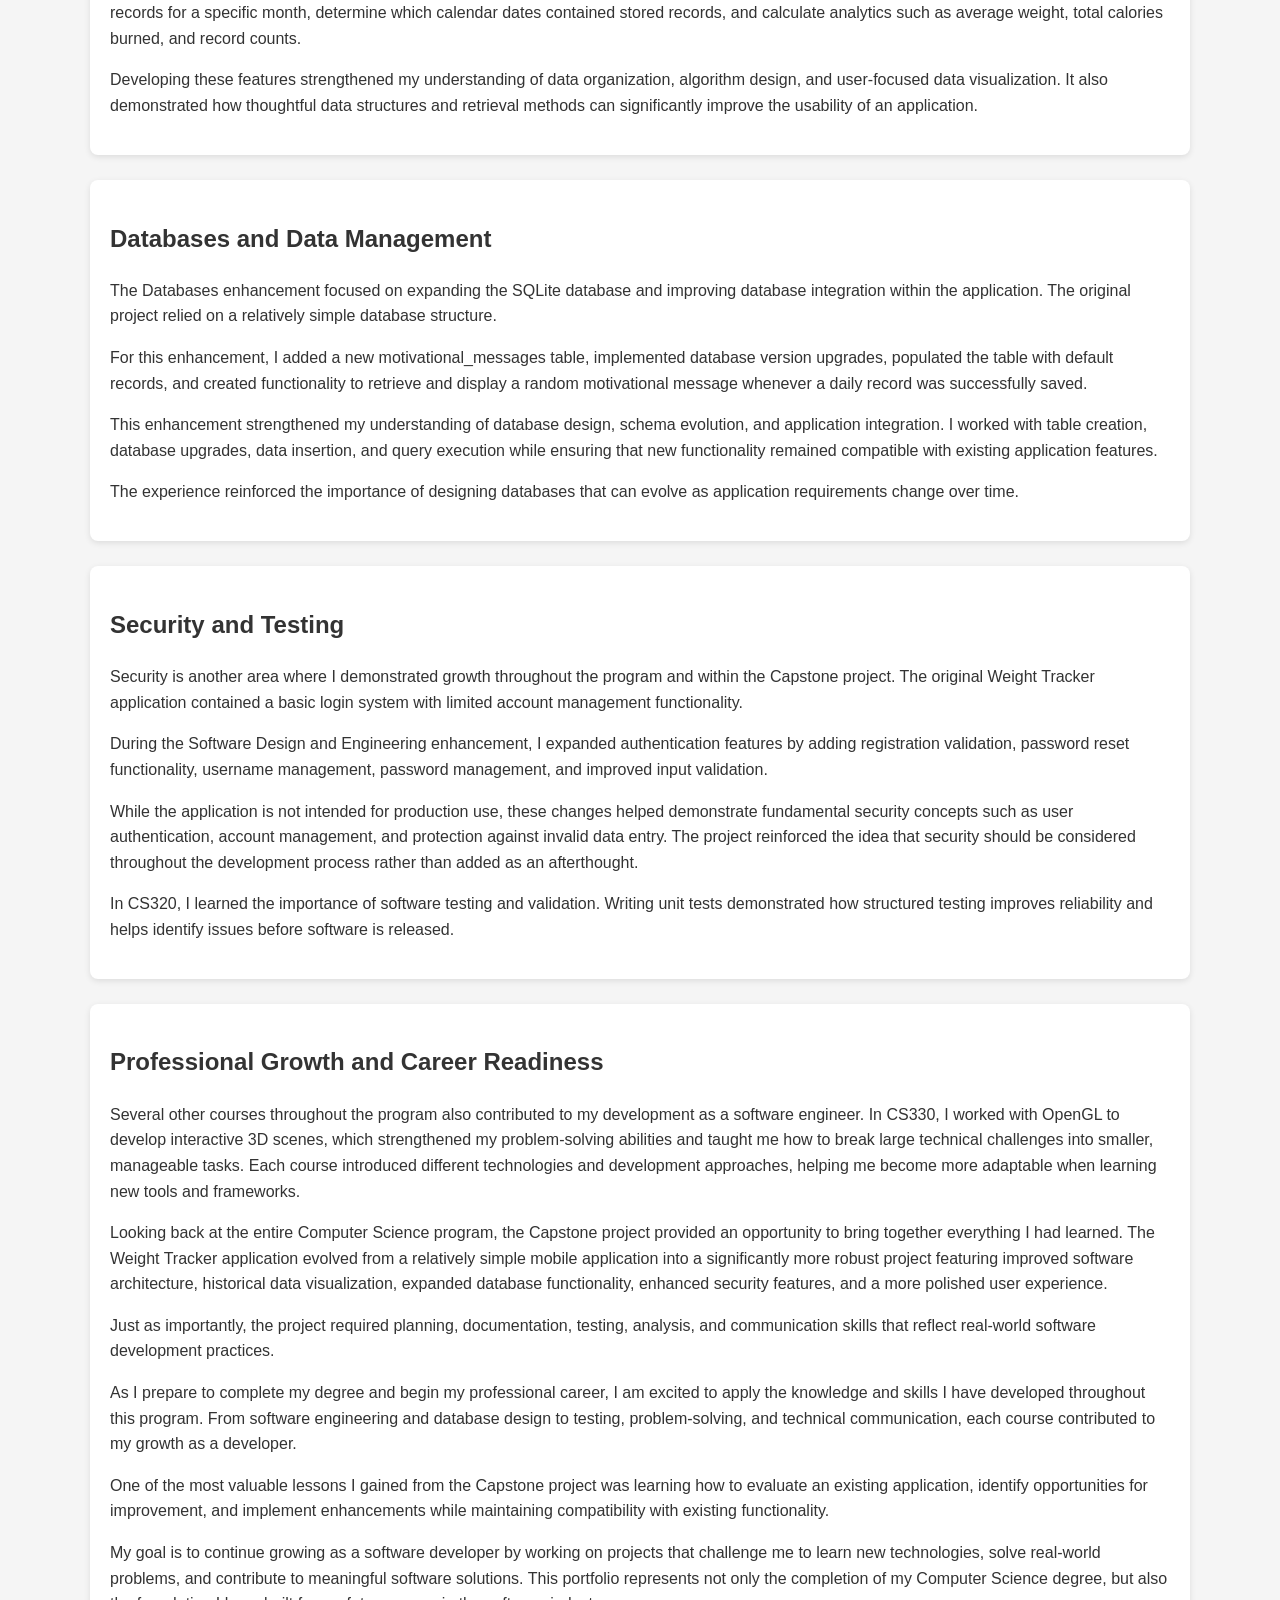
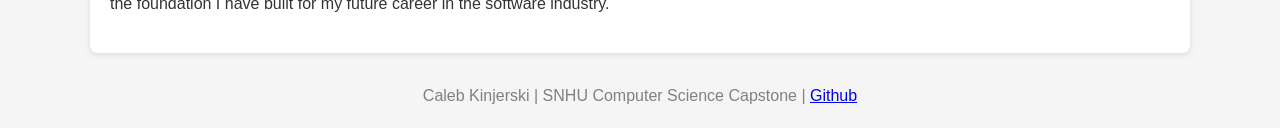
<file: self_assessment.html>
<!DOCTYPE html>
<html lang="en">

<head>
    <meta charset="UTF-8">
    <meta name="viewport" content="width=device-width, initial-scale=1.0">
    <title>Professional Self Assessment | Caleb Kinjerski</title>

    <link rel="stylesheet" href="css/style.css">
</head>

<body>

<nav>
    <a href="index.html">Home</a>
    <a href="self_assessment.html">Professional Self Assessment</a>
    <a href="enhancement_overview.html">Capstone Overview</a>
    <a href="https://github.com/calebkinj/calebkinj.github.io/tree/main/source_code">Weight Tracker Application</a>
    <a href="about.html">About Me</a>
    <a href="resume.html">Resume</a>
</nav>

<h1>Professional Self Assessment</h1>

<div class="section">

    <h2>Introduction</h2>

    <p>
        Completing the Computer Science program at Southern New Hampshire University has given me the opportunity to develop both my technical skills and my ability to approach software development as a complete process. Throughout the program, I worked on projects that required software design, programming, testing, database management, documentation, and communication. Looking back at the coursework and my Capstone project, I can see how each course contributed to my growth as a developer and prepared me for a career in the technology field.
    </p>

</div>

<div class="section">

    <h2>Communication and Collaboration</h2>

    <p>
        One of the most important skills I developed throughout the program was the ability to communicate and collaborate effectively. While many projects were completed individually, several courses required peer reviews, discussions, stakeholder analysis, and professional documentation. In CS250, I learned how Agile development emphasizes communication between stakeholders and development teams throughout the software development lifecycle. In CS255, I worked on system analysis and design documents that required translating technical requirements into solutions that met stakeholder needs.
    </p>

    <p>
        The Capstone project provided another opportunity to strengthen these communication skills. Throughout the enhancement process, I created code reviews, milestone reports, enhancement narratives, testing documentation, and project summaries. Writing these documents required me to explain not only what changes were made to the application, but also why those changes improved the overall design. This experience reinforced the importance of clear documentation and professional communication within software development projects.
    </p>

</div>

<div class="section">

    <h2>Software Design and Engineering</h2>

    <p>
        The Software Design and Engineering enhancement focused on improving the overall structure, usability, and maintainability of the Weight Tracker application that was originally developed in CS360. The original application contained basic functionality, but several areas could be improved.
    </p>

    <p>
        During this enhancement, I redesigned the authentication system by separating login, registration, password recovery, and password reset functionality into dedicated activities. I also redesigned the dashboard, implemented a settings system, added unit conversion between pounds and kilograms, and reorganized database interactions to support a more scalable DailyRecord architecture.
    </p>

    <p>
        This enhancement demonstrated how software engineering principles can improve both user experience and long-term maintainability. Instead of continuing to add features to an increasingly complex codebase, I focused on refactoring and modular design. Breaking functionality into dedicated activities and helper methods made the application easier to understand, test, and expand in future iterations.
    </p>

    <p>
        Through this process, I gained a deeper appreciation for designing software with future growth in mind rather than only meeting immediate requirements.
    </p>

</div>

<div class="section">

    <h2>Algorithms and Data Structures</h2>

    <p>
        The Algorithms and Data Structures enhancement focused on organizing and presenting historical data in a meaningful way. After completing the Software Design and Engineering enhancement, the application had evolved significantly, creating an opportunity to improve how users interacted with their stored information.
    </p>

    <p>
        Rather than simply displaying records in a list, I developed a calendar-based history system that generates monthly calendar views, highlights dates containing records, allows users to navigate between months, and displays detailed information for selected dates.
    </p>

    <p>
        This enhancement required me to think carefully about how data is organized, retrieved, and presented. The application needed to efficiently retrieve records for a specific month, determine which calendar dates contained stored records, and calculate analytics such as average weight, total calories burned, and record counts.
    </p>

    <p>
        Developing these features strengthened my understanding of data organization, algorithm design, and user-focused data visualization. It also demonstrated how thoughtful data structures and retrieval methods can significantly improve the usability of an application.
    </p>

</div>

<div class="section">

    <h2>Databases and Data Management</h2>

    <p>
        The Databases enhancement focused on expanding the SQLite database and improving database integration within the application. The original project relied on a relatively simple database structure.
    </p>

    <p>
        For this enhancement, I added a new motivational_messages table, implemented database version upgrades, populated the table with default records, and created functionality to retrieve and display a random motivational message whenever a daily record was successfully saved.
    </p>

    <p>
        This enhancement strengthened my understanding of database design, schema evolution, and application integration. I worked with table creation, database upgrades, data insertion, and query execution while ensuring that new functionality remained compatible with existing application features.
    </p>

    <p>
        The experience reinforced the importance of designing databases that can evolve as application requirements change over time.
    </p>

</div>

<div class="section">

    <h2>Security and Testing</h2>

    <p>
        Security is another area where I demonstrated growth throughout the program and within the Capstone project. The original Weight Tracker application contained a basic login system with limited account management functionality.
    </p>

    <p>
        During the Software Design and Engineering enhancement, I expanded authentication features by adding registration validation, password reset functionality, username management, password management, and improved input validation.
    </p>

    <p>
        While the application is not intended for production use, these changes helped demonstrate fundamental security concepts such as user authentication, account management, and protection against invalid data entry. The project reinforced the idea that security should be considered throughout the development process rather than added as an afterthought.
    </p>

    <p>
        In CS320, I learned the importance of software testing and validation. Writing unit tests demonstrated how structured testing improves reliability and helps identify issues before software is released.
    </p>

</div>

<div class="section">

    <h2>Professional Growth and Career Readiness</h2>

    <p>
        Several other courses throughout the program also contributed to my development as a software engineer. In CS330, I worked with OpenGL to develop interactive 3D scenes, which strengthened my problem-solving abilities and taught me how to break large technical challenges into smaller, manageable tasks. Each course introduced different technologies and development approaches, helping me become more adaptable when learning new tools and frameworks.
    </p>

    <p>
        Looking back at the entire Computer Science program, the Capstone project provided an opportunity to bring together everything I had learned. The Weight Tracker application evolved from a relatively simple mobile application into a significantly more robust project featuring improved software architecture, historical data visualization, expanded database functionality, enhanced security features, and a more polished user experience.
    </p>

    <p>
        Just as importantly, the project required planning, documentation, testing, analysis, and communication skills that reflect real-world software development practices.
    </p>

    <p>
        As I prepare to complete my degree and begin my professional career, I am excited to apply the knowledge and skills I have developed throughout this program. From software engineering and database design to testing, problem-solving, and technical communication, each course contributed to my growth as a developer.
    </p>

    <p>
        One of the most valuable lessons I gained from the Capstone project was learning how to evaluate an existing application, identify opportunities for improvement, and implement enhancements while maintaining compatibility with existing functionality.
    </p>

    <p>
        My goal is to continue growing as a software developer by working on projects that challenge me to learn new technologies, solve real-world problems, and contribute to meaningful software solutions. This portfolio represents not only the completion of my Computer Science degree, but also the foundation I have built for my future career in the software industry.
    </p>

</div>

<footer>
    Caleb Kinjerski | SNHU Computer Science Capstone | <a href="https://github.com/calebkinj/calebkinj.github.io">Github</a>
</footer>

</body>
</html>
</file>
<file: css/style.css>
body {
    font-family: Arial, Helvetica, sans-serif;
    max-width: 1100px;
    margin: auto;
    padding: 20px;
    background-color: #f5f5f5;
    color: #333;
    line-height: 1.6;
}

nav {
    background-color: #2c3e50;
    padding: 15px;
    border-radius: 8px;
    margin-bottom: 25px;

    display: flex;
    flex-wrap: wrap;
    gap: 15px;
}

nav a {
    color: white;
    text-decoration: none;
    font-weight: bold;
}

nav a: hover {
    text-decoration: underline;
}

.hero {
    text-align: center;
    margin-bottom: 40px;
}

.hero h1 {
    margin-bottom: 10px;
}

.hero h2 {
    margin-bottom: 5px;
    color: #34495e;
}

.hero p {
    font-size: 18px;
    font-weight: bold;
}

h1 {
    color: #2c3e50;
    border-bottom: 3px solid #3498db;
    padding-bottom: 10px;
}

.section {
    background: white;
    padding: 20px;
    border-radius: 8px;
    margin-bottom: 25px;
    box-shadow: 0 2px 6px rgba(0,0,0,.1);
}

footer {
    text-align: center;
    margin-top: 30px;
    color: gray;
}
</file>
